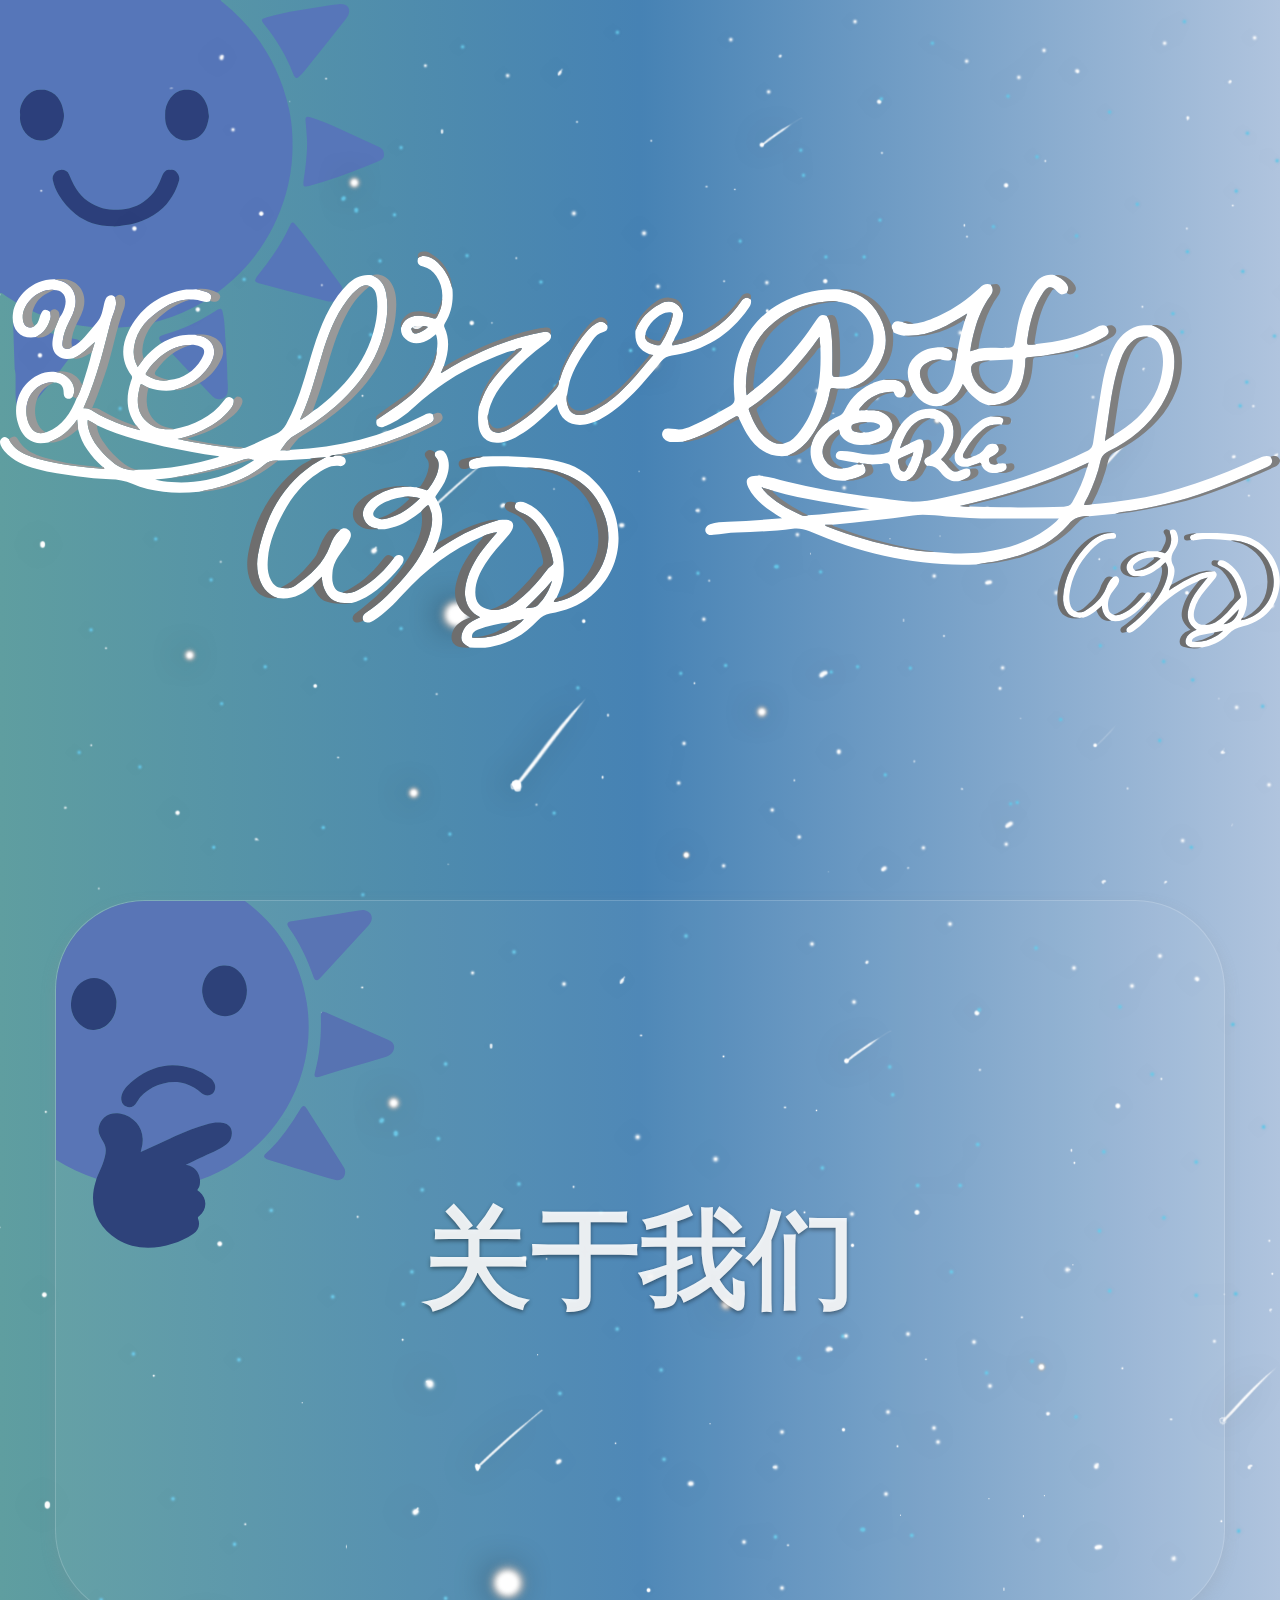
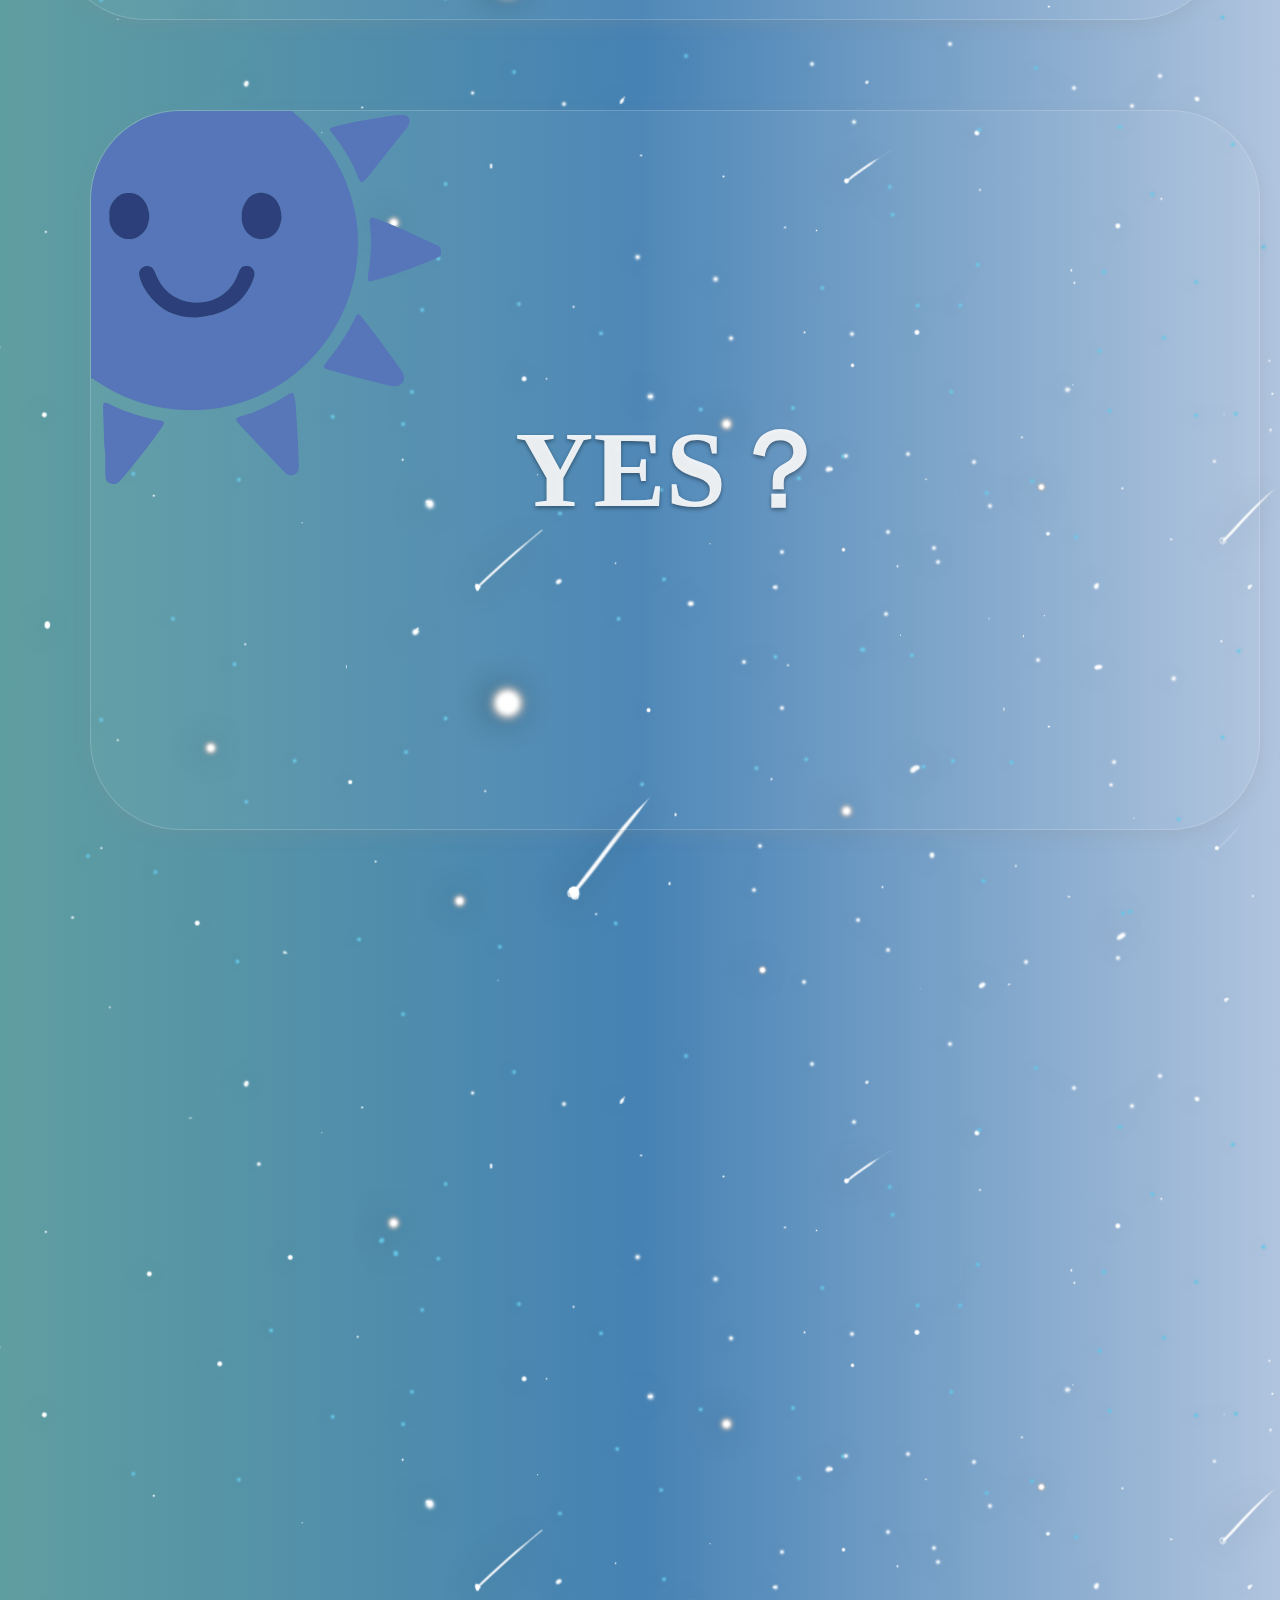
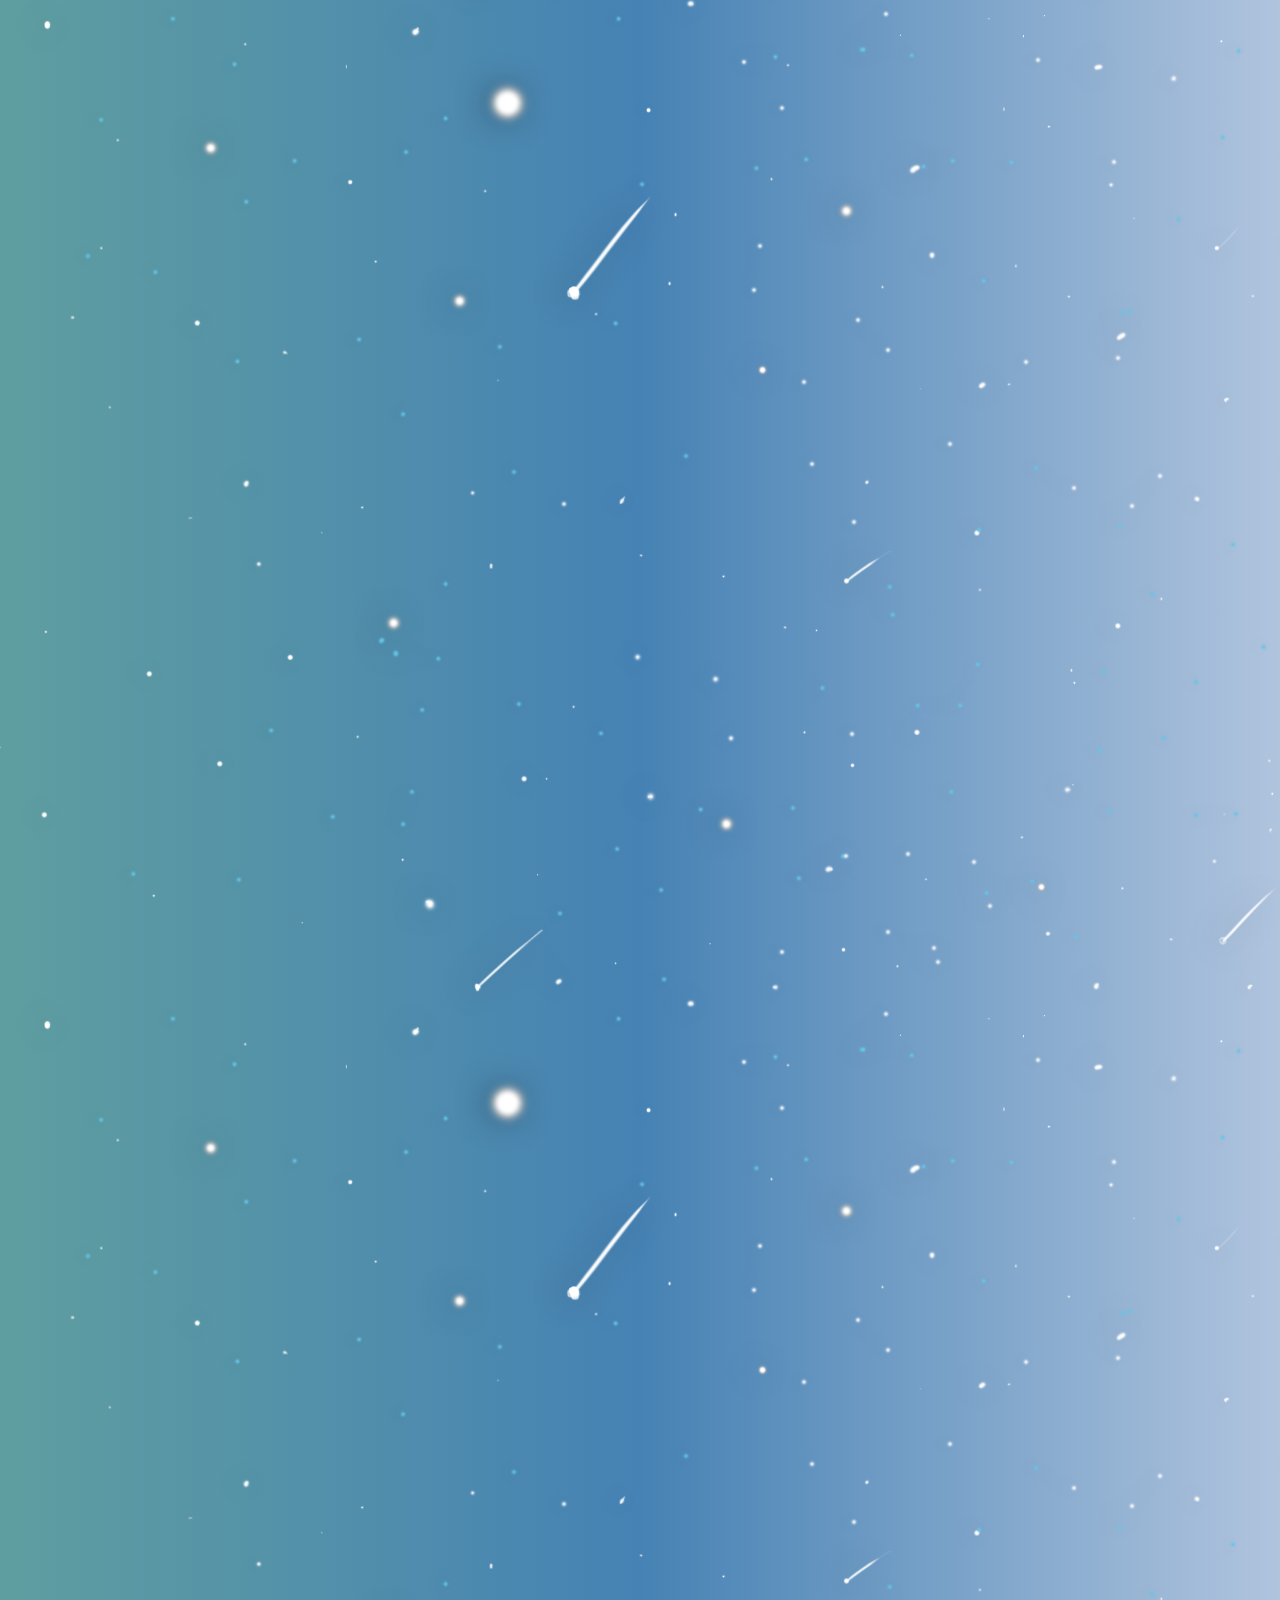
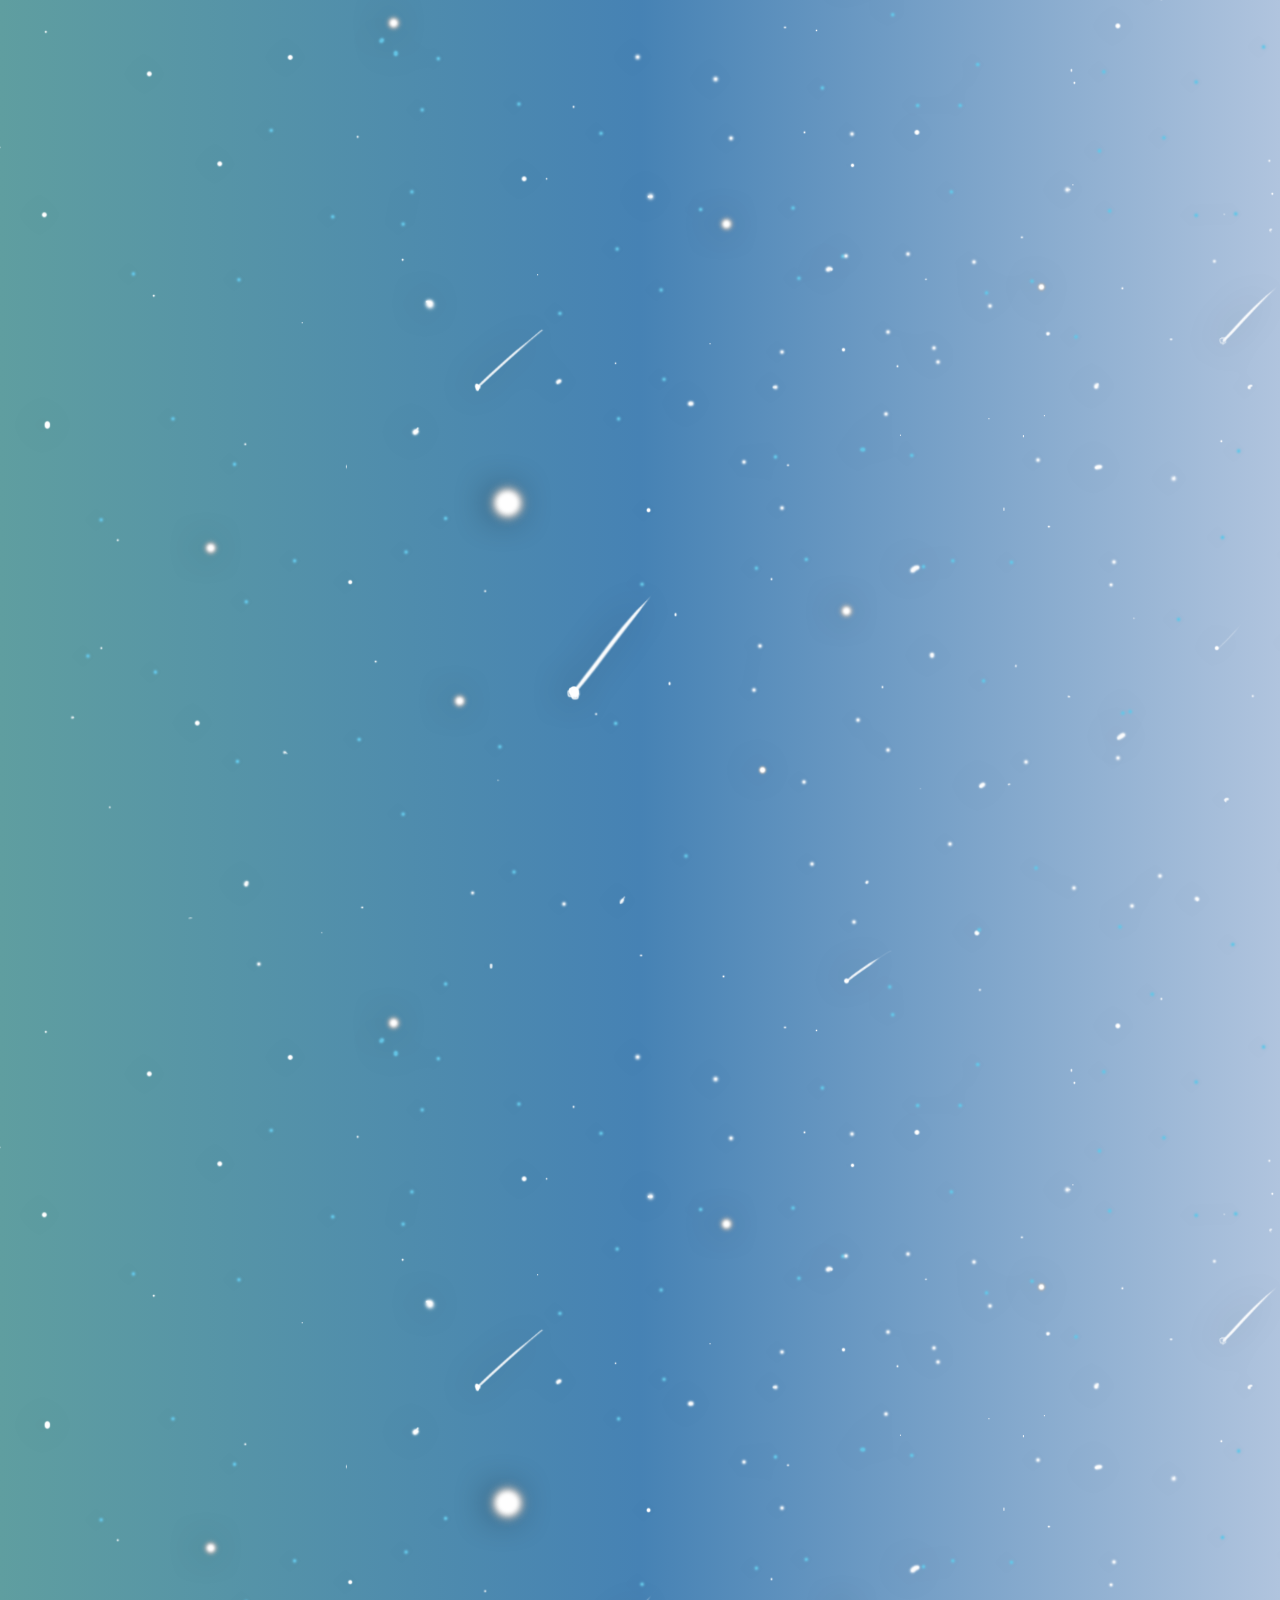
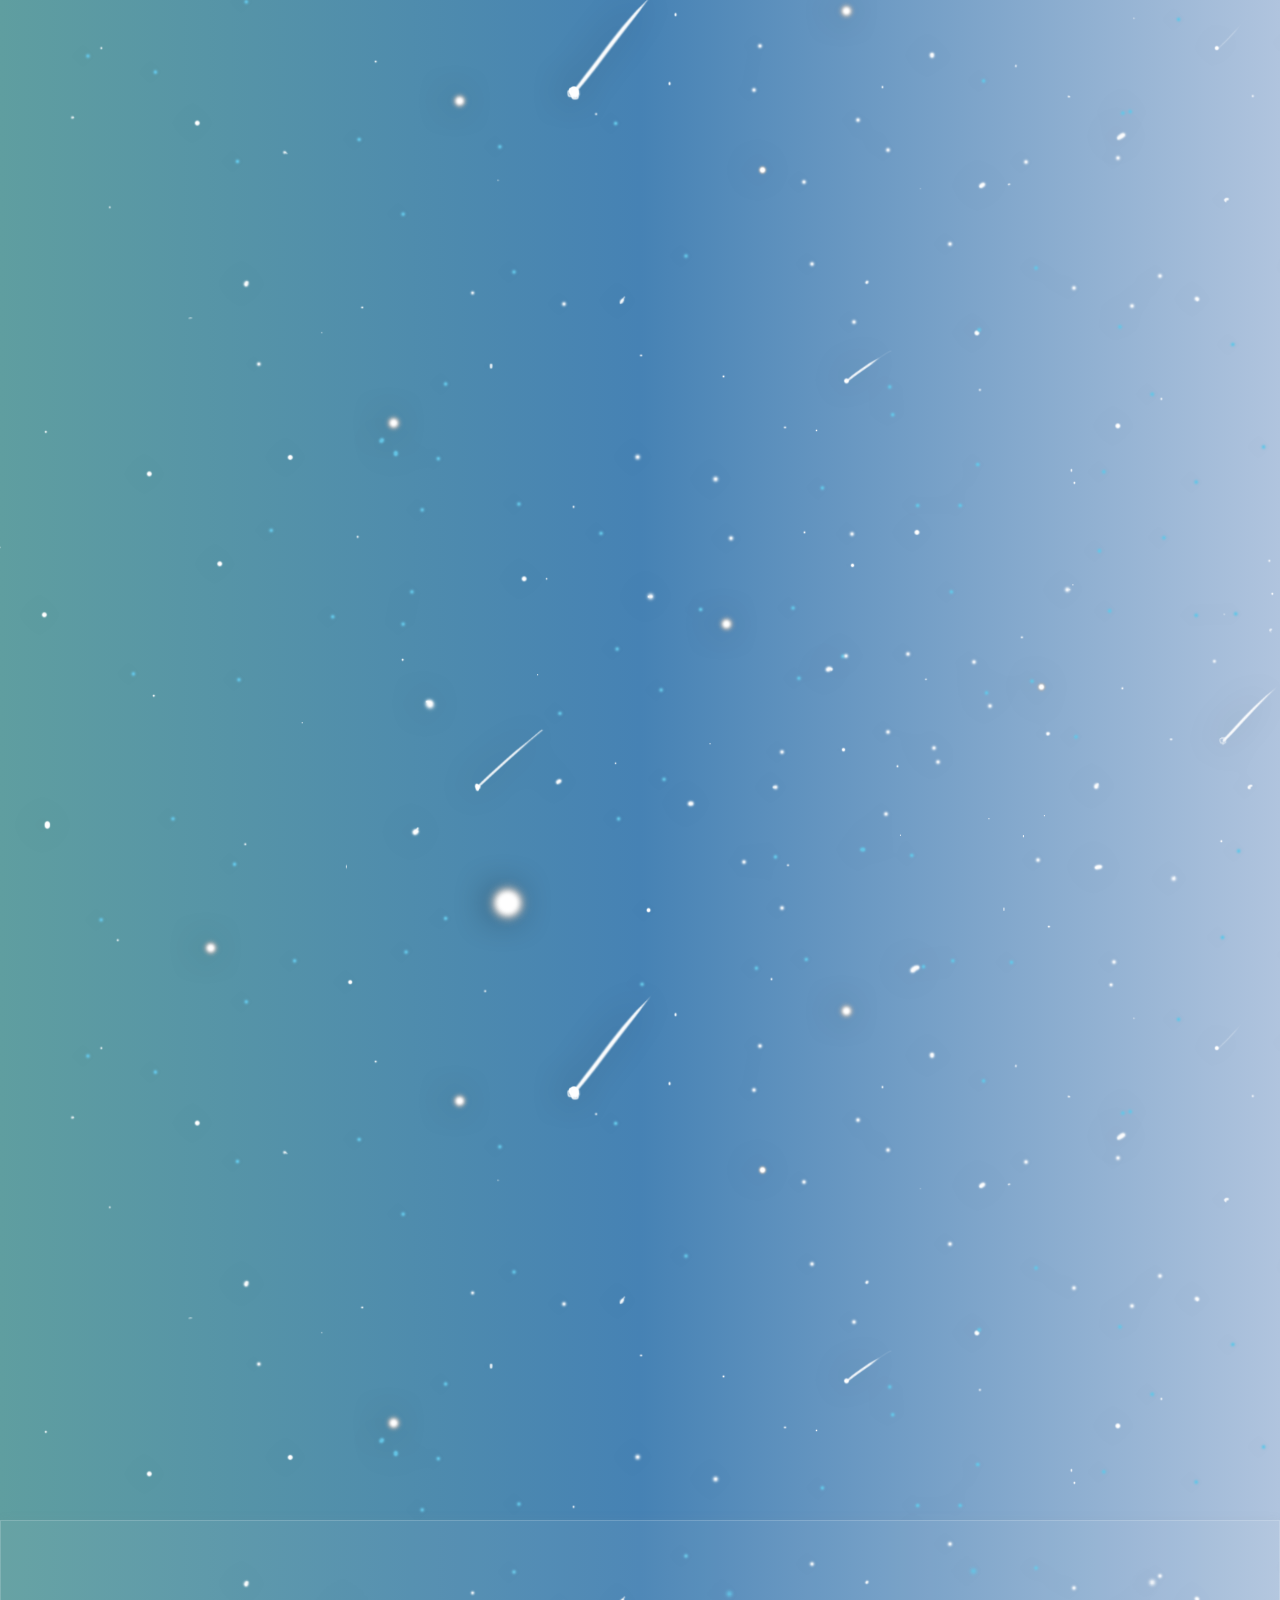
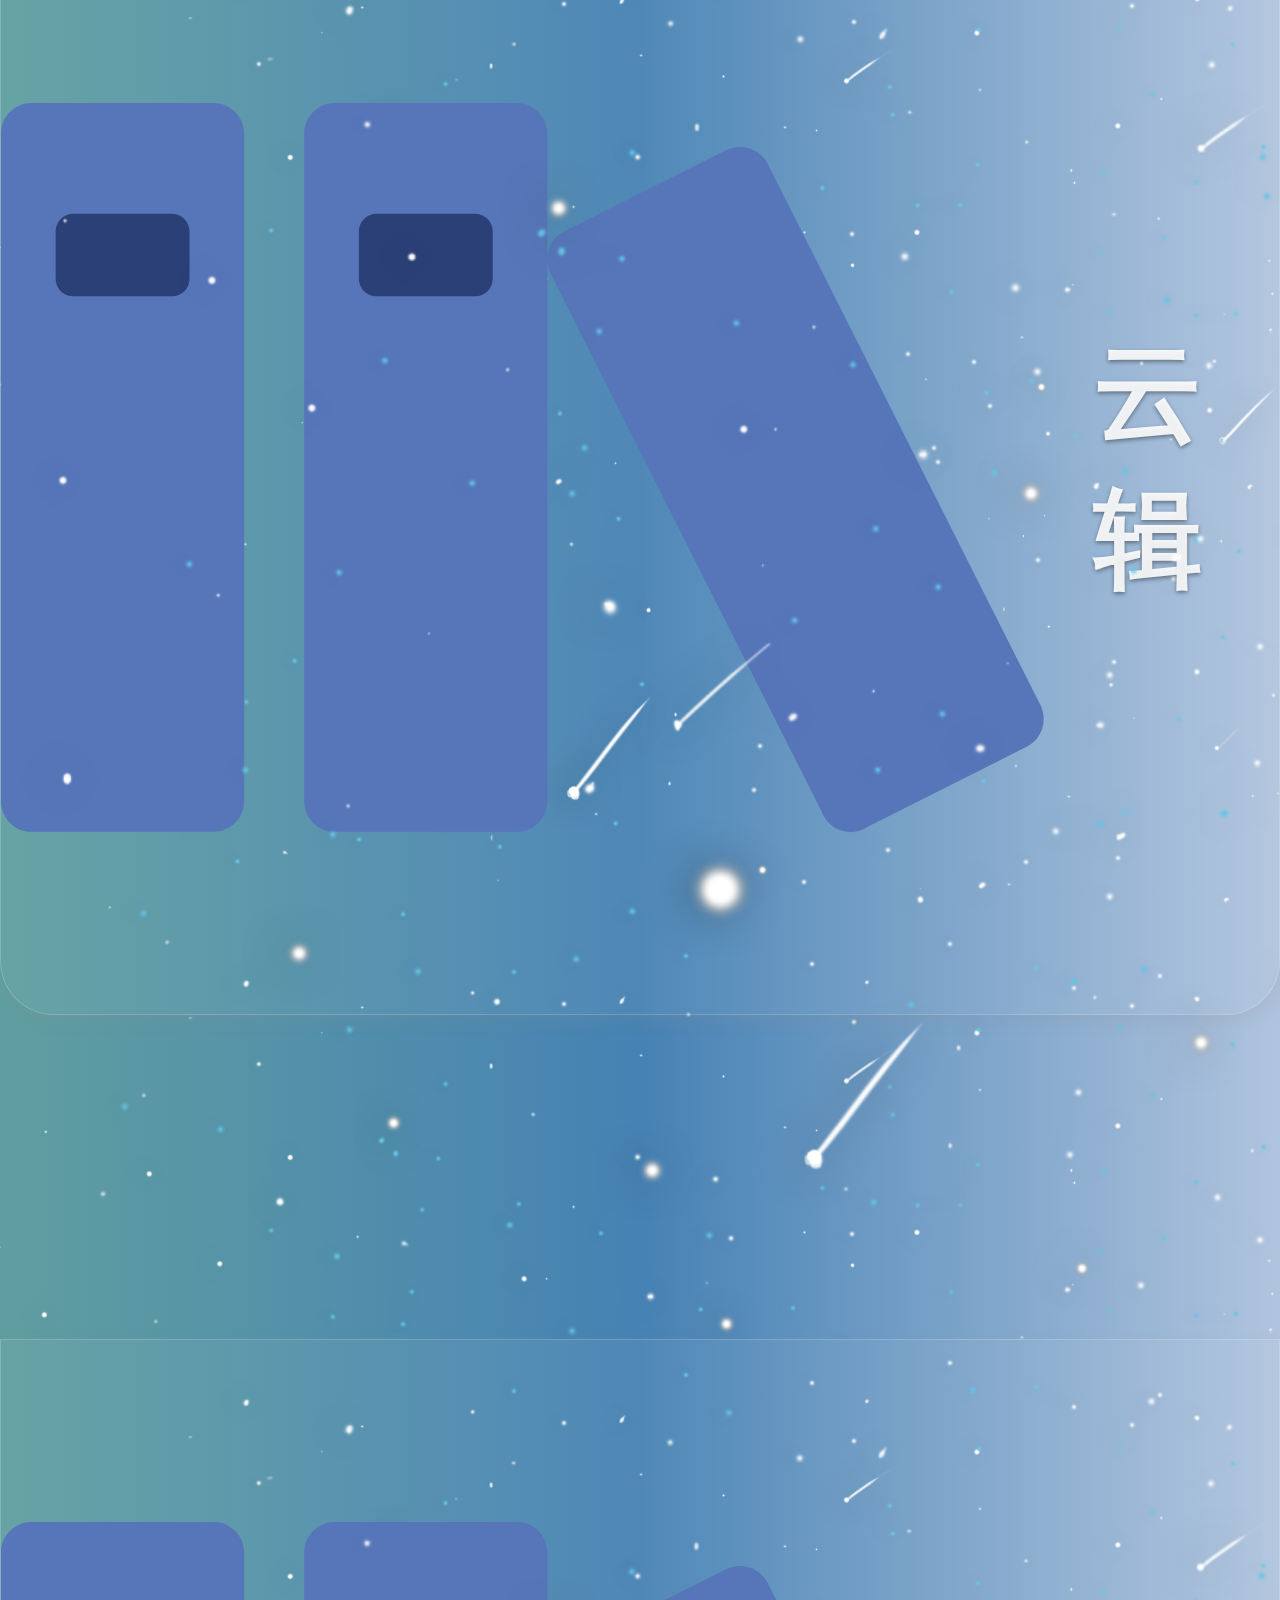
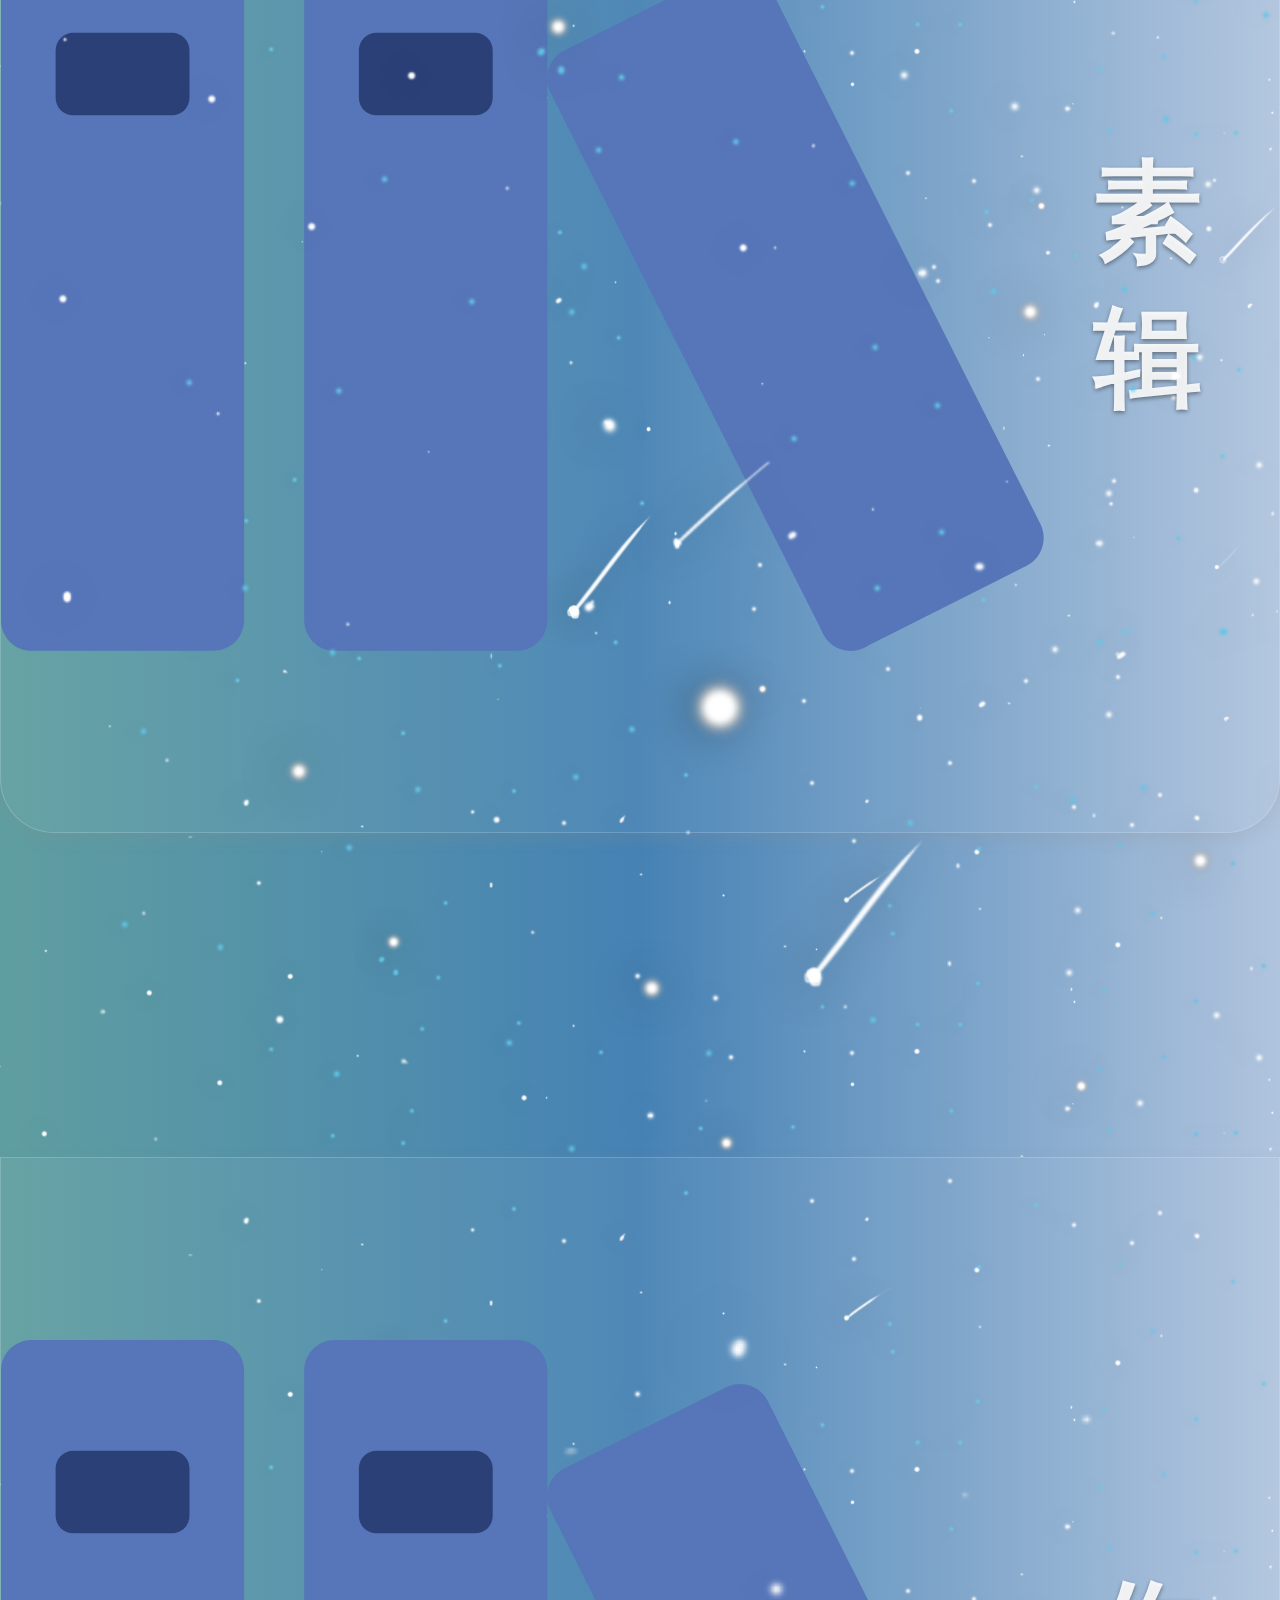
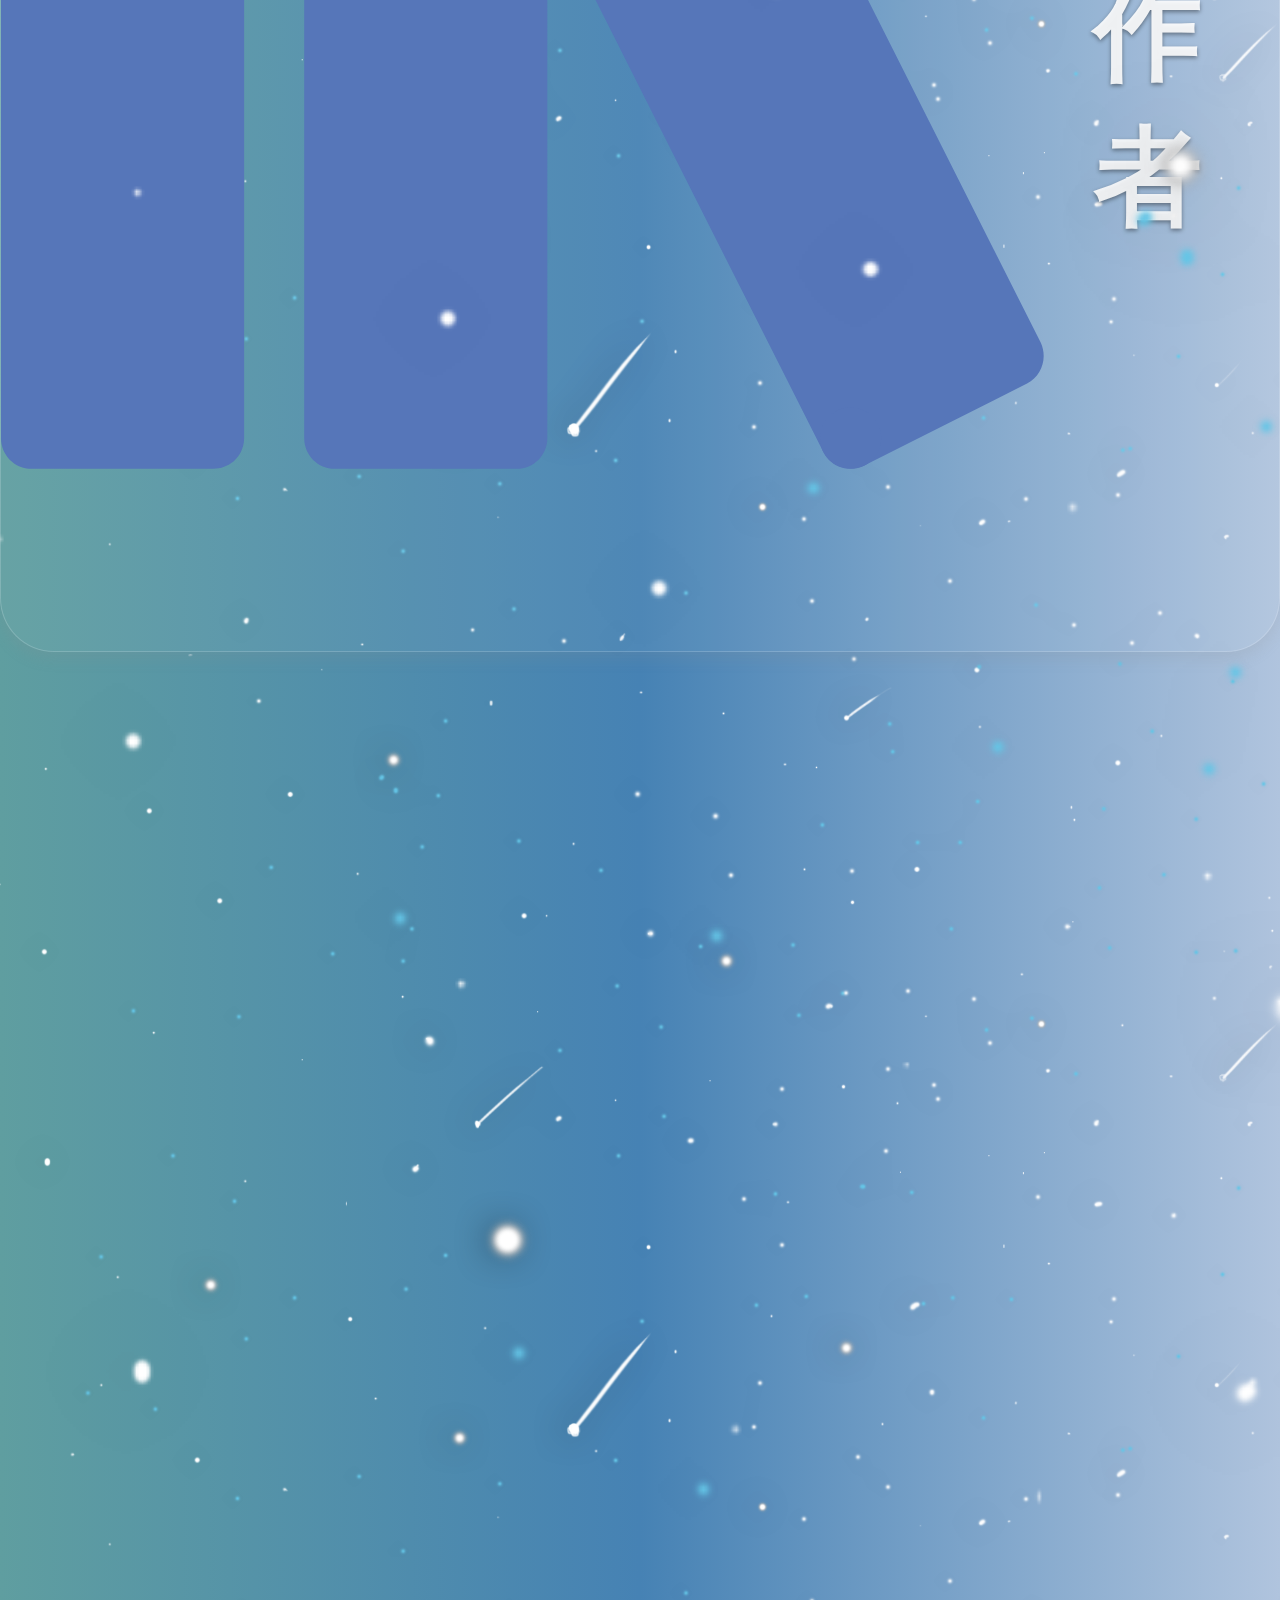
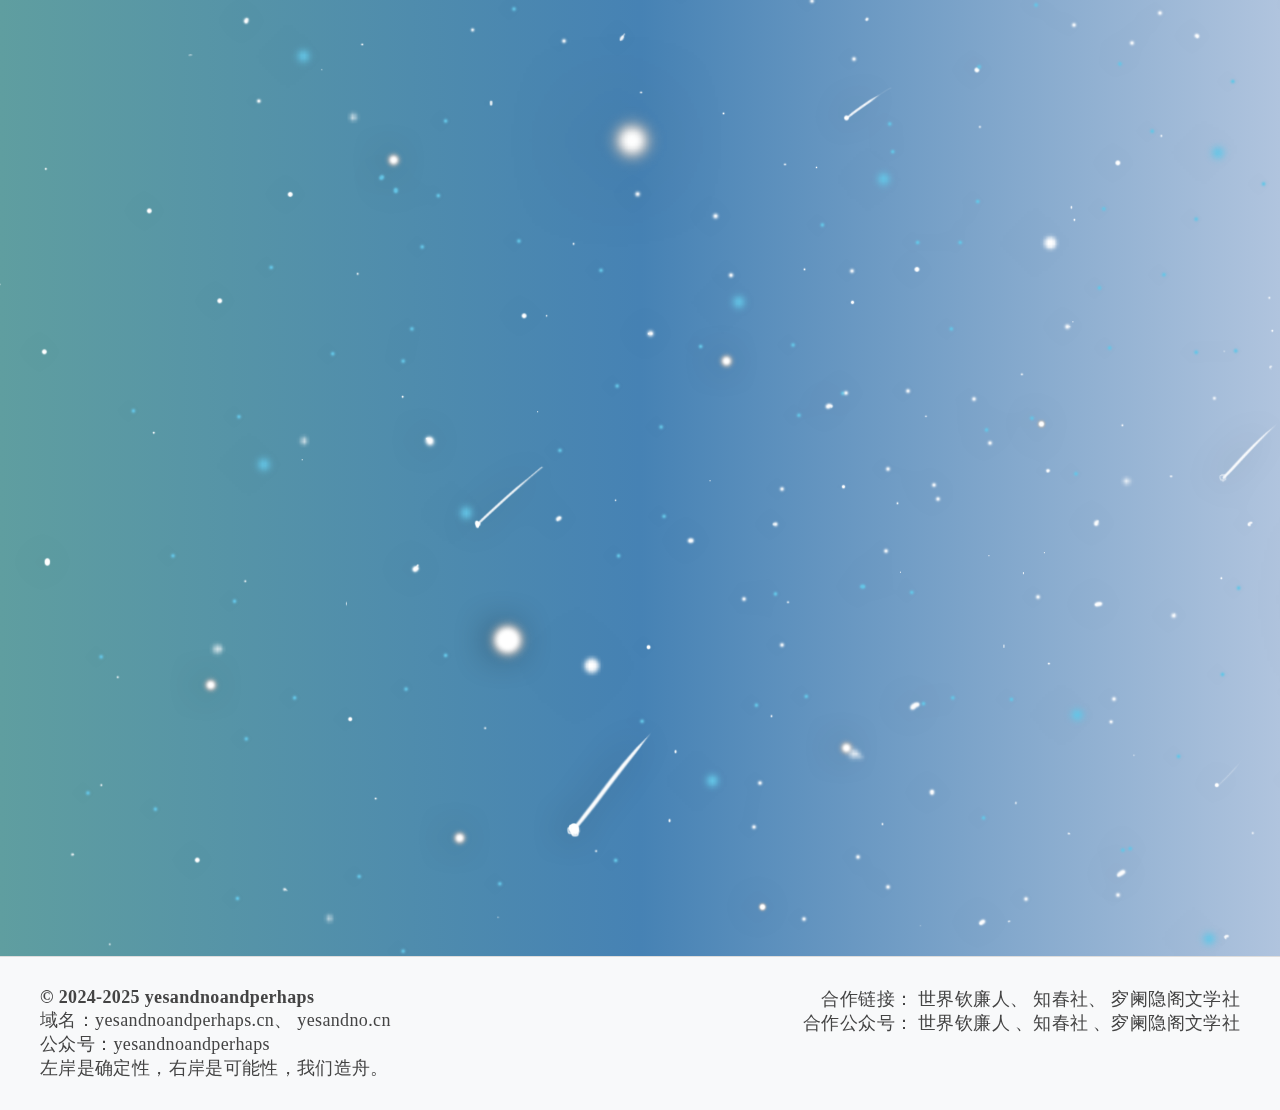
<file: index.html>
<!DOCTYPE html>
<html lang="cn">

<head>
    <meta charset="UTF-8">
    <meta name="viewport" content="width=device-width, initial-scale=1.0">
    <title>yesandnoandperhaps</title>
    <link rel="stylesheet" href="css/Head.css">
    <link rel="stylesheet" href="css/HorizontalScrolling.css">
    <link rel="stylesheet" href="css/Logo.css">
    <link rel="stylesheet" href="css/Main.css">
    <link rel="stylesheet" href="css/HorizontalBars.css">
    <link rel="stylesheet" href="css/CorpusCard.css">
    <link rel="stylesheet" href="css/Footer.css">
</head>

<body>
    <div class="head">
        <div class="img1">
            <div class="img0">
                <svg class="logo"  xmlns="http://www.w3.org/2000/svg" viewBox="0 0 1637.257693807257056 507.551850896962605">
            <path class="cls-1" d="M92.062032938441916,122.171588117073952c6.804187780616303-2.72918701171875,11.720595352356213-7.923309326171875,16.473918003319341-13.14569091796875,5.449966041449443-5.98773193359375,10.477864922240769-12.362152099609375,15.643097670484167-18.606689453125,5.646198675819505-6.82598876953125,7.134818494599131-15.23016357421875,8.904618159486745-23.545166015625.470442843896308-2.210174560546875,1.312213284097197-4.37188720703125,2.221560222540575-6.451629638671875,2.076524677901944-4.749298095703125,8.248130246291112-6.4764404296875,11.682010712193915-2.144287109375,1.249074782014759,3.10382080078125,1.709985847214739,6.185943603515625,1.343584274140994,9.6453857421875-.764509654802168,7.2183837890625-4.415638420744472,13.43939208984375-6.253212844871996,20.24847412109375-4.584831305310217,16.989013671875-8.633930895367484,34.12847900390625-13.495839569234704,51.035491943359375-5.956431383394374,20.713043212890625-12.838177340903712,41.13922119140625-21.837335494209583,61.291778564453125,5.342447577759231-.864227294921875,9.227920842009553,1.569976806640625,13.130276792686345,3.975189208984375,18.231745754164876,11.23681640625,38.156381157275064,18.225982666015625,59.49170455654621,23.963836669921875-2.142225322098056-2.50994873046875-3.731104201912785-4.37158203125-5.319983081728424-6.23321533203125-13.429284877667669-18.2166748046875-13.103587812337537-37.85711669921875-5.875510394976118-58.138153076171875.753361286439031-2.113861083984375,1.393378286048574-3.64080810546875-.182232357821704-5.80841064453125-12.794880189354444-17.60186767578125-13.271453873308019-36.505126953125-4.06779712714706-55.458282470703125,14.305278216098486-29.458892822265625,37.895515437922768-47.292266845703125,70.126454930699765-53.7479248046875,5.663767650312366-1.13446044921875,11.270558140291541-.288665771484375,16.864629424779196-.970550537109375,4.4409548249605,1.121337890625,9.001537285267659,1.907989501953125,13.294497901483737,3.443511962890625,6.226798379750107,2.2271728515625,7.251167198073745,5.27294921875,4.603040815330132,11.555145263671875-3.208655973451641,2.027862548828125-6.450619794377417,1.473480224609375-9.854639103982663.41473388671875-4.830369924517981-1.50238037109375-9.735591000780005-2.83966064453125-14.904621209656398-2.123016357421875-12.960412870900655-.693511962890625-24.280322748568324,4.106597900390625-34.893142406298466,10.814483642578125-18.755688565525816,11.8546142578125-34.140284397774849,26.420318603515625-37.727115597344891,49.78704833984375-1.360680472410422,8.864166259765625.133963430504991,17.288330078125,4.657440582704112,25.493072509765625,2.819774653500644-3.754852294921875,5.296801795939245-7.053314208984375,7.773813687532311-10.35174560546875,12.494941802772701-14.1177978515625,26.997489710763148-25.064300537109375,45.803719579645986-29.3701171875,6.70169447065382-1.534393310546875,13.455074058108039-1.673309326171875,20.257683376171371-1.451934814453125,1.090740499739695.979095458984375,2.466946333290252.765411376953125,3.768026499869848.969635009765625,16.377395399531451,2.57049560546875,24.172590773035154,15.472930908203125,18.388219433238191,30.313995361328125-2.692506344352296,6.908233642578125-7.142184653175718,12.64031982421875-12.041762916450352,18.046478271484375-10.073031217464631,11.114349365234375-22.724278940004297,17.842437744140625-37.116380221888903,21.537139892578125-11.214648539172231,1.86932373046875-22.141681375260305.47174072265625-32.894961323854659-2.899169921875-2.330191997983093-1.190155029296875-4.789451904932321-2.185638427734375-6.955651556806515-3.6231689453125-2.339434010606965-1.552398681640625-3.502341513209103-1.0545654296875-4.013687125846445,1.550018310546875-.951469774856378,4.846405029296875-2.385964341488943,9.665863037109375-2.699430228396523,14.5555419921875-.651363628969193,10.16119384765625,1.300515885281129,19.7943115234375,8.267544573139276,27.74310302734375,10.015901548672446,11.42724609375,23.176741036569183,13.70098876953125,37.440430195861154,12.59454345703125,25.813002261192196-4.87091064453125,48.455597670484167-15.2742919921875,64.698328100598701-36.9486083984375,3.871396733472466-5.166015625,7.77244111140044-5.33489990234375,12.173835242061614-.770477294921875.521792442087644,4.206634521484375-.920846076262023,7.74383544921875-3.468164367516692,11.033721923828125-5.336026971629508,6.891571044921875-11.510819966814779,12.872711181640625-18.689484643415199,17.8128662109375-14.979533364783492,10.30828857421875-31.305228396668099,17.580322265625-49.921920752537517,21.5770263671875,3.170971133198691.59832763671875,5.440891788131012.9884033203125,7.69428052609328,1.45794677734375,17.790691290343602,3.70733642578125,35.751154997396952,6.460205078125,53.767406298802598,8.6658935546875,7.468217237115823.9144287109375,15.007533917881119,3.15643310546875,22.680936035918421,1.21478271484375,2.794076978136218.471435546875,5.13114710762693-.990478515625,7.462757434279411-2.030517578125,11.350960599947939-5.06317138671875,22.55966130921388-10.44891357421875,33.952714243882838-15.4127197265625,6.066511989198261-2.64300537109375,10.320582948334959-6.824462890625,13.472780290214359-12.53460693359375,11.768071235684147-21.317291259765625,19.213290197162678-44.281494140625,26.048902345783063-67.499603271484375,8.170305179593925-27.75146484375,15.732742142763527-55.7344970703125,29.95382043857353-81.256744384765625,6.229177511712805-11.179412841796875,13.566542490890242-21.50384521484375,22.734191989849023-30.51873779296875,8.728486140031237-8.582977294921875,18.729777378318431-13.35302734375,31.231414302446865-11.52581787109375,10.614161732170942,4.25799560546875,16.183587649661604,12.352569580078125,18.15082476574662,23.4022216796875,2.573671752993505,14.455963134765625,1.557538391462913,28.853363037109375-1.466094319364856,42.992828369140625-8.815476965121888,41.22454833984375-32.088389836022543,73.5880126953125-63.131120672826,100.987396240234375-16.72541970327984,14.762420654296875-35.139809588105891,27.182861328125-54.333670207574869,38.43072509765625-7.336419426730572,4.29925537109375-11.044906624153555,11.299072265625-16.402284780062473,18.22601318359375,5.490975566111047-.53399658203125,10.01251586087983.6102294921875,14.378528029021254-1.00262451171875,59.725240760020824-2.72235107421875,116.434718245705881-16.969970703125,169.642357496096338-44.5255126953125,3.686983504684576-1.909393310546875,7.187418662155324-3.29638671875,10.98213414237307-.481170654296875,2.422627375065531,6.17449951171875,1.613661504425181,8.629180908203125-4.730934409161819,11.948028564453125-23.003155908380904,12.03265380859375-47.001521017698906,21.6385498046875-71.92826612116005,28.87139892578125-16.119137574831257,4.6771240234375-32.360220913587,8.87823486328125-49.035587340578786,11.132080078125-2.051116768609972.432861328125-4.102233537219945.86578369140625-6.70829808693361,1.415771484375,2.781876301405646.92572021484375,4.786142471369203.52337646484375,6.697103966033865-.60797119140625,2.347715219937527-.0286865234375,4.695399938183073-.057373046875,7.0431151581206-.0860595703125,1.239802267698906.4681396484375,2.518158673867219.8551025390625,3.711262851379615,1.4217529296875,2.310594660983043,1.09747314453125,3.539690834851172,3.03778076171875,3.584833338755743,5.55364990234375.046484578344462,2.59130859375-1.398380563508908,4.30462646484375-3.680303634175289,5.43927001953125-1.387491459526245.68988037109375-2.852518219677222,1.12908935546875-4.331850273295458.89605712890625-10.584575091097577-1.666748046875-18.923463121420355,3.6060791015625-27.187866020301954,8.87054443359375-19.593463284096288,12.4810791015625-33.510470214080669,30.084716796875-44.400702758979605,50.2491455078125-10.06894399076009,18.64373779296875-18.344296997006495,37.979248046875-20.033572195470697,59.44390869140625-.746345897318861,9.4833984375-.757692526678511,18.97967529296875,4.122791677511486,27.67913818359375,2.700833306221284,4.81427001953125,6.237107951587859,8.581298828125,12.017880091749248,9.5006103515625,6.950634028500644,1.27020263671875,13.87564663586636.651123046875,19.575345279151406-3.42291259765625,18.47755888859956-13.2071533203125,35.583578702498926-27.70672607421875,43.601832948334049-50.1585693359375,2.732646570796533-7.65167236328125,6.684415262233415-14.7340087890625,12.911061133524527-20.25872802734375,3.389134483992166-2.86767578125,7.085817526678511-2.95489501953125,10.500573431806515-.43133544921875,3.441963414236852,2.54351806640625,4.168727225403018,6.12994384765625,2.759976086673305,10.26361083984375-2.585445406038161,7.5865478515625-7.94526369729283,13.38165283203125-12.569991215512346,19.6148681640625-5.560854942087644,7.494873046875-9.643567396538856,15.457275390625-10.319057863743183,24.937255859375-.344364100728853,4.83282470703125-.659873600989158,9.67913818359375.715905208875483,14.36773681640625,1.744025735294599,5.94354248046875,5.091830426860724,10.4111328125,11.83486994078612,11.1544189453125,9.287765161374409,2.8572998046875,16.927096889640779-1.569091796875,24.406172729047285-5.87554931640625,16.854228347865501-9.70440673828125,30.175872755075943-23.31610107421875,41.754192965903712-38.76080322265625,1.882137395887185-1.87567138671875,3.645867224101494-3.77557373046875,6.78687044508024-3.32037353515625,4.113275149661604.5963134765625,6.140234578344462,3.24444580078125,5.279842855283277,7.33197021484375-.678845653304961,3.22540283203125-2.727217269650282,5.63153076171875-4.758324928422553,8.05633544921875-14.307977615824711,17.0809326171875-30.130181220717532,32.3538818359375-50.501620656558771,42.1495361328125-3.440346824570952,1.654296875-7.058945536178726,2.884765625-10.835970035137507,3.575927734375-2.650017487637342.0487060546875-5.302414107236473.0421142578125-7.949686442608254.15521240234375-15.995849736465061.68316650390625-22.990009679203467-8.27838134765625-27.322713999869848-18.24713134765625-2.111388111660744-4.85791015625-2.760860635737117-9.99261474609375-3.033789774206525-15.2239990234375-4.106656282534459,3.93646240234375-7.920038798151836,7.591796875-11.733451815460285,11.24713134765625-5.402551161504562,4.32489013671875-10.794609741020395,8.62982177734375-17.059626740629938,11.73944091796875-8.886454402004347,4.41070556640625-18.19322211738745,5.565185546875-27.912891235034294,4.1981201171875-14.112644781363997-5.25341796875-21.581685564158761-15.9427490234375-24.654609008979605-30.2080078125-1.886743151353585-8.7587890625-1.87634207443989-17.67242431640625-.122799811296318-26.3148193359375,11.049420874544921-54.45751953125,36.55844327498744-98.7236328125,86.945347068584852-124.02154541015625-5.66767186686684,1.322998046875-13.135431578605676.50225830078125-20.304122201978316,2.4024658203125-13.598965789302383,1.0013427734375-27.195582948334049,2.04559326171875-40.83767812988026,2.270263671875-6.681944625195683-.78082275390625-12.411565428162248.57568359375-17.821864019390887,5.23931884765625-14.691780404086785,12.66412353515625-31.982884483993075,20.6658935546875-50.294727680895448,26.71942138671875-10.786496290994364,3.56585693359375-21.936969270562258,5.42193603515625-32.968882173998281,7.85870361328125-15.284672289822993,1.237060546875-30.591732821447295,1.85028076171875-45.854703157535369.03497314453125-13.718547672110617-1.63165283203125-27.106014730283277-4.88641357421875-39.8368413668004-10.32830810546875-9.116467660072885-3.89691162109375-18.540514380531022-5.42572021484375-28.383044312858146-5.688720703125-14.252022262167884-.38079833984375-28.401818104177437-2.085693359375-42.558575957346875-3.8206787109375-17.176615979632516-2.105224609375-34.258059055341619-4.64276123046875-50.962859614945955-9.165771484375-15.727648360229068-4.2584228515625-30.701569413717152-10.12579345703125-41.783840610359221-22.95843505859375-1.951050249504078-2.25921630859375-3.481636583525869-4.72540283203125-4.617010590187419-7.5340576171875-1.475452619689349-3.64996337890625-1.278726239182106-6.9495849609375,1.820243744102299-9.379150390625,3.289819069048463-2.57916259765625,6.179091827377306-.85400390625,8.675918380523399,1.74029541015625,4.533912543515726,9.497802734375,12.34089682091053,15.27239990234375,21.662846753400117,19.5361328125,5.289122995021899,2.419189453125,10.782508194787624,4.0924072265625,16.335852095262453,5.63238525390625,27.503634784942733,7.627197265625,55.778588727388524,10.2130126953125,84.161023006409778,12.79266357421875-.397406542816498-1.36492919921875-1.172302023685916-2.3060302734375-2.453357829581364-2.822998046875-14.72202283153274-13.1270751953125-26.465631710371781-28.19598388671875-31.168878208777642-47.855224609375-.377176295712161-3.84283447265625-.754344966000644-7.68572998046875-1.2186035918794-12.415802001953125-9.544009874414769,13.964202880859375-21.227156774629293,24.077606201171875-36.785368236758586,29.154571533203125-6.364589772579166.99786376953125-12.615141344839685,1.8350830078125-19.01346598857981-.4957275390625-11.670484885395126-4.25140380859375-16.743877039546533-13.60015869140625-20.088299856031881-24.550048828125-7.460237231992323-24.42535400390625,3.699355753432428-50.69000244140625,26.129548818974399-61.243499755859375,6.983171708257032-3.28564453125,14.328795020496727-4.679473876953125,22.049215496485886-3.714202880859375.489445397905001.0694580078125.977380962064672.1527099609375,1.46855733097982.20635986328125,15.769229791612815,1.722625732421875,27.145621177121939,19.03369140625,20.598989682294814,30.968597412109375-1.910420089634499,2.837158203125-4.586638530550772,3.851165771484375-7.711239466749248,2.5843505859375-3.428306281721234-1.38995361328125-3.961872376854444-4.48846435546875-3.936761859057697-7.829254150390625.061834554756388-8.227203369140625-4.396780749772006-12.7608642578125-12.271021257645771-12.60772705078125-3.30284519781344-.447479248046875-6.526218237571811-.366546630859375-9.801398400897597.557525634765625-26.371598807180817,7.44036865234375-31.44393865296388,38.494842529296875-19.821421490679313,57.068878173828125,4.321216620982341,6.90576171875,10.948936863531344,8.7099609375,18.62548828125,6.06927490234375.633512513827554-.07720947265625,1.318717769879186-.0235595703125,1.893041750716293-.25067138671875,20.177593558855733-7.97821044921875,30.466340366345321-24.615478515625,38.077328397481324-43.590362548828125,3.69491394456054-5.564361572265625,5.119381080004132-12.09906005859375,7.73736416579959-18.1236572265625,4.23271214943361-13.183624267578125,8.374552133491306-26.393463134765625,11.501783840610187-39.8961181640625,1.352689029151406-4.485260009765625,2.705393309149258-8.970489501953125,4.058082338299755-13.45574951171875-8.88059807717309,7.5750732421875-16.619464451294334,16.0684814453125-27.412541482300185,20.605499267578125-7.097248035691337,1.447662353515625-14.179916262688494,2.02020263671875-20.190838918531881-2.997711181640625-6.855796643187205-5.72320556640625-7.551151337194824-13.53265380859375-6.280649116671157-21.68212890625.705610887884177-4.526123046875,1.860824338723432-8.9820556640625,2.813384549062903-13.469635009765625,1.914560694299325-4.593414306640625,3.829129014022328-9.186859130859375,5.743697333745331-13.7802734375,3.217707350500859-3.976654052734375,5.297846478884821-8.5965576171875,6.707558420906935-13.4075927734375,3.740323338268354-12.76483154296875-1.937467464861584-21.616546630859375-13.718379912806085-21.840423583984375-18.899046517112765-2.585845947265625-40.765850458338718,17.02960205078125-39.97104881084033,35.855712890625.438141552251182,10.37811279296875,7.095642884159133,14.818359375,15.044921366638846,10.034271240234375,5.416696321089148-3.203704833984375,5.78410444999281-9.160736083984375,7.666066461152695-14.250213623046875,2.761478294995868-7.468048095703125,6.305896892081364-8.538177490234375,12.241686255531022-3.48193359375.147544308791112,2.401092529296875,1.265194926145341,4.538726806640625.596750349753165,7.22747802734375-2.719164823009123,10.93768310546875-8.347733520952715,19.479888916015625-18.608967802414554,24.618255615234375-19.996161870445576,3.806915283203125-32.393650767829058-10.049530029296875-29.405117878871351-30.686981201171875,3.006189555813762-20.759429931640625,25.002976456760734-43.691162109375,53.291595157144002-43.1114501953125.610781127993505.226593017578125,1.2052972288202.580780029296875,1.834730141365071.661163330078125,17.442811869632351,2.226715087890625,27.353474956077662,15.794769287109375,24.525228457672711,32.94940185546875-1.322248340708029,8.019927978515625-4.946299229731267,14.995330810546875-8.51393723971978,22.02386474609375-3.696622039302383,7.2825927734375-6.464955589536657,14.821990966796875-7.531630254424272,22.91015625-.450151593408009,3.413330078125-1.209414957216723,7.57659912109375,2.157552422240769,9.631622314453125,3.011416783250752,1.8380126953125,6.71249206956054,1.053741455078125,9.656118842724936-1.39794921875ZM323.024473155126543,266.151232892464577c-5.883013811166165-2.4251708984375-11.425689744924966-.133056640625-16.775961006637772,1.6827392578125-20.055899433888044,6.80670166015625-40.270316160203038,12.983154296875-61.112579711087164,16.9027099609375-8.373354942087644,1.57470703125-16.777760606455558,2.98394775390625-25.168028736660744,4.468505859375-7.233765982887235.814697265625-14.46753196577356,1.62945556640625-21.556216651483737,2.4278564453125,6.714413676145341,2.0360107421875,13.890592464861584,2.62579345703125,20.952298404151406,3.15167236328125,26.003058302967474,1.9366455078125,51.185163570406075-2.1748046875,75.413145415798681-11.7955322265625,10.062721645627789-3.9957275390625,19.557501789432536-9.1759033203125,28.691599427382243-14.99615478515625,1.50452645106634-.95867919921875,2.13987669182643-1.81707763671875-.444257141462913-1.841796875ZM244.064926532273603,119.408343488167702c-22.556778899336678-1.552734375-46.851193429528394,17.91375732421875-57.259911016397382,35.9716796875-.814578181936668,1.413177490234375-.37439301633276,2.1522216796875.72378989621302,2.795654296875,8.853817591748339,5.187225341796875,18.136092448594354,8.444122314453125,28.603541043075893,6.20654296875,18.381249796655538-2.143524169921875,32.283432904411711-11.384765625,41.659500463625591-27.14605712890625,6.895791986596123-11.591827392578125,3.023419198985721-15.81512451171875-10.262416222019056-17.9715576171875-1.117642991931461-.181396484375-2.307941013795244.085235595703125-3.464504164498067.14373779296875ZM177.087420513273173,279.063098126839577c18.585504375975688-.2386474609375,37.058198244729283-1.98614501953125,55.345929854242968-5.14080810546875,16.05224736465334-2.7689208984375,32.004296671654629-6.1773681640625,48.218630026678511-11.38385009765625-1.331581858406935-.58074951171875-2.031931204451212-1.09393310546875-2.782181318323637-1.18206787109375-10.804492289172231-1.2696533203125-21.500459558823422-3.19024658203125-32.219059083810862-5.02850341796875-24.10592932554664-4.13409423828125-47.929428235619525-9.41717529296875-71.527001114328414-15.869384765625-17.236262038000859-4.71295166015625-33.849130498438171-10.9620361328125-50.074078442217797-18.35302734375-3.713321715577877-2.52655029296875-7.524050584005636-4.87127685546875-11.823218294507569-6.7056884765625-.564647319104552,4.73114013671875.350189923867219,8.9271240234375,1.569052780127095,13.045654296875,4.588461006636862,15.50408935546875,15.065456630661174,26.8533935546875,26.469612181155753,37.5960693359375,10.400893902915413,9.7974853515625,22.190926356714954,15.3509521484375,36.822313410983952,13.0216064453125ZM399.903773893674042,204.266650372933327c8.480537887167884-5.2667236328125,15.996917295678941-11.792999267578125,23.380492337974829-18.42254638671875,25.158191941046425-22.58880615234375,44.663139315461194-49.038848876953125,54.097129587454219-81.975372314453125,4.254162464211731-14.85247802734375,6.704241361921049-30.037841796875,4.455778647189618-45.58099365234375-.866095539432536-5.987091064453125-2.553845653305871-11.593505859375-8.967710909032576-14.120574951171875-5.387757840967424-2.73736572265625-9.819074131311027-.388153076171875-14.080557001560919,2.69439697265625-5.859588511842958,4.238525390625-10.501091960567464,9.66583251953125-14.822266641723218,15.391632080078125-15.683390405388309,20.781402587890625-24.569326278630797,44.73687744140625-32.010458013404786,69.304595947265625-8.303048542426041,27.413360595703125-15.154460567412571,55.30389404296875-27.349952010671586,81.403167724609375-.328503220978746.70306396484375-1.020098581468119,1.31256103515625.120634191176578,2.159942626953125,5.060840707964417-3.545013427734375,10.539097068583942-6.59661865234375,15.176909812597842-10.854248046875Z"/>
            <path class="cls-1" d="M1396.428055273813698,323.187915021370827c15.622234513275544-.66845703125,31.013144195732821-3.27252197265625,46.467985424258586-5.41436767578125,59.433644586153605-8.2366943359375,114.585949700676792-29.7950439453125,168.862002212390507-54.09661865234375,4.405786374283707-1.97271728515625,8.69481227225333-3.2347412109375,13.378896082769643-1.23065185546875,3.767446967724027,5.77142333984375,2.47307717334661,9.82025146484375-4.288049843831686,12.916748046875-20.109765421655538,9.2100830078125-40.584941111401349,17.55889892578125-61.124170353983573,25.74810791015625-36.121933563246785,14.40203857421875-73.516031689223382,24.1005859375-111.844823659552276,30.45550537109375-7.158381051534889,1.1868896484375-14.508434734512775,1.37506103515625-21.469286829775228,3.71826171875l-32.93267666579959,3.08935546875c-10.470132743363138-.40753173828125-19.075392048411231,1.683837890625-26.813915278500644,10.5386962890625-23.165668922436453,26.50762939453125-54.249089016137077,39.1417236328125-87.851582834460714,46.3072509765625-10.028102225403927,2.138427734375-20.258491671005686,3.32781982421875-30.396155973452551,4.95196533203125-74.667043532013849,3.02105712890625-145.521009565329223-13.20355224609375-213.689728656949228-42.6585693359375-6.840187402394804-2.95556640625-13.551047631441179-4.10479736328125-20.814354502863353-3.11663818359375-23.78607333420041,3.2362060546875-47.730084428681948,4.07025146484375-71.687760281101873,4.9366455078125-9.931716879229498.35919189453125-19.812495933108949,1.99969482421875-29.733354210047764,2.86370849609375-3.01960648750719.262939453125-6.387786309214789,1.27783203125-8.807973548931841-1.810791015625-3.274478624414769-4.17877197265625-1.267894325872476-9.6387939453125,4.500219612180445-11.78411865234375,7.449916222019965-2.770751953125,15.320877798021684-2.9344482421875,23.112351965120979-3.1541748046875,22.767865857627839-.64215087890625,45.457952401095099-2.3707275390625,69.035699180116353-4.365966796875-9.21382906038707-5.75140380859375-17.817502277459425-10.98614501953125-25.464886452369683-17.5709228515625-7.124036146538856-6.1341552734375-13.372002700416488-13.018798828125-17.543475078084157-21.51385498046875-4.897961673606915-9.97479248046875-1.470425559604337-14.89385986328125,9.622612734252471-15.34332275390625,13.609244859448154-.5513916015625,26.089317087455129,4.25433349609375,38.856776255857767,7.50506591796875,33.349329776157902,8.49114990234375,67.149352550753974,14.359619140625,101.256588365433345,18.6585693359375,14.177918401874194,1.78704833984375,28.414766072359271,3.26580810546875,42.489588755855948,5.6751708984375,18.804171004685486,3.21893310546875,37.030151939095958.68536376953125,55.344343766268139-3.42413330078125,38.072699765747529-8.54296875,76.168946837584372-16.96099853515625,113.089780713169603-29.8353271484375,25.238075871942783-8.80047607421875,49.934197683498496-18.90118408203125,73.84569397449377-30.91082763671875,4.581354112440749-2.3009033203125,5.808010150962218-5.99566650390625,6.473435059864642-10.3970947265625,3.008930895366575-19.90252685546875,5.839487896928404-39.83447265625,9.100484773554854-59.695587158203125,3.447301210308069-20.994964599609375,7.037106324831257-42.03167724609375,16.832907665278981-61.259429931640625,6.560913912024262-12.878173828125,16.161016397709318-22.614898681640625,30.26865890161389-27.339935302734375,6.206240239458566-2.078704833984375,12.481170288911017-1.561859130859375,18.790262233211251-1.3267822265625,6.557863742842528,2.5142822265625,12.65759207443989,5.592529296875,17.352900507548839,11.163818359375,8.526930960437312,10.117218017578125,11.386769586153605,22.09991455078125,11.458631572097147,34.81494140625.113710307132351,20.148956298828125-5.840097930764387,38.713226318359375-16.291563638729713,55.80889892578125-16.412960372201269,26.846771240234375-40.256620900572671,45.358917236328125-67.864434213950517,59.374298095703125-5.89365890161389,2.991943359375-9.093286374283707,7.03143310546875-10.529916059344032,13.4078369140625-3.445715122332331,15.29437255859375-8.702986725664232,29.98736572265625-15.580142178552705,44.1175537109375-1.742134630401779,3.57952880859375-4.351127342530162,6.85614013671875-5.147587519521039,11.07415771484375,3.540514380531022.2711181640625,6.661447488286285-.0416259765625,9.736018024465011-.87744140625ZM989.655967982039328,306.152636701058327c-4.815363092138796-1.43719482421875-9.630787187663373-2.87445068359375-15.568063508590058-4.64654541015625,1.423574960957922,1.8697509765625,2.049835697554954,2.80621337890625,2.787549616086835,3.6444091796875,13.038192185058506,14.81256103515625,30.209729633003008,23.471923828125,47.59972019781344,31.7252197265625,2.725997201978316,1.293701171875,6.017373763665091,1.81878662109375,9.095238482561399.27142333984375,19.745087194169173-1.03955078125,39.33583582769279-3.75927734375,59.022603787088883-5.4375,6.584705231651242-.56134033203125,13.151353461738836-1.33294677734375,19.726298152005256-2.0084228515625-41.215350078084157-6.7755126953125-82.499877993233895-12.16485595703125-122.663346726965756-23.548583984375ZM1240.577586767828507,326.046069318245827c13.9663586673596.36138916015625,27.930887233211251.86553955078125,41.899564029150497,1.05340576171875,26.107252082249033.3509521484375,52.212796069756223.23468017578125,78.308945536178726-.80364990234375,4.403468245705881-.17529296875,8.243875260282948-1.21820068359375,10.576766657992266-5.27703857421875,8.131873047890622-14.14874267578125,14.896416254554424-28.8909912109375,19.166531103590387-44.700439453125.544760216034774-1.79742431640625,1.089642438833835-3.59478759765625,1.949424128059036-6.43145751953125-53.164936881832546,26.06451416015625-108.406062922957062,42.42864990234375-164.772335372201269,55.50830078125,4.388095393023832.16644287109375,8.601843115564407,1.52117919921875,12.871103917230357.65087890625ZM1425.481526773032783,234.410937482308327c4.696406494014809-3.129150390625,9.480291840187419-6.13525390625,14.074212649662513-9.40838623046875,22.374455036439031-15.941497802734375,38.802788261322348-36.221221923828125,45.301844742321919-63.461639404296875,2.921330036439031-12.24420166015625,4.18202596304036-24.701385498046875.378586998958781-36.9864501953125-2.413049843831686-7.793609619140625-6.89814061686593-14.030487060546875-15.806586738677652-15.443267822265625-9.074619338885896-1.732666015625-16.685645497136647,1.2000732421875-23.163106780322778,7.4476318359375-6.258703149402209,6.0364990234375-9.943429528892011,13.65478515625-12.853534942738406,21.6937255859375-8.026703214471127,22.17327880859375-11.643837844872905,45.317474365234375-14.998901939094139,68.51611328125-1.660268089537567,11.47979736328125-3.289302446642978,22.96405029296875-5.065842985424752,35.3778076171875,4.468619859448154-2.84893798828125,8.300974427382243-5.292236328125,12.133328995314514-7.73553466796875ZM1064.638704024465369,349.317126447152077h-9.191623828735828c.439346369079431,1.99639892578125,1.635622722540575,1.86431884765625,2.498332574181404,2.20294189453125,31.172485033835983,12.23779296875,63.215000325350047,21.50177001953125,96.137306415928833,27.57366943359375,13.365475338365286,2.4649658203125,26.769992842269858,4.9959716796875,40.456834005726705,5.0626220703125,21.577384825610352,2.183837890625,43.160137948983902,2.85357666015625,64.738986855803887.0694580078125,28.937809083809043-3.733642578125,56.055765226443327-12.48638916015625,80.043759760541434-29.578125,5.385012688702773-3.8370361328125,10.678154281624302-7.89739990234375,15.100777589796053-13.25152587890625-28.580085242061614,0-56.560751236334909.10723876953125-84.539831142634284-.03643798828125-19.79657404997306-.1016845703125-39.554227941176578-1.26708984375-59.301877277459425-2.68292236328125-14.249536374283707-1.021728515625-28.498096694429478-3.06549072265625-42.826815460697617-1.15008544921875-34.297566371680659,4.5845947265625-68.630148685579115,8.8555908203125-103.115849492451161,11.7904052734375Z"/>
            <path class="cls-1" d="M527.986569719415456,301.041491681527077c1.589382157730142.1170654296875,3.178703312077232.234130859375,4.768085469807374.3511962890625,3.994196544768783,1.48077392578125,8.388026255856857,1.5809326171875,12.234106585112386,3.627197265625,1.301019163195633.69219970703125,2.180626952108469-.3912353515625,2.868806123112336-1.3402099609375,5.678133947163587-7.82958984375,11.030814842530162-15.8746337890625,12.763920972150117-25.6170654296875.910841521343173-5.12030029296875.980080361790897-10.25482177734375-2.947683498177867-14.566162109375-1.650934571837752-1.812255859375-2.200392048412141-4.0718994140625-1.042303813118451-6.47125244140625,4.969091618948369-4.7071533203125,10.999642113482878-3.8240966796875,14.174807229308499,2.4774169921875,4.881124739718871,9.68707275390625,3.75323317933362,19.5865478515625.325270041644217,29.46697998046875-2.870087194169173,8.27276611328125-7.862970132742703,15.28521728515625-12.926677999739695,22.27099609375-.937255986465061,1.29302978515625-2.023970262883267,2.26611328125-.663594807391746,4.29876708984375,10.28010720327984,15.3602294921875,9.752000910983952,31.83233642578125,4.592700741801309,48.69580078125-.822691631962698,2.68902587890625-1.726944787870707,5.35302734375-2.593497852681139,8.02862548828125-1.729506929984382,4.085693359375-3.459074863351816,8.17138671875-5.736392178552705,13.5511474609375,26.409950871941874-19.61553955078125,53.841830426860724-33.8123779296875,84.061442608016478-42.41412353515625,3.319560124935379-.10919189453125,6.640340317542723-.33697509765625,9.958436361270287-.302978515625,6.968111497917562.0716552734375,10.218493785789178,4.7880859375,7.813191371681569,11.396240234375-1.199997559864642,3.29681396484375-3.353783023165306,6.02667236328125-5.631100338365286,8.70574951171875-10.101001268870277,11.88360595703125-21.043239198334959,23.08953857421875-29.366601867516692,36.41461181640625-6.844335632483308,10.95745849609375-12.354954288131921,22.42755126953125-12.63843701197311,35.64093017578125-.286105869338826,13.3367919921875,5.440952791514974,20.12127685546875,18.655932782404307,22.8128662109375,12.848349655128004,1.6719970703125,23.88520383263949-2.83819580078125,33.946979925820415-10.24554443359375,11.875406689224292-8.74249267578125,21.7501464081206-19.55810546875,31.285890324049433-30.72406005859375,4.41884109838702-5.17431640625,7.617004489849023-11.5013427734375,13.362852192868559-15.38958740234375,2.484667816241199-1.68133544921875,2.717151711348379-3.37860107421875,2.25627114783947-5.8233642578125-2.046785528370492-10.8564453125-5.402520659812581-21.28564453125-10.610562532534459-31.0313720703125-5.676181838886805-10.6217041015625-11.897977941176578-20.9244384765625-22.537029053878541-27.42803955078125-3.665266300104122-2.240478515625-7.847292263144482-3.6173095703125-11.630844124154464-5.68609619140625-4.592395724882408-2.5111083984375-5.330963690785211-5.6221923828125-2.837999414367005-10.25885009765625,4.310438085632086-2.5513916015625,8.688040896668099-1.6778564453125,12.873544052577017.10809326171875,9.854181578604766,4.205078125,17.912362539042078,10.89654541015625,24.231398034877202,19.41607666015625,16.172119013534939,21.8037109375,26.126529151483737,45.71783447265625,23.832252895627789,73.57470703125-.845811914367914,10.26959228515625-4.951339634305441,19.464111328125-9.101277817543632,28.6630859375-1.479332053617327,1.33026123046875-2.882470881051631,2.7113037109375-3.33444495054664,5.037109375,1.282352127798731-.09130859375,2.45013990109328-.03497314453125,3.554545158771361-.2730712890625,47.398958062207385-10.21875,76.969860261582653-60.296875,62.614544020041649-106.6749267578125-15.478266527849883-50.00640869140625-57.577372624934469-64.72430419921875-101.796041287089793-65.1072998046875-19.158356650182213-1.26800537109375-38.310612961999141-2.8446044921875-57.479035170484167-.02508544921875-4.861298640031237.715087890625-9.732906851900225,3.89617919921875-14.684673509890672.248046875-2.207407437532311-7.56854248046875-.967330654606485-9.59405517578125,6.619050136648184-11.845947265625,3.484940298021684-1.03448486328125,7.25616947553317-.65924072265625,10.564382971107989-2.37371826171875,24.473154444300235-1.15496826171875,48.925201717855998-.64410400390625,73.259024433888953,2.10260009765625,20.414477323009123,2.30426025390625,40.508625878448584,6.31219482421875,57.492150897969623,19.0010986328125,51.329528077824762,38.34991455078125,59.29632596954707,113.8134765625,7.449062174649043,157.10113525390625-15.227481617646845,12.71356201171875-33.364458615305011,18.9739990234375-52.469681318323637,22.62615966796875-6.423290278500644,1.2279052734375-11.360111107496778,4.15155029296875-15.681041775117592,8.79205322265625-16.582122755075034,17.80841064453125-36.623686393805656,29.48138427734375-60.69312044508024,33.8746337890625-8.751789432587429,1.597412109375-17.563057164237762,1.0836181640625-26.3671875.54254150390625-9.910609708485936-5.00079345703125-12.449326522644697-9.77557373046875-9.558437174649043-18.77447509765625,2.132983309474184-6.63946533203125,6.63594807392019-11.478759765625,12.684799583550557-14.81201171875,3.124288293856807-1.72161865234375,6.422253220978746-3.12799072265625,10.200009760541434-4.9453125-10.899230543987869-5.2657470703125-16.793499479437742-13.692626953125-18.79508150052061-24.8909912109375-1.191030062467689-6.66351318359375-.488637103071596-13.260009765625,1.136249023945311-19.78436279296875,4.573118655648614-18.36260986328125,14.335795158771361-33.90234375,26.265372852681139-48.2503662109375,4.386692315200889-5.27593994140625,8.872271115305011-10.46954345703125,13.312707411504562-15.70068359375-6.807062565070737.3021240234375-12.507828767568753,2.78143310546875-18.274478624414769,5.04864501953125-40.158405452888474,16.334716796875-73.147022221499356,42.54736328125-102.293767894325356,74.1202392578125-11.383780420354014,12.33135986328125-22.989918174128434,24.46966552734375-37.398368362832116,33.43597412109375-2.553083111009983,1.5887451171875-5.166712080296747,2.91717529296875-8.375520562207385,2.655029296875-1.921149059734489-.15692138671875-3.578244973320579-.57806396484375-4.853703718766155-2.077880859375-2.600635248568324-5.0738525390625.225804024596982-8.40509033203125,4.000144374675074-10.90545654296875,18.91955890486679-12.533447265625,34.277496258458996-28.8873291015625,49.037752960697617-45.8145751953125,13.865764087714524-15.9014892578125,25.308412773294549-33.370849609375,31.521119371421264-53.79949951171875,3.077132678292401-10.117919921875,5.049738092138796-20.457275390625,1.525938638729713-30.8372802734375-3.04309279021345-8.964111328125-2.69909470978655-7.60235595703125-8.378021700937097-2.59808349609375-1.349516853201749,1.189208984375-2.477713430504991,2.6298828125-3.707785658511057,3.954833984375-10.123999544508479,7.68292236328125-20.298570894065961,15.25445556640625-32.573122722540575,19.3431396484375-7.267272091358791,2.4207763671875-14.592192380270717,4.2230224609375-22.333582769390887,3.48211669921875-.583985391723218-.29095458984375-1.145491036569183-.77203369140625-1.755311361270287-.84417724609375-8.133520139250322-.9627685546875-14.124509939484597-5.07171630859375-16.913401630010412-12.75634765625-2.927003351119311-8.06512451171875.304162870900655-14.936767578125,5.625091505075034-20.98779296875,4.243212356846016-4.825439453125,9.722078751301524-7.99090576171875,15.276955361790897-11.02325439453125,13.072171069755314-7.13604736328125,27.144431611140135-9.3316650390625,41.835022449245116-8.46453857421875ZM603.802184958874022,493.224047833870827c.748267503904572.8779296875,1.785508036179635.74420166015625,2.76632043857353.775390625,18.239157665278981.580322265625,35.237079483342313-3.71484375,50.787635020822563-13.29315185546875,4.386082281363997-2.70159912109375,8.690847052316713-5.6693115234375,12.738726574701104-10.64215087890625-6.498019423477672,1.9659423828125-12.247893349817787,1.92279052734375-17.448553813118451,4.28668212890625-14.425836153044656.89898681640625-28.391096759500215,4.12890625-41.821845718375698,9.272705078125-3.713092952889383,1.422119140625-7.48108895106725,4.364013671875-7.022282502603048,9.60052490234375ZM483.785409028369031,341.390734845589577c3.737921330036443,1.52593994140625,7.479380856325406.685546875,11.176734936231696-.09735107421875,16.875488027068968-3.57318115234375,29.685283543726655-13.68963623046875,42.251980576522328-25.7364501953125-8.378875748308019-2.26654052734375-15.827388892504132-3.22259521484375-23.445857463560969-1.4622802734375-4.646566729566985.51617431640625-9.180094189224292,1.66082763671875-13.504075026027749,3.32147216796875-7.891214699375269,3.03070068359375-15.975169589406505,5.96209716796875-21.087466651483737,13.36474609375-3.642512038000859,5.27435302734375-1.683723890551846,9.60394287109375,4.608683628318431,10.60986328125ZM706.065573168139963,421.103259259652077c-10.457627049713665,12.38037109375-21.731235359187849,23.90447998046875-33.637448757157472,34.93939208984375,5.624145952629078-.4625244140625,11.786219742321919-.012451171875,15.768398620510197-3.9791259765625,8.641251301405646-8.60760498046875,14.629038423998281-19.04473876953125,17.869050136647274-30.96026611328125Z"/>
            <path class="cls-1" d="M704.640229109056236,106.309649640511452c1.199509532795673,5.602203369140625-2.904920126235993,8.283233642578125-6.482463560645556,10.77886962890625-17.438976281883697,12.164794921875-32.973365922695848,26.415771484375-46.966200058563118,42.3641357421875-9.679711901353585,11.032562255859375-18.64415912935965,22.573486328125-23.732146343049862,36.615997314453125-1.308034552316713,3.610137939453125-2.352961510931891,7.2685546875-2.784926470588289,11.090240478515625-1.635195698855568,3.751678466796875-.962877407600899,7.4915771484375.057160170484167,11.229705810546875.48711201847982,7.8846435546875,3.892381897449013,12.361572265625,9.824472930764387,12.9163818359375,1.755189354503273.775634765625,3.502692282665521.96221923828125,5.234273327694609-.0684814453125,3.511598776678511-.3358154296875,6.729954288131012-1.66748046875,9.725037415408224-3.35992431640625,22.141910137948798-12.511627197265625,41.440757580687205-28.511505126953125,57.887879847735348-47.900726318359375,3.603286862311506-4.247894287109375,8.375764575742323-8.10498046875,7.329556546070307-14.74798583984375l.000122006767015-.000274658203125c1.379286504425181-.43121337890625,1.43461657339958-1.779205322265625,1.745306806351437-2.805816650390625,5.962897742060704-19.703155517578125,16.671858732430337-36.87890625,28.548546492711466-53.392242431640625,4.764303260020824-6.624267578125,10.120339341488943-12.806060791015625,17.189106422436453-17.1768798828125,5.370798900312366-3.320892333984375,10.45561393805292-2.40899658203125,14.357146343050772,2.474517822265625,1.722369534096288,4.720703125-.647733927642548,7.557220458984375-4.790168694690692,8.648406982421875-6.182143902915413,1.628448486328125-10.311218928943163,5.39691162109375-13.841728754554424,10.4962158203125-10.550535203019535,15.238739013671875-21.25980121030716,30.33636474609375-27.640938150702823,47.998443603515625-2.433058953670297,6.73455810546875-3.586022904737547,13.681793212890625-4.705679008329753,20.674407958984375-1.85663798151927,5.683013916015625-.648953995314514,11.2467041015625,1.076038684279411,16.62823486328125,2.105348776678511,6.5682373046875,7.404468701197402,10.074127197265625,14.33872332118699,10.331817626953125,8.792539692868559.326690673828125,16.043523880791327-3.920684814453125,23.270594742321919-7.962677001953125,19.313244241280699-10.80169677734375,34.749723451326645-26.171722412109375,49.180561881832546-42.63214111328125,7.402455589535748-8.443603515625,14.550100045547879-17.11090087890625,22.185344547109707-26.116363525390625-2.122795744402538-.48944091796875-3.551311979437742-.81878662109375-4.979828214471127-1.148162841796875-13.911333615304102-5.9267578125-18.900129327174-14.28228759765625-17.880091749088024-29.946807861328125,6.046777394585661-15.548492431640625,16.978827758979605-26.878997802734375,31.506478559344032-34.391265869140625,12.799851965120979-6.618804931640625,24.06662789562688-1.775115966796875,29.22989328474614,11.41839599609375,1.041510769131492,9.463714599609375-2.492171232430337,17.67901611328125-6.858671427640729,25.72015380859375-1.770318193648563,3.26031494140625-3.923432619729283,6.3658447265625-4.814997071838661,10.058074951171875-1.125573431805606,1.6317138671875-2.198805960437312,3.28192138671875-1.979071772513635,5.579681396484375.6955605804269,0,1.336279118948369.08892822265625,1.945214894585661-.0128173828125,25.09081370380045-4.19195556640625,46.767146017698906-15.40155029296875,65.709672696513735-32.15264892578125,7.885236367776088-6.973114013671875,14.370201067151356-15.1650390625,20.407522937272006-23.75762939453125,3.766226900050242-5.360198974609375,8.061292133003008-6.0458984375,12.45371876626632-2.380523681640625,1.163273522905001,4.29840087890625-.685251008588239,7.7542724609375-3.014116182977887,11.129547119140625-23.799616085370872,34.492279052734375-56.585091586412091,54.450592041015625-97.925376594221234,60.4085693359375-5.600598646538856.80718994140625-9.928056676209962,3.056427001953125-13.549156526549268,7.39111328125-15.361079027848973,18.388031005859375-30.389689614783492,37.098175048828125-48.573639217854179,52.88958740234375-12.731345165278981,11.05615234375-26.116646603331901,21.103729248046875-42.413395529672016,26.429443359375-18.559303422696757,6.06512451171875-38.466537610619525.0406494140625-42.516979275117592-24.212554931640625-5.399958517698906,5.058502197265625-10.468668662155324,9.968048095703125-15.710994436491092,14.6844482421875-11.507983309474184,10.353546142578125-23.188301177771791,20.506439208984375-37.135870802967474,27.565338134765625-6.830121844091082,3.45672607421875-13.865337064028608,6.2103271484375-21.662606552577017,6.7618408203125-18.429366215512346,1.303466796875-25.143215610359221-12.0533447265625-26.033559994793904-23.82391357421875-.564647319104552-7.46429443359375-.605885606455558-14.983154296875.904985196511916-22.39996337890625,3.192124056480679-8.693359375,6.307688866476383-17.39105224609375,11.215472084852081-25.357574462890625,10.441583159812581-16.94915771484375,24.869615434668958-30.286346435546875,39.062723679073315-43.8673095703125,1.645871290994364-1.574920654296875,4.103758621811721-2.646575927734375,4.577632906038161-5.71710205078125-3.533743004944881.21429443359375-6.488441892243827.886688232421875-8.939069820406075,3.094696044921875-8.256990987766585.596923828125-15.594538977094999,4.328460693359375-23.096796102289773,7.2138671875-39.124520106715863,15.047607421875-74.473357788912836,36.285308837890625-105.407990629881169,64.791717529296875-10.764657079645986,9.919647216796875-22.477550754814729,18.700225830078125-36.118761387298036,24.497772216796875-1.215553422695848.51666259765625-2.436109122852031,1.10968017578125-3.714862051015189,1.3751220703125-7.02502765486679,1.45806884765625-10.402327482430337-2.14056396484375-8.528059523034244-9.00323486328125,7.496065281753545-5.187774658203125,14.986914774205616-10.3831787109375,22.489354909552276-15.561676025390625,15.114686361270287-10.43280029296875,29.624158153304961-21.57904052734375,40.191591293596503-36.905029296875,7.599679528891102-11.021728515625,13.719660983862923-22.74639892578125,14.265214243883747-36.581329345703125,1.019671557782203-6.760498046875,1.281071056740984-13.47552490234375-1.129538651744042-20.464080810546875-4.986355576522328,4.012939453125-9.631641235034294,7.978912353515625-15.58404639510718,9.918426513671875-8.4285935059861,2.74639892578125-16.323651418531881,2.50616455078125-23.25845506897349-3.691497802734375-4.345027004164876-3.883209228515625-6.419264055180065-8.757537841796875-5.839304886778336-14.648345947265625,3.616402589796962-10.0169677734375,10.154318226184841-14.592803955078125,20.98980023425338-15.214874267578125,6.962804203539235-.399749755859375,13.532929626496298,1.169708251953125,20.026861823268518,3.233245849609375,2.507300071577447.796722412109375,3.857548965383103.321929931640625,5.117512851379615-2.019805908203125,3.908913814419975-7.26495361328125,6.664741671004776-14.805450439453125,6.547981194690692-23.185394287109375.900653956272436-10.507781982421875-1.842302186361849-20.057464599609375-7.588332899531451-28.8101806640625-4.074110977355303-6.205841064453125-9.438504522384392-10.472412109375-16.850476639770932-12.286651611328125-6.578543889901084-1.6102294921875-8.102652427121939-4.608123779296875-6.400475013014329-10.7822265625,4.095523165017767-3.148956298828125,8.68456370380045-3.08514404296875,13.190578637428189-1.489532470703125,6.233935775638201,2.207489013671875,11.218461250650762,6.401275634765625,15.637180342269858,11.210723876953125,7.942396538261164,8.644622802734375,12.597808758458996,18.968780517578125,15.115906428943163,30.339324951171875,1.367573854763577,15.477935791015625-1.329629750130152,30.044921875-9.643475891462913,43.375091552734375-.996307261842048,1.597412109375-1.42028077824034,3.424560546875-.594355966944022,5.2200927734375,7.451685320145771,16.19952392578125,5.123796199895878,32.290863037109375-.458013404477242,48.358795166015625-.108464016137077.312286376953125-.165929203539235.642242431640625-.247185710566555.963958740234375-1.200912610620435,2.79736328125-2.401825221239051,5.5947265625-3.947223939355354,9.19439697265625,1.526975696252521-.7979736328125,2.245656559084637-1.112762451171875,2.902601997658167-1.5257568359375,16.048648165017767-10.0888671875,32.852030192607344-18.729522705078125,50.195536179073315-26.356719970703125,24.067237929463772-10.584136962890625,48.850960599947939-18.96783447265625,74.697972247527105-23.893402099609375,4.347650149661604-.82855224609375,9.640486725663322-2.789337158203125,13.007751496616038,2.68072509765625ZM527.730294504684025,97.152545148323952c-2.923160137948798,1.390045166015625-1.206768935450782,3.264678955078125-.412016853201749,4.90380859375,1.062983960177007,2.192413330078125,3.053951392504132,3.106658935546875,5.341944299843817,2.580810546875,5.572659096824282-1.280731201171875,10.590736432847734-3.651763916015625,14.730182034097197-8.1300048828125-2.441538423998281-.77801513671875-4.439704255596553-1.57525634765625-6.645708615305011-1.180206298828125-4.418353071317142.035858154296875-8.989824635606055-1.020477294921875-13.014400865434254,1.825592041015625ZM859.620789364132179,78.271289044808327c-12.726281884435593-4.214111328125-32.682745802967474,15.17913818359375-33.921907535137507,27.94781494140625-1.351346954712426,4.3486328125.590207736855518,7.407562255859375,4.011216488806895,9.71771240234375,3.221344677251182,2.17529296875,6.979458127278122,2.86541748046875,10.715793369339735,3.75079345703125,2.590630693648563.6138916015625,3.950457118688064.098114013671875,5.2885663391462-2.095733642578125,6.612949798281988-10.842620849609375,12.086478396668099-22.14263916015625,14.520940428161339-34.72418212890625.307884077305062-1.591552734375,1.022965740499785-3.256866455078125-.614609090316662-4.596405029296875Z"/>
            <path class="cls-1" d="M1007.547589370639798,261.179553204964577c-24.079743623113245,3.1448974609375-40.00467692608072-8.89752197265625-52.134162708225631-28.01629638671875-3.816798705101974-6.0162353515625-6.737823724623013-12.49810791015625-9.83886972930668-18.88677978515625-.826046818065151-3.888763427734375-2.442270464602188-4.66375732421875-6.186597149922818-2.519866943359375-21.137733439614749,12.102874755859375-41.713686719156613,25.436065673828125-65.783120770431196,31.404388427734375-4.484419735816118.18499755859375-8.967375390422603.4576416015625-13.45362522774667.5299072265625-4.369916384695898.07049560546875-8.132056058042508-1.54510498046875-11.089927121291112-4.78302001953125-2.516267568975309-2.75482177734375-2.817807294377417-5.9232177734375-1.195178292555283-9.22698974609375,1.457431838885896-2.96728515625,4.121876626755693-3.63134765625,7.140202043205136-3.43792724609375,2.966777557263413.19012451171875,6.051291644977027.25738525390625,8.865316729568804.778564453125,7.926535658511057,1.46826171875,14.682904411763957-1.35406494140625,21.562988027069878-4.36114501953125,16.892141950806035-7.383056640625,32.938471987245066-16.342376708984375,48.872372787609493-25.575164794921875,4.613319885476812-2.673126220703125,5.758353396668099-5.474273681640625,5.184433563248604-10.6114501953125-2.611554854242058-23.37689208984375-.020619143675503-46.195037841796875,9.857170744404357-67.710693359375,15.922310157469838-34.681610107421875,44.047005140551846-54.7933349609375,79.768573496876343-65.4278564453125,14.793930570014709-4.40423583984375,29.960347800624731-5.781463623046875,45.346255205622583-4.964569091796875.78926177771973.232757568359375,1.564004750129243.567535400390625,2.369981454970912.683502197265625,25.847865694950087,3.720550537109375,43.339731910462433,18.326995849609375,52.143252212388688,42.406280517578125,8.700790603852511,23.79827880859375,3.013933172827819,45.533843994140625-13.00457932066638,64.753448486328125-8.043052121291112,9.650482177734375-18.774523360229068,15.090087890625-30.415921069754404,19.029876708984375-1.298152004164876.062286376953125-2.596304008329753.124542236328125-3.89445601249281.186767578125-4.959575091099396-.12701416015625-10.059457964602188.412109375-14.833582769391796-.594940185546875-3.716448138990017-.783966064453125-4.654924193127954.10498046875-5.219083485164447,3.35772705078125-1.506783576262023,8.687042236328125-3.766714927121939,17.216583251953125-7.093717464862493,25.36614990234375-9.7805504945336,23.957550048828125-21.096800169181734,46.753631591796875-46.967725143153075,57.620086669921875ZM1049.369313082247572,122.383715802620827c-.35967595002694-4.110382080078125-.719473906819985-8.22076416015625-1.173339081207814-13.407440185546875-11.606381767309358,16.608001708984375-23.433351769910587,31.428009033203125-36.446959591357881,45.2645263671875-15.445507710828679,16.4219970703125-32.342773945862064,31.189849853515625-50.80105576522692,44.16082763671875-1.424184994793904,1.0008544921875-4.034946805049913,1.4227294921875-2.932432652263742,4.37103271484375,5.053520301924436,13.513763427734375,10.832065818583942,26.607330322265625,22.54563053097263,35.863739013671875,6.404989263404786,5.061279296875,13.510114361009983,8.44683837890625,22.072976314419066,6.665771484375,7.561369403956633-1.21856689453125,12.718961478396523-6.1488037109375,17.365589211349288-11.622802734375,10.668515747005586-12.56793212890625,17.75930504945245-27.080230712890625,22.497193844350477-42.785125732421875,6.75234252993323-22.3818359375,7.694844807392656-45.36083984375,6.872397188964896-68.510528564453125ZM1072.629171229046733,64.124346906136452c-6.103876561686775-1.790191650390625-12.220807847475953-.474761962890625-18.275515681936668.155120849609375-27.372706272775758,2.847503662109375-51.365459070797442,13.539886474609375-71.31807977615972,32.47930908203125-18.556070243361319,17.6138916015625-26.724484318063332,40.108001708984375-28.380909194429478,65.222900390625-.459782502601229,6.971649169921875-1.133869891982613,14.001861572265625.463747722540575,21.61151123046875,3.503729340187419-2.7415771484375,6.48203653695964-5.072052001953125,9.460465740499785-7.402496337890625,22.374333029672925-17.231903076171875,41.467050039042078-37.703277587890625,58.892788586674214-59.808746337890625,7.503904216553565-9.519073486328125,14.400824765747529-19.477294921875,21.192087454450302-29.51556396484375,4.176413651743133-6.1732177734375,7.094571512234324-7.053863525390625,12.789237376366145-4.48712158203125,2.311052186361849,2.92108154296875,3.549298867777907,6.22467041015625,4.235098906819985,9.91412353515625,3.670573594481539,19.74627685546875,3.083111009889762,39.677581787109375,2.881189809993884,59.60162353515625-.089186946901464,8.805389404296875-.025743427901034,8.8060302734375,9.169662610620435,8.0950927734375,7.954597214991736.565521240234375,15.122128774075463-1.881500244140625,21.577384825612171-6.2333984375,17.102298607494959-11.529541015625,25.572496421134929-33.008514404296875,20.821918922434634-52.207183837890625-5.073285398229928-20.50177001953125-21.908145171784781-34.982696533203125-43.509077303486265-37.4251708984375Z"/>
            <path class="cls-1" d="M1168.569558722539114,92.139392072152077c12.085258328994314-1.1446533203125,23.052812662675933-5.878326416015625,33.885427511711896-10.855316162109375,18.877131051536708-8.67303466796875,35.435889510672496-20.796844482421875,50.616947553358841-34.876861572265625,4.093937077042938-3.796966552734375,8.477152199375269-6.433135986328125,14.302975338365286-4.072967529296875,3.398010476314084,5.041534423828125,3.335421004685486,8.93072509765625-.702392959396093,14.579864501953125-9.284348971890722,12.9898681640625-15.503765942217797,27.401611328125-19.774368818323637,42.675323486328125-2.546403240499785,9.10760498046875-4.701896798542293,18.3338623046875-5.846320275897597,28.011138916015625,3.830524466422503-1.244140625,7.125683237896737-2.314422607421875,10.420842009369153-3.38470458984375,10.387290148360989-1.843994140625,20.867915473711037-.80517578125,31.304740369598221-.937591552734375,13.875463625716293-.17608642578125,14.072016527850792-.016510009765625,16.147961673608734-13.5819091796875,2.745152264446006-17.938629150390625,6.289570861530592-35.6102294921875,14.488425624675074-52.01141357421875,2.825554724100584-5.6522216796875,6.029452433627739-11.065643310546875,9.75383101249281-16.177276611328125,6.519431611139225-8.947845458984375,14.850907730347899-13.58441162109375,26.19546297501256-11.2109375,5.013746095784882,2.422637939453125,9.952092009370972,4.8896484375,13.635476314419066,9.332733154296875,3.512574830818266,4.237335205078125,4.753261647580075,8.5369873046875,1.39734350598701,13.406768798828125-7.377261192086735,2.908905029296875-8.560726834981324,2.535797119140625-15.045142503904572-4.743194580078125-5.65037740759908-4.400604248046875-9.916710046849403-3.42181396484375-14.561507678292401,3.398651123046875-11.876382743361319,17.43975830078125-17.081923477355303,37.24053955078125-20.238604567932271,57.73028564453125-1.608537220197832,10.4412841796875-1.48970262883995,10.466705322265625,9.053512168140514,9.45452880859375.634923217075993-.061004638671875,1.245201067153175-.379791259765625,1.866947553358841-.578643798828125,27.16858895106634-3.164031982421875,53.852078995314514-8.020172119140625,78.028329971368294-21.905792236328125,3.664839276418206-2.104949951171875,7.632133328996133-3.37841796875,11.805008784487654-1.065155029296875,4.458371290993455,6.372161865234375,3.850045549192146,9.931243896484375-2.688541124414769,13.912261962890625-9.129888404477242,5.558868408203125-18.93764640811969,9.65167236328125-29.025165929202558,13.136505126953125-15.790115825091561,5.454803466796875-32.219425104112815,7.957122802734375-48.594563378450403,10.729705810546875-6.598369989587809.70111083984375-13.185515356584801,1.566650390625-19.800600273294549,2.025390625-2.781876301405646.192901611328125-3.740849492451161,1.120452880859375-3.712909942738406,3.87249755859375.065883654347999,6.497406005859375-.902972084850262,12.911407470703125-2.121575676730572,19.279266357421875-4.950546590316662,25.870574951171875-20.65037740759908,39.153289794921875-45.020009109837702,38.1207275390625-11.417515291515883-2.490814208984375-19.24790961738654-10.195465087890625-26.728876561686775-18.408172607421875-1.87878220978746-2.667938232421875-3.7575644195731-5.33587646484375-6.05190167881301-8.59381103515625-5.252513339406505,13.349578857421875-13.964040538781774,22.81072998046875-27.071837584591776,27.83740234375-15.727648360229068,2.755767822265625-26.86833029672016-4.05853271484375-35.139413066111956-16.859832763671875-2.908153305570522-4.43316650390625-5.035463300364427-9.23345947265625-6.695487376366145-14.253509521484375-3.473898685580934-12.56671142578125-1.412960372201269-23.716583251953125,8.572927511711896-32.71661376953125,10.018951717855089-9.02972412109375,22.187662675691172-11.37542724609375,35.171134825612171-11.03973388671875,11.405680635085446,2.380859375,14.571146212909298,7.363677978515625,10.043109057782203,15.809173583984375-3.906534682457277,1.86114501953125-7.875414823009123.781463623046875-11.83270432066638.2510986328125-6.660471434148349-1.00677490234375-12.814004750129243.65765380859375-18.684848386255908,3.641998291015625-7.761948529412621,3.9456787109375-10.730007157730142,10.600738525390625-8.476054138471227,19.01397705078125,1.479576067153175,5.522552490234375,4.128464992192676,10.50115966796875,7.758166319625161,14.874114990234375,4.008898360229068,4.830047607421875,8.993118818325456,7.23468017578125,15.391275702759231,5.095367431640625,6.633629945341454-1.563323974609375,10.679130335764057-6.221282958984375,13.951351834983143-11.758392333984375,5.282893024465011-8.939422607421875,6.450375780843387-19.029632568359375,8.01194039562688-29.00506591796875.900531949504511-5.077056884765625,1.801063899010842-10.154083251953125,2.701717855283277-15.23114013671875,2.037513014054639-12.082061767578125,4.785349427382243-23.997528076171875,8.370762298281988-35.7164306640625,1.080003904216937-3.156097412109375,2.159885801665951-6.312225341796875,3.481097084852081-10.173553466796875-25.297737181155753,15.867645263671875-50.116353787090702,30.485626220703125-80.750178943259016,28.31549072265625-5.015698204060755-.12042236328125-9.257507483082009-2.617462158203125-13.709656428944072-4.468719482421875-.232056871420355-2.780059814453125-2.749910528369583-4.90863037109375-2.248584721497537-7.897735595703125,3.639949895887185-6.4127197265625,5.211275052055498-6.964935302734375,14.067746290993455-4.943817138671875,4.459713365435164,2.37371826171875,9.220417425820415,2.584014892578125,14.09678390161389,1.964019775390625ZM1276.531761026027198,180.351092511605202c5.408315981259875-1.9051513671875,9.255677381572241-5.556365966796875,12.223614003123657-10.414031982421875,5.609383133783922-9.181304931640625,6.151825221239051-19.4566650390625,6.89191827173272-29.7430419921875.220222214991736-3.05877685546875-1.714561100989158-2.127716064453125-3.197065330556143-2.05877685546875-8.629538651744951.400970458984375-17.257247201978316.8433837890625-25.885565786049483,1.2718505859375-5.009841879229498-.533935546875-9.926226574700195.292205810546875-14.779289757938386,1.294189453125-8.245949375324926,1.702423095703125-10.888615955231217,5.54638671875-8.946390226445146,13.855316162109375,2.976721108798301,12.734161376953125,11.129091293596503,21.218902587890625,23.118452303488084,25.98333740234375,3.382149596563977,1.344024658203125,7.071512233211251,1.178497314453125,10.574326522644697-.1888427734375Z"/>
            <path class="cls-1" d="M1553.491271046849761,408.986376935433327c3.610302251430767,2.38543701171875,3.486099362311506,5.4739990234375,1.145033511191286,8.47113037109375-4.28975793857353,5.4923095703125-8.799738092138796,10.81463623046875-13.285194885474993,16.15130615234375-6.26089927121393,7.44873046875-11.468392113483787,15.47247314453125-13.681472865695468,25.10223388671875-2.102786634566655,9.1497802734375.512428422696757,15.2589111328125,7.238173477355303,17.999267578125,2.173550559604337.88568115234375,4.212893675168743.5811767578125,6.34349785268023.45721435546875,9.199798282144911,1.16552734375,15.649686035918421-4.1217041015625,22.108602290474664-9.412109375,8.782779151482828-7.1939697265625,14.784170028629887-16.9959716796875,23.105885606453739-24.61553955078125,1.162358472151027-1.064208984375.541344026549268-2.1038818359375.267316827174-3.1712646484375-4.07807619729283-15.8822021484375-9.103290929204377-31.0404052734375-26.314053552836413-37.89276123046875-3.228909096826101-1.2855224609375-4.685059864654249-3.87359619140625-1.062922956793045-6.74945068359375,4.706045028629887-1.42730712890625,8.525832899531451.89691162109375,11.94177837063944,3.41241455078125,13.25676730869418,9.7625732421875,19.80901874023948,23.61639404296875,22.978266527850792,39.3087158203125,2.148051145235513,10.63690185546875.358333875585231,20.73394775390625-4.990076782925826,30.18646240234375-1.036691501822133.857177734375-1.697358146799161,1.88214111328125-1.553268154606485,3.31396484375,24.29130335762602-3.4154052734375,43.481869794377417-27.95947265625,41.385061491409942-52.63018798828125-2.726485229048194-32.079833984375-28.239686361270287-49.52142333984375-54.953556090576967-49.52813720703125-15.437516267569663-1.35833740234375-30.868566176472086-3.1397705078125-46.325115499741514-.07952880859375-1.392707248827719.275634765625-2.930846564288004-.18524169921875-4.401516137428189-.3040771484375-2.271521993752685-3.6705322265625-1.611587389379565-6.136474609375,2.841049583550557-7.19781494140625,1.401979763144482-.334228515625,2.731609513273725-.972900390625,4.094303097344891-1.47216796875,19.298664432588339-.52911376953125,38.514608276938816-.44293212890625,57.689801861009983,2.7803955078125,29.039440720978746,4.88134765625,52.078222605414339,34.7681884765625,48.704735489329323,64.0548095703125-3.123373243102833,27.1158447265625-19.569275442478101,45.71392822265625-46.789229242582223,52.11663818359375-7.375675104112815,1.73492431640625-13.396221043727564,4.6558837890625-18.814053552836413,10.156982421875-9.188329646018246,9.329833984375-20.673314679854229,14.872314453125-33.689484643415199,16.9974365234375-3.974492451849073-.037841796875-7.95959949245298.09600830078125-11.92128123373368-.14886474609375-8.657722214991736-.53497314453125-11.493037480478961-6.63836669921875-6.918271733471556-14.15606689453125,2.703913977094999-4.44329833984375,7.186686621551416-6.162109375,11.982650637688494-8.5172119140625-10.076172891722308-6.14208984375-12.916002407600899-14.9337158203125-10.609708485164447-25.798095703125,1.975167555961889-9.303466796875,6.341667751172281-17.430908203125,12.035967595003967-24.891357421875,3.888477680895448-5.0947265625,8.006206077563547-10.014404296875,12.782771017698906-15.9600830078125-4.605389445601759,1.66082763671875-8.307318779281559,2.29339599609375-11.528175429464682,4.3468017578125-22.096767634044227,8.47723388671875-40.4431692477865,22.41094970703125-56.766576652784352,39.229248046875-8.319885476314084,8.5721435546875-16.138201132223912,17.6734619140625-26.165693323790038,24.39117431640625-2.730877472669818,1.82958984375-5.56802283966681,3.9466552734375-9.012029867255478,1.30267333984375-1.614271538262983-3.14599609375.275247267047234-5.11163330078125,2.51004522384028-6.68743896484375,11.371152719937527-8.017333984375,21.136818388860775-17.728271484375,30.025255400832975-28.35491943359375,8.620388144196113-10.30615234375,15.594904997396952-21.5413818359375,18.981812857886325-34.72979736328125,1.677715057261594-6.53314208984375,2.167694234774899-12.90142822265625-2.199293987505371-19.1787109375-1.992370510151886,1.88031005859375-3.66630335762602,3.46026611328125-5.340358211869898,5.04022216796875-7.876512883913165,5.81243896484375-15.735700806870227,11.658935546875-25.829320666318381,13.093017578125-2.640836478398342-.08160400390625-5.28289302446683-.13311767578125-7.922143414889433-.25140380859375-4.865873893804746-.2178955078125-8.154078279541864-2.92242431640625-9.825204971368294-7.21435546875-1.866703539822993-4.7940673828125-.276711348256867-9.19281005859375,3.086649206143193-12.815673828125,6.110342920354014-6.5816650390625,14.306513534616897-9.27783203125,22.608708029671106-11.70037841796875,4.606365499739695-.02288818359375,9.21273099947939-.04571533203125,13.819096499219086-.068603515625,2.084119599167025,1.58575439453125,4.881978787090702.587646484375,7.034056155647704,1.9510498046875,1.151011842790467.72918701171875,1.987368232692461.4039306640625,2.995144130662084-.55731201171875,6.420850143154894-6.12396240234375,8.626976509629458-16.364990234375,5.286187207182593-24.7568359375-.35235554398605-.8851318359375-.265974752732291-1.94500732421875-.383101249348329-2.92376708984375,4.110163977094999-2.95855712890625,7.320650052055498-2.0634765625,9.182595327954914,2.71966552734375,2.589227615824711,6.65179443359375,2.075701132222093,13.4803466796875-1.6481894195731,19.2222900390625-4.708729177513305,7.2606201171875-7.653362506507619,13.31048583984375-2.988799778762768,22.4658203125,3.901898425299805,7.6583251953125-.180326002080619,16.58563232421875-2.477347410202128,24.74896240234375-1.521668401874194,1.94482421875-2.038855088496348,4.25042724609375-3.03150214731977,7.3524169921875,8.60464927121393-5.87176513671875,16.614515551797012-10.9234619140625,25.117411179073315-15.10107421875,10.462324310256008-5.140380859375,20.962592725143622-10.2774658203125,33.135085892765346-9.50732421875ZM1527.178681575219343,499.062853986214577c13.935612961999141.560791015625,26.033682001561829-3.75872802734375,37.442046785528873-14.156005859375-4.75204157990629.9024658203125-8.071845718375698,1.532958984375-11.391649856845106,2.16351318359375-5.531664823009123,1.07373046875-11.081630661114104,2.0621337890625-16.588284096824282,3.2515869140625-3.562597605414339.7696533203125-7.009898815720589,1.9593505859375-10.040912935970482,4.0992431640625-1.331337844872905.9398193359375-1.994932652265561,2.41302490234375-1.889396798542293,3.84747314453125.095897319104552,1.302978515625,1.577913521601658.64862060546875,2.46819690265329.794189453125ZM1451.277661598644954,407.370043927620827c.702636972930122.97491455078125,1.738718440916273.75958251953125,2.712942477875913.758056640625,12.667840642894589-.01934814453125,21.199407860489373-7.9178466796875,30.576359968767065-15.4808349609375-3.458403826132781-1.7830810546875-6.362286894845965-1.74786376953125-9.319730934408653-1.30072021484375-8.640275247267709-.64703369140625-16.264966163456847,2.13421630859375-22.998031624154464,7.29296875-3.898726249350148,2.98712158203125-4.005848191047335,5.90692138671875-.97153988807986,8.73052978515625ZM1584.488554362830655,457.456347638558327c-6.123519651222523,6.50311279296875-12.262168141593065,12.8997802734375-19.409202563769213,19.2298583984375,10.652044833421314-1.24609375,17.402191241541004-7.95843505859375,19.409202563769213-19.2298583984375Z"/>
            <path class="cls-1" d="M1155.4987297272246,185.219348126839577c-6.418410007809143,2.996185302734375-9.847166189485506,1.59393310546875-12.045606129620865-4.926361083984375-.047704646016427-.80926513671875-.539269911503652-1.101776123046875-1.281559083810862-1.100189208984375-16.359277394585661.03497314453125-29.907396863611211,6.19171142578125-40.385460046849403,18.79791259765625-1.129782665278981,1.359283447265625-3.081280908381814,2.57623291015625-2.566900377407364,5.226531982421875,3.153142894325356-.60650634765625,6.338617581988728.240203857421875,9.358529086412091-1.0341796875l-.001830101509768-.001190185546875c2.13719254294665,1.38671875,4.515348451328464.616058349609375,6.766861335243448.65081787109375,7.93849232170578.12255859375,14.990483472149208,2.332427978515625,20.690761647578256,8.11395263671875,8.191778370641259,8.30841064453125,7.326994403956633,19.6424560546875-1.930513079125376,26.70751953125-6.461844416970052,4.931396484375-14.068844351899315,7.1346435546875-21.621063248307109,9.52099609375-4.126390877148879.072998046875-8.262664302446865.36370849609375-12.377220523165306.17669677734375-10.785886257157472-.49017333984375-19.933709656428618-4.16375732421875-25.657779151484647-14.0159912109375-.420191306609922-1.8232421875-.840504619989588-3.646484375-1.32901971629326-5.76580810546875-6.144748828734009,3.51287841796875-11.32479014835917,7.3323974609375-15.123714862051202,12.7587890625-5.601818714210822,8.00164794921875-8.194218505985191,16.70452880859375-3.060173737636433,25.68023681640625,5.106959266007834,8.928466796875,13.414522058823422,12.46868896484375,23.682611595522758,11.12115478515625,6.582265096305491.5906982421875,11.819039562727994-3.54437255859375,17.798225208225631-5.0721435546875,2.446479698073745-.132080078125,5.070967269650282,1.23675537109375,7.283926015095858-.86474609375l.347109252994414.0069580078125.347109252992595-.00732421875c-.020131116605626.32421875-.1787399141067.73291015625-.040140226445146.96044921875,5.134288781884607,8.4315185546875,3.745973776678511,12.177734375-5.582663651743133,15.8212890625-5.65415961738654,2.20855712890625-11.545378383654679,3.48309326171875-17.380840057261594,5.00189208984375-12.275588885997422.61065673828125-23.753863547632136-1.41748046875-33.063589927121939-10.27996826171875-9.915978006247315-9.4393310546875-13.046061621551416-21.07525634765625-10.873121095783063-34.36724853515625,3.14191827173272-12.78179931640625,10.649970718375698-22.5050048828125,21.10753676470631-30.16204833984375,4.518398620510197-2.7435302734375,8.994338885995603-5.554718017578125,13.914993818323637-7.570587158203125,3.673745770431196-1.50506591796875,6.072886842788648-4.154388427734375,7.905672501301524-7.785491943359375,10.507588820926685-20.81744384765625,27.038041710045945-34.005645751953125,50.03229112441295-38.766143798828125,5.128920484123228.0382080078125,10.312377993233895-.791229248046875,15.375902850079001.29974365234375,12.477632092659405,2.688385009765625,16.453832639250322,14.7880859375,9.709664562727994,20.874481201171875ZM1109.613692637166423,218.354174786995827c-5.527150572617757-.92120361328125-10.771001431545301.6253662109375-16.063044963560969,1.81353759765625-2.359366866214259.52978515625-4.369550364392126,1.10357666015625-4.407128448723597,4.24102783203125-.034771928683767,2.90753173828125,1.09330264185337,4.798095703125,3.763664757938386,5.65582275390625,3.778671590316662,1.2137451171875,7.628351119208673,2.07769775390625,11.635663391462003,1.1572265625,5.961982691307639.69744873046875,11.467050039042078-.98004150390625,16.679179138471227-3.57427978515625,1.915140226443327-.95330810546875,4.784007352940534-1.7996826171875,4.483992712128384-4.63153076171875-.263168597084587-2.4847412109375-3.003196577303243-2.7681884765625-4.894545484123228-3.610595703125-3.592245249868938-1.599853515625-7.402272579385681-1.3577880859375-11.197781103592206-1.05120849609375Z"/>
            <path class="cls-1" d="M1104.393023064028057,271.192980939339577l-.347109252992595.00732421875s-.347109252994414-.0069580078125-.34723125976052-.0069580078125c-2.14963723321307.13671875-4.065509500260305-1.5035400390625-6.285910658512876-.82757568359375-7.830882352940534-1.36309814453125-15.676161504423362-2.6507568359375-23.485570666318381-4.12738037109375-3.018447423217367-.57080078125-5.412586218115393-2.2833251953125-4.886005010412191-5.75518798828125.494981454972731-3.26409912109375,2.562630140551846-5.34637451171875,6.116809279021254-5.394775390625,5.309002472671636-.07244873046875,10.558465642894589.2108154296875,15.802072488288104,1.3447265625,14.458777980218656,3.12652587890625,28.959282274856378,5.38427734375,43.623763664758371.8824462890625,1.741646603330082-.53472900390625,2.959396147838561-.88177490234375,3.472068584071167-2.8121337890625,1.357691306609922-5.11163330078125,2.878261647578256-10.1800537109375,4.33404639510627-15.2657470703125,3.091041449764816-6.1602783203125,5.909153761062043-12.47418212890625,10.123389510670677-18.002197265625,10.927780127538426-14.81707763671875,25.122291449766635-22.416107177734375,43.899742972411332-19.889068603515625,10.860920419052491,3.757781982421875,19.691038196251611,9.680389404296875,22.410813053096717,21.756011962890625,1.921118558042508,8.5299072265625.864295939614749,16.8251953125-2.717944755335338,24.78790283203125-2.610090773036063,5.8018798828125-6.203800104112815,10.9539794921875-10.362156754295938,15.75244140625-.674819429983472.7786865234375-2.807131702236802,1.77655029296875-.937744013534029,3.08465576171875,4.585136322228209,3.2081298828125,7.018439289433445,8.39764404296875,11.332842595002148,11.8355712890625,3.557717334722838,2.83489990234375,7.217920353983573,3.99298095703125,11.422395562207385,1.51715087890625,4.163846954712426-1.38818359375,8.108691762103263-4.393798828125,12.819983081728424-1.7373046875,2.197097865695468,4.975341796875,1.434311556480679,8.17645263671875-3.081768935449873,10.791259765625-2.800177316501504,1.62127685546875-5.930260931807425,2.672119140625-8.912350338365286,3.97894287109375-11.118720718375698,2.53961181640625-19.081492386778336-2.86126708984375-25.360082639250322-10.9593505859375-4.639185320145771-5.983642578125-10.018707704321059-8.9276123046875-17.501504750131062-7.9700927734375-5.000935385214689-4.79461669921875-4.504245835501933-8.955078125,1.411862311297227-11.808837890625.877960697553135-.42352294921875,1.762509760541434-.83349609375,2.64400865434618-1.24969482421875,11.582468440916273-6.5733642578125,17.359488872982183-16.9989013671875,18.248308172826-29.82867431640625.680431741280699-9.82122802734375-7.438508589275443-17.579986572265625-17.240166254554424-17.914581298828125-5.626464081207814-.995361328125-10.971946577303243.06353759765625-15.791213885997422,2.915557861328125-13.152939549712755,7.78399658203125-18.43839471629326,20.85760498046875-23.65296395106634,35.21112060546875,4.841106520041649-2.49969482421875,8.664188573658976-4.4737548828125,12.487392634044227-6.44775390625,2.788708680374839-1.2784423828125,5.544841553879451-2.6357421875,8.375520562207385-3.81292724609375,2.768821577303243-1.15130615234375,5.606332964602188-1.86480712890625,8.325863807913265.2222900390625,1.779468701197402,3.3924560546875,1.732862116085016,7.00927734375,1.149181741280699,10.63262939453125-1.61280745705335,10.01165771484375-4.693356324831257,19.58697509765625-9.19003774076009,28.65570068359375-2.771871746486795,5.59039306640625-6.671086022905001,10.23028564453125-12.871713951068159,12.3538818359375-9.22566371681387,1.7642822265625-16.219701652784352-2.8900146484375-19.971775767828149-12.8280029296875-1.184075676730572-3.13616943359375-.096995380010412-7.9168701171875-3.352379945341454-9.17938232421875-2.882775897969623-1.1180419921875-6.760883003644267.43426513671875-10.209404281624302.647705078125-3.800998828735828.2352294921875-7.613100273294549.287841796875-11.420443453929693.4200439453125-3.358236270172711-.32659912109375-6.716350533577497-.6531982421875-10.074586803748389-.979736328125ZM1166.509108436229326,262.232348615120827c1.266918271734539-1.448974609375,1.14137330817357-3.2742919921875,1.769098125976598-5.57904052734375-4.866605934408653,2.189697265625-9.164782339927115,4.16314697265625-13.495168532013849,6.06317138671875-6.797485033837802,2.98236083984375-6.935352680895448,2.994873046875-5.061328735035204,10.19683837890625.855267438833835,3.28619384765625,1.430407339927115,7.500244140625,5.423444820406075,8.23199462890625,4.030859578344462.73870849609375,4.234122852682049-3.84515380859375,6.144260801665951-6.06744384765625,1.966871095783063-4.18951416015625,4.484480739198261-8.155029296875,5.21969351900043-12.84552001953125Z"/>
            <path class="cls-8" d="M373.052982069753853,253.382006818245827c-4.366012168141424,1.61285400390625-8.887552462910207.4686279296875-14.378528029021254,1.00262451171875,5.357378155908918-6.92694091796875,9.065865353331901-13.9267578125,16.402284780062473-18.22601318359375,19.193860619468978-11.24786376953125,37.608250504295029-23.668304443359375,54.333670207574869-38.43072509765625,31.042730836803457-27.399383544921875,54.315643707704112-59.762847900390625,63.131120672826-100.987396240234375,3.023632710827769-14.13946533203125,4.039766072358361-28.536865234375,1.466094319364856-42.992828369140625-1.967237116085016-11.049652099609375-7.536663033575678-19.14422607421875-18.15082476574662-23.4022216796875,7.617034991541004-2.6474609375,17.743078149401299.76800537109375,22.867240369599131,7.701446533203125,8.030546427641639,10.865966796875,8.693714211348379,23.476776123046875,7.943067575481109,36.157867431640625-1.358850370900655,22.953765869140625-7.678617907339685,44.561370849609375-18.649100403435114,64.835052490234375-11.842647872202178,21.885589599609375-27.542387184409563,40.5357666015625-46.112274694170083,56.990386962890625-17.096991313118451,15.149505615234375-35.787177495445576,27.9854736328125-55.453753334852081,39.4571533203125-6.59946805049367,3.84954833984375-10.358222036048574,10.1632080078125-14.868964731909728,15.8521728515625-1.466704353201749,1.84979248046875.736402345783063,1.52459716796875,1.46996803422644,2.04248046875Z"/>
            <path class="cls-1" d="M1465.34382180166449,437.226855451058327c1.616711673606915-1.447021484375,3.441322878708888-2.17706298828125,5.38415864133276-.83209228515625,2.34240792556011,1.62176513671875,1.224825937011701,3.78741455078125.605763599687634,5.81793212890625-1.32767764185337,1.67388916015625-2.65535528370674,3.3477783203125-3.983154932326215,5.0216064453125-6.529802186361849,7.088623046875-13.28080264185337,13.88671875-21.491370054660365,19.1317138671875-7.553316957313655,4.82501220703125-15.489491150441609,7.48492431640625-24.516893870379135,5.9114990234375-7.785373828735828-4.0482177734375-11.72655843310713-10.6256103515625-11.909446577303243-19.21923828125-2.606552576782633,2.27740478515625-4.829149856845106,4.21942138671875-7.051869143675503,6.16131591796875-5.233846304008694,3.77301025390625-10.243688183238191,7.95941162109375-16.875732040603907,9.1514892578125-8.069161569495918.60870361328125-15.775841033315373.08563232421875-20.77458029672016-7.57757568359375-3.853827758979605-5.90802001953125-5.422590773036063-12.5869140625-4.867093961478531-19.5048828125,1.875854047370012-23.36212158203125,11.373714862051202-43.63897705078125,26.54269423477308-61.13714599609375,9.955386192088554-11.4837646484375,21.314460242061614-21.26654052734375,38.152126171264172-20.16583251953125,2.332281363873335.59808349609375,3.288692412806995,2.28192138671875,2.934994794379236,4.46551513671875-.289278045289393,1.78515625-1.697114133263312,2.97021484375-3.557961348256867,2.875732421875-13.047037675689353-.66278076171875-21.911927381572241,7.43157958984375-29.697057196772221,15.7901611328125-14.407535137948798,15.46844482421875-23.480934409162728,33.94635009765625-26.261956663196543,55.19927978515625-.525361140031237,4.01434326171875-.135183498177867,8.01129150390625.618940330557962,11.87384033203125.87295842009371,4.4727783203125,2.952563768869368,8.4703369140625,7.713145822488514,10.2139892578125,4.15042621030625,1.93756103515625,8.286943649140085,1.01708984375,11.788903891201699-1.13787841796875,11.617240369598221-7.14898681640625,21.530046199895878-16.0491943359375,26.804032730347899-29.0845947265625,2.063866475795294-5.1011962890625,4.2895139250395-10.0338134765625,8.59976900052061-13.69146728515625,2.344482040603907-1.1746826171875,4.756189809995703-1.9654541015625,6.777841944300235.4200439453125,1.973703474754075,2.3289794921875,1.479942087455129,4.86041259765625.267438833941924,7.44427490234375-1.358301340447724,2.8946533203125-3.307115434670777,5.34332275390625-5.325229372723697,7.76416015625-5.278744794377417,6.331787109375-8.592326587713615,13.3865966796875-7.835762623633855,21.8656005859375.417751171265991,4.6810302734375,1.762631767309358,8.82513427734375,6.913513469547979,10.39239501953125,3.849435515356163,1.53948974609375,7.419597540343602.4774169921875,10.955963690785211-1.128662109375,12.588292230610023-5.71685791015625,21.650832899531451-15.5054931640625,30.088820926601329-26.02117919921875Z"/>
            <path class="cls-7" d="M396.810414315329581,265.052905255745827c7.16869062337264-1.90020751953125,14.636450335111476-1.0794677734375,20.304122201978316-2.4024658203125-50.386903793597412,25.29791259765625-75.89592619403993,69.56402587890625-86.945347068584852,124.02154541015625-1.753542263143572,8.64239501953125-1.763943340057267,17.5560302734375.122799811296318,26.3148193359375,3.072923444820844,14.2652587890625,10.541964227615608,24.95458984375,24.654609008979605,30.2080078125-15.011102615824711,2.100341796875-27.477662594351386-5.11285400390625-33.932979649271147-19.59002685546875-5.968571056740984-13.385498046875-5.646381685970482-27.38519287109375-2.85434832118699-41.19183349609375,8.234938264576158-40.721923828125,27.374719384435593-75.39044189453125,58.947783137038641-102.7886962890625,6.053182749869848-5.2528076171875,12.885927739458566-9.41009521484375,20.086248617256388-12.93072509765625,2.494824879619955-1.21990966796875.493730885606055-1.27117919921875-.38288773750628-1.640625Z"/>
            <path class="cls-13" d="M1396.428055273813698,323.187915021370827c-3.074570536178726.8358154296875-6.195503643933989,1.1485595703125-9.736018024465011.87744140625.796460176990877-4.218017578125,3.40545288911926-7.49462890625,5.147587519521039-11.07415771484375,6.877155452888474-14.13018798828125,12.134427056220375-28.82318115234375,15.580142178552705-44.1175537109375,1.436629685060325-6.37640380859375,4.636257157730142-10.4158935546875,10.529916059344032-13.4078369140625,27.607813313377846-14.015380859375,51.451473841749248-32.52752685546875,67.864434213950517-59.374298095703125,10.451465707965326-17.095672607421875,16.405273945862064-35.659942626953125,16.291563638729713-55.80889892578125-.071861985943542-12.71502685546875-2.931700611659835-24.697723388671875-11.458631572097147-34.81494140625-4.695308433108949-5.5712890625-10.79503676470631-8.6495361328125-17.352900507548839-11.163818359375,16.461031038521469-2.38714599609375,31.396245445081149,10.660919189453125,36.003464992190857,28.10797119140625,4.988124674649953,18.88983154296875,2.283112636649093,37.311767578125-4.701164757938386,55.25494384765625-11.271839211347469,28.958282470703125-31.934173282144911,49.862396240234375-57.373316306609922,66.609771728515625-6.814077954189997,4.48577880859375-13.828369013535848,8.65167236328125-21.211364523685916,12.15081787109375-4.139933628319341,1.96209716796875-6.995135996876343,4.84564208984375-8.046834331078571,9.5108642578125-4.524864979175618,20.0750732421875-11.799396473190427,39.1298828125-21.536878578865071,57.24969482421875Z"/>
            <path class="cls-7" d="M672.767059210566003,276.225085431527077c44.218668662155324.38299560546875,86.31777475923991,15.10089111328125,101.796041287089793,65.1072998046875,14.355316241541004,46.3780517578125-15.215585957834264,96.4561767578125-62.614544020041649,106.6749267578125-1.104405257678081.23809814453125-2.27219303097263.1817626953125-3.554545158771361.2730712890625.451974069495009-2.3258056640625,1.855112896929313-3.70684814453125,3.33444495054664-5.037109375,9.535316892243827-2.14556884765625,17.385964341488943-7.512451171875,24.362006279281559-13.89788818359375,25.736290506247315-23.55731201171875,35.014417133003917-52.77587890625,26.0547891723063-86.39154052734375-9.078767568974399-34.0625-32.447089731910637-54.43994140625-66.455439061686775-62.65606689453125-7.529586641072456-1.819091796875-15.276101314419066-2.73883056640625-22.922753448724507-4.07269287109375Z"/>
            <path class="cls-8" d="M174.046432339795501,222.205065900277077c1.588878879815638,1.86163330078125,3.177757759630367,3.7232666015625,5.319983081728424,6.23321533203125-21.335323399271147-5.73785400390625-41.259958802381334-12.727020263671875-59.49170455654621-23.963836669921875-3.902355950676792-2.40521240234375-7.787829214927115-4.83941650390625-13.130276792686345-3.975189208984375,8.999158153305871-20.152557373046875,15.880904110815209-40.5787353515625,21.837335494209583-61.291778564453125,4.861908673867219-16.907012939453125,8.911008263924487-34.046478271484375,13.495839569234704-51.035491943359375,1.837574424127524-6.80908203125,5.488703190069828-13.03009033203125,6.253212844871996-20.24847412109375.366401573073745-3.459442138671875-.094509492126235-6.54156494140625-1.343584274140994-9.6453857421875,2.720064622917562-1.785919189453125,5.363905517959211-4.533355712890625,8.918786195341454-2.3731689453125,3.695996754619955,2.2459716796875,4.316828190069828,6.12158203125,4.042236709396093,10.08135986328125-.147734944364856,2.13055419921875-.416409096825191,4.3536376953125-1.174421891268139,6.32568359375-10.869643902915413,28.278411865234375-15.08816514022601,58.484222412109375-25.29101155810713,86.965576171875-4.844110936686775,13.5223388671875-9.453480853071596,27.12335205078125-15.55705239784038,40.926239013671875,6.347981601379615-.869293212890625,10.825507954841669,2.29498291015625,15.457449123177867,5.095428466796875,11.529425998829538,6.970703125,23.862525824766635,12.1761474609375,36.596936410072885,16.460205078125,1.252643479958351.42138671875,2.580641389576158,1.58795166015625,4.066272042556193.44561767578125Z"/>
            <path class="cls-1" d="M1276.44647829567748,271.194262677620827c3.281372006767924.10174560546875,6.604714341488943-1.36328125,9.845092074441709.26434326171875,2.564460242059795,4.2244873046875,1.815338690785211,7.4759521484375-2.553723646538856,9.4468994140625-2.321300754814729,1.04730224609375-4.941640096303672,1.4315185546875-7.426917946382673,2.11505126953125-9.04179951847982,1.204345703125-16.526792686101544-.92681884765625-20.884874414367005-9.75762939453125-.194356780322778-2.361572265625-.959583224883318-3.70440673828125-3.743289627798731-2.68670654296875-4.400052056220375,1.60870361328125-8.877578409681519,3.0047607421875-13.322406949504511,4.4908447265625-1.985782144716723.052001953125-3.988035203019535.29412841796875-5.954296264966615.12200927734375-7.410691046330612-.6485595703125-11.943120445081149-6.15350341796875-11.283063833940105-13.51837158203125.132621356064192-1.479248046875.237425169181734-2.9609375.355161699635573-4.4415283203125,2.639738417490662-5.02410888671875,5.279476834981324-10.04827880859375,7.919093245705881-15.07244873046875,6.623381376886755-9.6385498046875,14.494525963038541-18.11187744140625,23.884532795418636-25.08929443359375,4.158112636647274-3.08990478515625,8.885386842790467-5.11737060546875,14.018577563769213-6.083831787109375,3.109342464860674.088623046875,6.226859383132251.064239501953125,9.326441306609922.2884521484375,7.237075416449443.523529052734375,8.80498438313407,3.83966064453125,4.782055244664662,9.917816162109375-.291108146799161.0574951171875-.582094286830397.11602783203125-.87271440655968.1756591796875-8.508263925037681-.62567138671875-16.603168922436453.42425537109375-23.401141983340494,6.173828125-8.677731324831257,7.33935546875-16.416132548152746,15.5201416015625-21.79931513534757,25.6513671875-1.739816501822133,3.2742919921875-5.139169052576108,7.48095703125-2.800543336803457,10.295166015625,2.335331533055069,2.8101806640625,7.072488287351007.115478515625,10.700725533575678-.74847412109375.13042523425429-.03106689453125.218514120249893-.24066162109375.326246095784882-.36712646484375,6.503448724621194-2.15631103515625,12.397473646537037-4.7247314453125,16.264722149920999-11.22686767578125,3.052853331599181-5.1326904296875,8.56926730869418-6.49163818359375,14.501724362311506-4.7384033203125,4.6875,4.68115234375,4.472158055699765,8.8482666015625-.817201327434304,12.75836181640625-1.861091228525765,1.3758544921875-3.996087649660694,2.37567138671875-5.965276874023402,3.612060546875-1.601216814158761,1.00537109375-2.992826002082438,2.182373046875-2.504188899010842,4.41400146484375.533047566372261,2.43414306640625,1.645383263925396,4.57073974609375,4.266210632482398,4.958740234375,2.385720327954914.35296630859375,4.97482593701352.92034912109375,7.138371941697187-.95391845703125Z"/>
            <path class="cls-7" d="M617.747131438572069,364.159045392464577c5.766649856846016-2.2672119140625,11.467416059344032-4.74652099609375,18.274478624414769-5.04864501953125-4.44043629619955,5.23114013671875-8.926015096303672,10.42474365234375-13.312707411504562,15.70068359375-11.929577693909778,14.3480224609375-21.692254197032526,29.88775634765625-26.265372852681139,48.2503662109375-1.624886127016907,6.52435302734375-2.327279086413,13.120849609375-1.136249023945311,19.78436279296875,2.001582021082868,11.1983642578125,7.89585095653274,19.625244140625,18.79508150052061,24.8909912109375-3.777756539562688,1.81732177734375-7.075721466684627,3.22369384765625-10.200009760541434,4.9453125-6.048851509630367,3.333251953125-10.551816274076373,8.17254638671875-12.684799583550557,14.81201171875-2.890889347995653,8.9989013671875-.352172533836892,13.773681640625,9.558437174649043,18.77447509765625-3.813870542686345.85992431640625-7.664648132483308.40203857421875-11.39768919182734-.20611572265625-9.641340773035154-1.5709228515625-13.975082151223432-9.04595947265625-10.896485391723218-18.45928955078125,2.923831175168743-8.93988037109375,9.714178813118451-14.0172119140625,17.931639608276782-17.58953857421875,1.500073204060755-.65216064453125,3.038822553357932-1.2152099609375,5.099028826131871-2.0335693359375-5.578576425038591-3.25445556640625-10.425173249608633-6.5355224609375-13.72173509890672-11.71563720703125-7.204621616345321-11.32086181640625-6.826278630920569-23.307373046875-3.42326587714706-35.57843017578125,5.044491801145341-18.19036865234375,15.190879587454219-33.48065185546875,27.094652850078091-47.81915283203125,2.26273750650671-2.72552490234375,5.700461185580934-4.73077392578125,6.284995607756173-8.70782470703125Z"/>
            <path class="cls-7" d="M538.824918886516571,332.292346173714577c1.230072228006065-1.324951171875,2.358268805309308-2.765625,3.707785658511057-3.954833984375,5.678926991150547-5.0042724609375,5.334928910723647-6.36602783203125,8.378021700937097,2.59808349609375,3.523799453409083,10.3800048828125,1.551194039562688,20.7193603515625-1.525938638729713,30.8372802734375-6.212706598126715,20.42864990234375-17.65535528370674,37.89801025390625-31.521119371421264,53.79949951171875-14.760256702238621,16.92724609375-30.118194055830827,33.2811279296875-49.037752960697617,45.8145751953125-3.774340350078091,2.5003662109375-6.600779623243398,5.83160400390625-4.000144374675074,10.90545654296875-2.485948887298036.86834716796875-4.777113970588289,2.25628662109375-7.608494517829058,2.10748291015625-2.557658364783492-.1343994140625-4.549754359708459-.90838623046875-5.660717481129723-3.30596923828125-1.119930618818216-2.41693115234375-.376421378839041-4.5701904296875,1.190328523555763-6.47650146484375,2.031229665538376-2.4715576171875,4.785532437532311-4.085693359375,7.281028354372211-6.022705078125,28.536681334591776-22.150634765625,53.445826961868988-47.546630859375,69.975852827304152-80.13946533203125,5.896892080947509-11.62713623046875,10.188358114262883-23.894287109375,9.79513030322687-37.25634765625-.087539855543582-2.97589111328125-.637119338885896-5.93804931640625-.973980023424701-8.90655517578125Z"/>
            <path class="cls-7" d="M659.89253910385105,321.481311017464577c-2.492964276418206,4.63665771484375-1.754396310515403,7.74774169921875,2.837999414367005,10.25885009765625,3.783551861009983,2.06878662109375,7.965577824050342,3.44561767578125,11.630844124154464,5.68609619140625,10.639051112701964,6.50360107421875,16.860847214991736,16.80633544921875,22.537029053878541,27.42803955078125,5.208041872721878,9.7457275390625,8.563777004163967,20.1749267578125,10.610562532534459,31.0313720703125.460880563508908,2.44476318359375.228396668401729,4.14202880859375-2.25627114783947,5.8233642578125-5.745847703019535,3.88824462890625-8.944011094481539,10.21527099609375-13.362852192868559,15.38958740234375-9.535743915928833,11.16595458984375-19.410483634825141,21.9815673828125-31.285890324049433,30.72406005859375-10.061776093180924,7.4073486328125-21.098630270692411,11.91754150390625-33.946979925820415,10.24554443359375,17.739356942998711-4.6561279296875,30.208814582249033-16.8896484375,42.363616768610882-29.54974365234375,5.999377765486315-6.248779296875,11.494501561685865-12.93438720703125,16.780993785788269-19.79510498046875,1.419060710567464-1.84161376953125,2.625280615564407-4.30950927734375,4.53468652394622-5.2227783203125,5.400934571836842-2.58355712890625,4.753017634044227-6.47528076171875,3.716875162675024-11.13677978515625-3.860355121030807-17.36700439453125-11.14495217334661-33.02655029296875-22.612246225923627-46.66119384765625-4.472463072618666-5.31756591796875-10.032433465642498-9.1629638671875-16.559856520041649-11.6209716796875-2.79358895106725-1.05194091796875-5.607980055960979-2.162109375-7.633841423737977-4.525390625-1.512151874023402-1.76409912109375-2.230832736855518-3.85308837890625-1.194751268870277-6.0072021484375.963670451587859-2.00360107421875,2.557261842790467-3.38739013671875,5.061633751952286-3.46539306640625,3.035345360489373-.09454345703125,5.972719286829488.1697998046875,8.778447911244257,1.39764404296875Z"/>
            <path class="cls-13" d="M1140.405028529931769,95.119189435433327c-.501325806872046,2.989105224609375,2.016527850077182,5.11767578125,2.248584721497537,7.897735595703125-.668475078084157.3665771484375-.679211673606915.84375-.596125065068918,1.608154296875,2.376813833940105,21.85760498046875-4.704092920354014,40.493438720703125-20.30558628318613,55.5684814453125-9.896334916709748,9.562408447265625-21.684628774075463,15.93310546875-36.195747657469838,15.050201416015625,11.641397709525336-3.939788818359375,22.372868948463292-9.37939453125,30.415921069754404-19.029876708984375,16.0185124934942-19.2196044921875,21.705369924518891-40.955169677734375,13.00457932066638-64.753448486328125-8.803520301926255-24.07928466796875-26.295386517438601-38.68572998046875-52.143252212388688-42.406280517578125-.805976704841669-.115966796875-1.580719677251182-.45074462890625-2.369981454970912-.683502197265625,27.919296590316662-1.7635498046875,54.030086868817307,15.430908203125,64.076124089015138,42.18341064453125.577580036439031,1.538299560546875,1.241662870901564,3.044158935546875,1.865483472151027,4.56512451171875Z"/>
            <path class="cls-8" d="M92.062032938441916,122.171588117073952c-2.943626773164397,2.451690673828125-6.644702059474184,3.2359619140625-9.656118842724936,1.39794921875-3.366967379457492-2.055023193359375-2.607704015648778-6.218292236328125-2.157552422240769-9.631622314453125,1.066674664887614-8.088165283203125,3.835008215121888-15.6275634765625,7.531630254424272-22.91015625,3.567638009988514-7.028533935546875,7.191688899011751-14.003936767578125,8.51393723971978-22.02386474609375,2.828246498404951-17.154632568359375-7.08241658804036-30.722686767578125-24.525228457672711-32.94940185546875-.629432912544871-.08038330078125-1.223949013371566-.4345703125-1.834730141365071-.661163330078125,6.273565098744257-.25054931640625,12.563395224655324-.707275390625,18.710279171818001,1.10772705078125,15.403994908251661,4.548431396484375,22.857960229861419,20.20989990234375,17.785498377310432,37.1365966796875-2.585010756930387,8.626129150390625-7.56945997771345,16.16070556640625-10.87684230218656,24.45123291015625-3.089699375324926,7.744873046875-5.051735952954004,15.659912109375-3.490872877082438,24.08270263671875Z"/>
            <path class="cls-7" d="M434.905319312726533,356.262438947152077c-6.226645871291112,5.52471923828125-10.178414562727994,12.6070556640625-12.911061133524527,20.25872802734375-8.018254245835124,22.45184326171875-25.124274059734489,36.951416015625-43.601832948334049,50.1585693359375-5.699698643285046,4.07403564453125-12.624711250650762,4.693115234375-19.575345279151406,3.42291259765625,18.297293889901084-8.2515869140625,30.846665961738836-23.05828857421875,43.147052723191337-38.0867919921875,3.499154086413-4.2752685546875,5.000965886907579-9.69110107421875,6.930289400052061-14.794189453125,1.828149401353585-4.8355712890625,4.153110359187849-9.388916015625,7.019232333419495-13.66754150390625,6.47581419182734-9.6673583984375,8.512747673737977-10.430419921875,18.99166490434709-7.29168701171875Z"/>
            <path class="cls-8" d="M183.861251485097455,137.114978009652077c-2.477011891593065,3.298431396484375-4.954039034031666,6.596893310546875-7.773813687532311,10.35174560546875-4.523477152199121-8.204742431640625-6.018121055114534-16.62890625-4.657440582704112-25.493072509765625,3.586831199570042-23.366729736328125,18.971427031819076-37.93243408203125,37.727115597344891-49.78704833984375,10.612819657730142-6.7078857421875,21.932729535397812-11.50799560546875,34.893142406298466-10.814483642578125-17.557612612245975,4.703643798828125-32.214712592724936,14.2901611328125-44.766814565980894,27.159332275390625-10.008992915473755,10.261810302734375-16.004100444104552,22.5726318359375-17.106309579971821,37.026702880859375-.3011889559466,3.949981689453125.404193169248174,7.80908203125,1.684120412545781,11.55682373046875Z"/>
            <path class="cls-7" d="M1424.558423571575076,359.985644513558327c-16.837665929202558-1.1007080078125-28.196739979175618,8.68206787109375-38.152126171264172,20.16583251953125-15.168979372721878,17.4981689453125-24.666840187403068,37.7750244140625-26.54269423477308,61.13714599609375-.555496811557532,6.91796875,1.013266202498926,13.59686279296875,4.867093961478531,19.5048828125,4.998739263404786,7.6632080078125,12.705418727224242,8.186279296875,20.77458029672016,7.57757568359375-19.004506116605626,3.608642578125-32.30055960437312-2.27947998046875-33.072740434668958-23.07647705078125-.81329711088074-21.906982421875,8.331964146276732-40.80645751953125,20.697960046849403-58.2027587890625,8.319519456012131-11.70343017578125,18.416555504945791-21.54156494140625,32.479055504945791-26.18310546875,6.166954060385251-2.0355224609375,12.536195340968334-2.60797119140625,18.948871030712326-.923095703125Z"/>
            <path class="cls-13" d="M1251.472669081726963,124.215869122933327c-3.295158771472416,1.070281982421875-6.59031754294665,2.14056396484375-10.420842009369153,3.38470458984375,1.144423477355303-9.677276611328125,3.299917035397812-18.903533935546875,5.846320275897597-28.011138916015625,4.270602876105841-15.273712158203125,10.490019846432915-29.685455322265625,19.774368818323637-42.675323486328125,4.037813964081579-5.649139404296875,4.100403435710177-9.538330078125.702392959396093-14.57989501953125.32941827173272-.036651611328125.658104502863353-.081878662109375.988376821967904-.108612060546875,3.458525832898886-.280120849609375,7.349199635606055-2.507568359375,9.902801275376987,1.742828369140625,2.702693909421214,4.49871826171875,1.135272969808284,8.732513427734375-1.584379880270717,12.511444091796875-7.619810645497637,10.58746337890625-13.191859708485936,22.187408447265625-17.348508263925396,34.4884033203125-3.658494924518891,10.8272705078125-6.490271993752685,21.869384765625-7.860529997396952,33.247589111328125Z"/>
            <path class="cls-13" d="M704.640229109056236,106.309649640511452c-3.367264770952715-5.470062255859375-8.660101346954434-3.50927734375-13.007751496616038-2.68072509765625-25.847011647579166,4.925567626953125-50.630734318063332,13.30926513671875-74.697972247527105,23.893402099609375-17.343505986465971,7.627197265625-34.146888014055548,16.267852783203125-50.195536179073315,26.356719970703125-.65694543857353.412994384765625-1.375626301405646.727783203125-2.902601997658167,1.5257568359375,1.545398718116303-3.59967041015625,2.746311328734919-6.39703369140625,3.947223939355354-9.19439697265625,1.973581467985241,1.2908935546875,2.978185190004297-.679229736328125,4.217102908641209-1.404266357421875,37.525011387298036-21.96124267578125,77.1468920809466-38.5389404296875,119.959249739718871-46.969940185546875,1.290587584590867-.254119873046875,2.598134109838611-.530792236328125,3.90525361140044-.574371337890625,8.259614133263312-.275390625,9.160390096303672.675537109375,8.775031721758751,9.047821044921875Z"/>
            <path class="cls-8" d="M222.920757235683595,177.160174542855202c14.392101281884607-3.6947021484375,27.043349004424272-10.42279052734375,37.116380221888903-21.537139892578125,4.899578263274634-5.406158447265625,9.349256572098056-11.13824462890625,12.041762916450352-18.046478271484375,5.784371339796962-14.841064453125-2.01082403370674-27.743499755859375-18.388219433238191-30.313995361328125-1.301080166579595-.2042236328125-2.677286000130152.00946044921875-3.768026499869848-.969635009765625,6.628810678032096-.38836669921875,13.18252619078612-.477020263671875,19.628296216164017,1.7601318359375,14.04224687662645,4.87371826171875,19.780286146537946,16.672943115234375,13.312432896277642,29.960113525390625-9.85753676470631,20.25091552734375-26.10282933693361,33.01092529296875-48.121238124675074,38.18768310546875-3.880074464796962.9122314453125-7.821121811556623,1.379150390625-11.821388192997802.959320068359375Z"/>
            <path class="cls-7" d="M1574.164341713169961,369.389636212777077c26.71386972930668.0067138671875,52.227070861528773,17.44830322265625,54.953556090576967,49.52813720703125,2.096808302967474,24.67071533203125-17.093758133783922,49.21478271484375-41.385061491409942,52.63018798828125-.144089992192676-1.43182373046875.516576652784352-2.456787109375,1.553268154606485-3.31396484375,2.387916449764816.85693359375,4.003286048931841-.879150390625,5.734196056740984-1.875,16.727981845393515-9.62451171875,25.955353656949228-24.0020751953125,26.173501756897167-43.4246826171875.227420614262883-20.25732421875-8.584518154606485-35.73699951171875-26.068941957313655-46.17041015625-6.500154541905431-3.8787841796875-13.821048607496778-5.35198974609375-20.960518610098006-7.374267578125Z"/>
            <path class="cls-13" d="M1229.397252631962147,242.156726056527077c-2.639616410724557,5.024169921875-5.279354828215219,10.04833984375-7.919093245705881,15.07244873046875-3.22915311036013,1.646484375-4.341122787611312,5.25396728515625-6.93242451847982,7.49261474609375-1.089276418531881.94097900390625-.520114849037782,1.64666748046875.342961022905001,2.3211669921875,4.818657274856378,3.76666259765625,7.680448008848543,9.4383544921875,12.672598906818166,13.0372314453125-4.204475208223812,2.475830078125-7.864678227484546,1.3177490234375-11.422395562207385-1.51715087890625-4.314403305568703-3.43792724609375-6.747706272773939-8.62744140625-11.332842595002148-11.8355712890625-1.869387688702773-1.30810546875.262924583550557-2.30596923828125.937744013534029-3.08465576171875,4.158356650183123-4.7984619140625,7.752065981259875-9.9505615234375,10.362156754295938-15.75244140625,3.582240694950087-7.96270751953125,4.639063313377846-16.25799560546875,2.717944755335338-24.78790283203125-2.719774856845106-12.07562255859375-11.549892634044227-17.99822998046875-22.410813053096717-21.756011962890625,21.189159292034674-1.654022216796875,36.475875195210392,15.201446533203125,32.659625520562258,35.940338134765625-.29135216033319,1.5831298828125-1.748722995836943,3.38934326171875.324538001041219,4.86993408203125Z"/>
            <path class="cls-13" d="M1058.560204870379494,218.167346173714577c-10.457566046330612,7.65704345703125-17.96561849297359,17.3802490234375-21.10753676470631,30.16204833984375-7.546606585112386,6.60198974609375-15.38236920874624,12.64813232421875-25.999886127017817,13.14349365234375-1.294247787609493.0604248046875-2.603136387297127-.18798828125-3.905192608015568-.2933349609375,25.870924973971341-10.866455078125,37.187174648619475-33.66253662109375,46.967725143153075-57.620086669921875,3.327002537740555-8.149566650390625,5.58693388860047-16.679107666015625,7.093717464862493-25.36614990234375.564159292036493-3.25274658203125,1.502635346174429-4.141693115234375,5.219083485164447-3.35772705078125,4.774124804789608,1.007049560546875,9.874007678292401.467926025390625,14.833582769391796.59490966796875-2.12206370380045,1.413421630859375-4.509980153567085.59210205078125-6.774547761582653.790313720703125-1.448952368558821.126861572265625-2.995266137430008-.232177734375-3.398864523685916,1.924652099609375-2.599354177511486,13.88983154296875-7.648116215514165,26.99468994140625-12.928081077563547,40.021881103515625Z"/>
            <path class="cls-8" d="M311.000218209785089,251.124194318245827c-7.673402118037302,1.941650390625-15.212718798802598-.30035400390625-22.680936035918421-1.21478271484375-18.016251301405646-2.2056884765625-35.976715008458996-4.95855712890625-53.767406298802598-8.6658935546875-2.253388737962268-.46954345703125-4.523309392894589-.859619140625-7.69428052609328-1.45794677734375,18.616692355869418-3.9967041015625,34.942387387754025-11.26873779296875,49.921920752537517-21.5770263671875,7.17866467660042-4.940155029296875,13.353457671785691-10.921295166015625,18.689484643415199-17.8128662109375,2.547318291254669-3.289886474609375,3.989956809604337-6.82708740234375,3.468164367516692-11.033721923828125,1.897937272254239-3.112152099609375,4.440802316501504-5.336090087890625,8.10213389836008-3.2523193359375,3.947772969807374,2.246795654296875,3.693266853201749,6.106842041015625,2.072132434279411,9.637908935546875-3.124349297241679,6.80523681640625-8.433565281754454,11.995452880859375-14.079641950806945,16.609832763671875-16.029401597475044,13.100311279296875-34.368970832249033,21.632232666015625-55.308961803748389,26.610504150390625,4.568329890031237,2.1646728515625,8.946603738287195,2.43072509765625,13.080894553618236,3.158935546875,18.712604925819505,3.2957763671875,37.421915668922338,6.67974853515625,56.391802365304102,8.2471923828125.617994778111097.051025390625,1.203871274727135.4913330078125,1.804693600338396.75018310546875Z"/>
            <path class="cls-13" d="M1325.47111552889055,118.297869855355202c-.621746486205666.1988525390625-1.232024336282848.51763916015625-1.866947553358841.578643798828125-10.543214796980465,1.012176513671875-10.662049388338346.98675537109375-9.053512168140514-9.45452880859375,3.156681090576967-20.48974609375,8.362221824570952-40.29052734375,20.238604567932271-57.73028564453125,4.644797631442998-6.820465087890625,8.91113027069332-7.79925537109375,14.561507678292401-3.398651123046875-3.111050559604337-.60919189453125-3.856633914627309,2.067596435546875-5.063402850077182,3.845916748046875-10.33897546850676,15.238006591796875-15.596491085372691,32.4019775390625-18.821983992711466,50.312591552734375-.703735033837802,3.907745361328125-1.383800754816548,7.823883056640625-1.901841488808714,11.7589111328125-.213999869860345,1.624847412109375-1.057554659031666,3.826904296875,1.907575806872046,4.08740234375Z"/>
            <path class="cls-13" d="M1426.410608306089671,335.284899884652077c6.960852095262453-2.34320068359375,14.31090577824034-2.5313720703125,21.469286829775228-3.71826171875,38.328791970328894-6.35491943359375,75.722890096305491-16.053466796875,111.844823659552276-30.45550537109375,20.539229242582223-8.189208984375,41.014404932328034-16.53802490234375,61.124170353983573-25.74810791015625,6.761127017178296-3.09649658203125,8.055496811555713-7.14532470703125,4.288049843831686-12.916748046875,1.756409422174329-1.28912353515625,3.789774206141374-1.16473388671875,5.773360229046375-1.0084228515625,2.703303943259016.21295166015625,4.707875130141474,1.68695068359375,5.874137818844247,4.07452392578125,1.207622982821704,2.47210693359375-.107121941697187,4.51007080078125-1.577059474231646,6.39166259765625-1.135638990110238,1.453369140625-2.505530973450732,2.5931396484375-4.252667881311936,3.3555908203125-42.203970913587909,18.4176025390625-84.380490304529303,36.8709716796875-129.489076327434304,47.38177490234375-23.658332248827719,5.5125732421875-47.444527589796053,10.19110107421875-71.621632613221664,12.71624755859375-1.129660658511057.117919921875-2.288236920874624-.0421142578125-3.433392438833835-.07275390625Z"/>
            <path class="cls-7" d="M527.986569719415456,301.041430646370827c-14.690590838104981-.8670654296875-28.762851379489803,1.32855224609375-41.835022449245116,8.464599609375-5.554876610489373,3.0323486328125-11.033743004944881,6.19781494140625-15.276955361790897,11.02325439453125-5.320928634174379,6.051025390625-8.552094856194344,12.92266845703125-5.625091505075034,20.98779296875,2.788891690525816,7.68463134765625,8.77988149076009,11.7935791015625,16.913401630010412,12.75634765625.609820324701104.0721435546875,1.17132596954707.55322265625,1.755311361270287.84417724609375-5.280940916190048-.2030029296875-10.552121290994364.6036376953125-15.846177934669868-.76617431640625-16.988527296980465-4.3958740234375-22.166097979567894-21.06591796875-9.942544979828199-33.771728515625,10.76856129620046-11.19329833984375,24.726165978006065-16.6846923828125,39.750994355154035-19.144775390625,9.934279021343173-1.62652587890625,20.0466269195731-2.22833251953125,30.106084884174379-.39349365234375Z"/>
            <path class="cls-7" d="M1533.298785036958179,421.317431622933327c3.220856650183123-2.05340576171875,6.922785983862923-2.68597412109375,11.528175429464682-4.3468017578125-4.776564940135358,5.9456787109375-8.894293336803457,10.8653564453125-12.782771017698906,15.9600830078125-5.694299843831686,7.46044921875-10.060800039042078,15.587890625-12.035967595003967,24.891357421875-2.306293922436453,10.8643798828125.533535593442139,19.656005859375,10.609708485164447,25.798095703125-4.795964016137077,2.3551025390625-9.278736660593495,4.07391357421875-11.982650637688494,8.5172119140625-4.574765747007405,7.5177001953125-1.73945048152018,13.62109375,6.918271733471556,14.15606689453125,3.961681741280699.244873046875,7.946788781884607.11102294921875,11.92128123373368.14886474609375-8.055862831859486,1.7745361328125-16.119656103592206,1.3717041015625-23.946634239979176-.85931396484375-4.954938833941924-1.412353515625-6.031038521603477-7.6123046875-2.939387038000859-12.9920654296875,2.737465838104981-4.76348876953125,7.398978396668099-6.8114013671875,12.250333485162628-8.757568359375-11.851615369598221-9.91998291015625-13.840447683496677-17.6845703125-8.717749544508479-32.52203369140625,3.990475338367105-11.55853271484375,11.858203735035204-20.59014892578125,19.177389705882888-29.993896484375Z"/>
            <path class="cls-7" d="M1485.331946476312623,402.329882794808327c1.674054854243877-1.5799560546875,3.347987701718012-3.159912109375,5.340358211869898-5.04022216796875,4.36698822228027,6.27728271484375,3.877009044766965,12.64556884765625,2.199293987505371,19.1787109375-3.386907860489373,13.18841552734375-10.361424713690212,24.42364501953125-18.981812857886325,34.72979736328125-8.888437011972201,10.62664794921875-18.654102680895448,20.33758544921875-30.025255400832975,28.35491943359375-2.234797956793045,1.5758056640625-4.124316762103263,3.54144287109375-2.51004522384028,6.6873779296875-.633581142634284.17718505859375-1.270578474754075.34326171875-1.90013339406687.53363037109375-2.260541384695898.6832275390625-4.746917295678941,1.56536865234375-6.023230088494529-1.29632568359375-1.169556871422174-2.62225341796875.652370184798201-4.52099609375,2.588007548150927-5.84906005859375,5.624877993232076-3.8592529296875,10.7736855804269-8.276123046875,15.665302902134499-12.99530029296875,5.96064061686593-5.75054931640625,11.785121681416058-11.63848876953125,16.712853006247315-18.33740234375,1.792401418531881-1.32733154296875,2.847393935449873-3.20166015625,3.811613417490662-5.14337158203125,6.680724557521899-9.05145263671875,11.483398945862064-18.9661865234375,13.656217464862493-30.05828857421875.706541189483687-3.60748291015625.961291319625161-7.24224853515625-.533169573140185-10.76446533203125Z"/>
            <path class="cls-8" d="M222.065001769779883,227.081042462777077c-14.263689159291971,1.1064453125-27.424528647188708-1.16729736328125-37.440430195861154-12.59454345703125-6.967028687858146-7.94879150390625-8.918908202108469-17.5819091796875-8.267544573139276-27.74310302734375.313465886907579-4.889678955078125,1.747960453540145-9.709136962890625,2.699430228396523-14.5555419921875.511345612637342-2.604583740234375,1.67425311523948-3.1024169921875,4.013687125846445-1.550018310546875,2.166199651874194,1.437530517578125,4.625459558823422,2.433013916015625,6.955651556806515,3.6231689453125-7.275721059994794,24.573516845703125,1.968609692216887,48.772796630859375,30.717262534161819,52.166534423828125.459935011061134.05426025390625.882124178487175.4285888671875,1.321943323789128.65350341796875Z"/>
            <path class="cls-13" d="M1264.34108885007754,196.403277570198952c24.369631702238621,1.032562255859375,40.069462519521039-12.250152587890625,45.020009109837702-38.1207275390625,1.21860359188031-6.36785888671875,2.187459331078571-12.7818603515625,2.121575676730572-19.279266357421875-.027939549712755-2.752044677734375.93103364133276-3.679595947265625,3.712909942738406-3.87249755859375,6.615084916709748-.458740234375,13.20223028370674-1.32427978515625,19.802674388340165-2.025543212890625.656152394585661.145416259765625,1.310230674127524.29095458984375,1.964308953669388.436492919921875-3.612742386778336.526153564453125-7.233781233731861,1.518951416015625-10.836275052055498,1.456146240234375-4.174827563769213-.072784423828125-4.708729177513305,1.84759521484375-4.91540864133276,5.374603271484375-.782551405518461,13.358001708984375-2.340089796980465,26.6546630859375-9.942453474752256,38.1798095703125-7.567103722019965,11.4715576171875-17.822382548152746,18.710662841796875-32.203564224362708,18.554412841796875-4.916262688704592-.05340576171875-9.903411309214789,1.362548828125-14.72377667881301-.70343017578125Z"/>
            <path class="cls-13" d="M830.666021339665349,131.245349103402077c1.428516235033385.329376220703125,2.857032470068589.658721923828125,4.979828214471127,1.148162841796875-7.635244501561829,9.005462646484375-14.782888957573959,17.672760009765625-22.185344547109707,26.116363525390625-14.430838430505901,16.460418701171875-29.867317640551846,31.8304443359375-49.180561881832546,42.63214111328125-7.227070861530592,4.0419921875-14.47805504945336,8.28936767578125-23.270594742321919,7.962677001953125-6.934254619989588-.2576904296875-12.233374544508479-3.763580322265625-14.33872332118699-10.331817626953125-1.724992679593925-5.38153076171875-2.932676665798681-10.945220947265625-1.076038684279411-16.62823486328125.058380238157952.986785888671875.184718245705881,1.97491455078125.164892146018246,2.960113525390625-.279273490369633,13.84478759765625,9.193880953929693,21.350250244140625,22.549229730609113,17.36383056640625,14.278634988287195-4.262054443359375,26.241825546590007-12.74127197265625,37.556123112962268-22.125030517578125,16.61146538261346-13.777191162109375,30.180448008848543-30.446685791015625,44.017601509629458-46.850189208984375.552019618688064-.654449462890625.98099541254669-1.338470458984375.78358846304036-2.248016357421875Z"/>
            <path class="cls-7" d="M1559.356136351379064,395.326403790902077c-3.622136907861204,2.8758544921875-2.165986140033056,5.46392822265625,1.062922956793045,6.74945068359375,17.210762623632036,6.85235595703125,22.235977355543582,22.01055908203125,26.314053552836413,37.89276123046875.274027199375269,1.0673828125.895041644977027,2.1070556640625-.267316827174,3.1712646484375-8.321715577823852,7.61956787109375-14.323106454970912,17.42156982421875-23.105885606453739,24.61553955078125-6.458916254556243,5.2904052734375-12.908804008329753,10.57763671875-22.108602290474664,9.412109375,13.138176730870327-6.21636962890625,22.552218896409613-16.64520263671875,31.359765421655538-27.7587890625.412504880270717-.5206298828125.676283511193105-1.24603271484375,1.198594482040789-1.57965087890625,7.13251561686593-4.55609130859375,5.228966033315373-10.61456298828125,2.95292978917314-16.83984375-3.055415473712856-8.35638427734375-6.988181611141044-16.1815185546875-13.338145822488514-22.55682373046875-2.60325839406687-2.61383056640625-5.672460632484217-4.52581787109375-9.248234968767065-5.68255615234375-2.411951782925826-.78021240234375-5.087560190004297-2.1357421875-4.445926600728853-5.12420654296875.673355348777477-3.13629150390625,3.602737831859486-2.8125,6.162683823529733-2.49951171875,1.145399531495059.1400146484375,2.308246030712326.13787841796875,3.463162090058177.20025634765625Z"/>
            <path class="cls-7" d="M556.631501558301352,257.025195294808327c-1.15808823529369,2.39935302734375-.608630758719301,4.65899658203125,1.042303813118451,6.47125244140625,3.927763859968763,4.31134033203125,3.858525019521039,9.44586181640625,2.947683498177867,14.566162109375-1.733106129619955,9.742431640625-7.08578702498653,17.7874755859375-12.763920972150117,25.6170654296875-.688179171003867.948974609375-1.567786959916702,2.03240966796875-2.868806123112336,1.3402099609375-3.846080329255528-2.0462646484375-8.239910040343602-2.14642333984375-12.234106585112386-3.627197265625,3.025096792035583.611572265625,4.74691729567985-.7340087890625,6.373267503904572-3.319091796875,4.377602811036013-6.95806884765625,8.065379359708459-14.12054443359375,9.175579938833835-22.38909912109375.478266527849883-3.561767578125.231568844352296-7.00286865234375-1.90361058693361-10.023193359375-2.274328149401299-3.2171630859375-5.042905713170512-6.7486572265625-1.000516495315424-10.0345458984375,3.708517699114964-3.0145263671875,7.80349183368071-1.7071533203125,11.232126008589148,1.3984375Z"/>
            <path class="cls-13" d="M1248.416277553876171,400.172167951058327c10.137664302446865-1.6241455078125,20.368053748048624-2.81353759765625,30.396155973452551-4.95196533203125,33.602493818323637-7.16552734375,64.685913912024262-19.79962158203125,87.851582834460714-46.3072509765625,7.738523230089413-8.8548583984375,16.343782535137507-10.94622802734375,26.813915278500644-10.5386962890625-7.384459591357881.9327392578125-12.248015356584801,5.39703369140625-17.03970913586636,10.816162109375-18.165587584591776,20.54437255859375-41.68178194950633,32.63140869140625-67.385191631961789,40.73333740234375-19.696040473712856,6.20831298828125-39.928422696513735,9.77105712890625-60.636753318585761,10.2484130859375Z"/>
            <path class="cls-7" d="M503.987960596563425,391.532641583870827c-11.578320210827769,15.4447021484375-24.899964618038211,29.056396484375-41.754192965903712,38.76080322265625-7.479075839406505,4.30645751953125-15.118407567672875,8.73284912109375-24.406172729047285,5.87554931640625,21.25412789562688-9.1405029296875,37.679136436101544-24.163330078125,51.602304707834264-42.2774658203125,5.506683937403068-7.16424560546875,7.898504603722358-7.4736328125,14.558060987116733-2.35888671875Z"/>
            <path class="cls-13" d="M960.385690457312194,61.379962140511452c-4.392426633263312-3.665374755859375-8.687491866216078-2.97967529296875-12.45371876626632,2.380523681640625-6.03732187012065,8.59259033203125-12.522286569495918,16.784515380859375-20.407522937272006,23.75762939453125-18.942526678814829,16.7510986328125-40.618858992713285,27.960693359375-65.709672696513735,32.15264892578125-.608935775637292.10174560546875-1.249654314158761.0128173828125-1.945214894585661.0128173828125-.219734187923677-2.297760009765625.853498340708029-3.947967529296875,1.979071772513635-5.579681396484375,30.131279281624302-5.6904296875,55.507222800624731-19.8572998046875,75.879607788912836-42.818511962890625,3.193039107236473-3.5987548828125,5.917450221239051-7.614410400390625,8.846588690785211-11.4464111328125.808111823269428-1.05712890625,1.502574342790467-2.208343505859375,2.370896505726705-3.2108154296875,2.366504262103263-2.73199462890625,5.485790278500644-4.213470458984375,8.887216944300235-2.971466064453125,3.574554268610882,1.30523681640625,3.083965057261594,4.67303466796875,2.552747592399101,7.7232666015625Z"/>
            <path class="cls-8" d="M435.01460687454346,261.048571759652077c-2.347715219937527.0286865234375-4.695399938183073.057373046875-7.0431151581206.0860595703125-.096751366476383-.27069091796875-.092999658381814-.53997802734375.011194120899745-.80780029296875,16.675366426991786-2.25384521484375,32.916449765747529-6.4549560546875,49.035587340578786-11.132080078125,24.926745103461144-7.23284912109375,48.925110212779146-16.8387451171875,71.92826612116005-28.87139892578125,6.344595913587-3.31884765625,7.15356178422735-5.773529052734375,4.730934409161819-11.948028564453125,6.226127342530162-3.103118896484375,9.875715773035154-2.805206298828125,11.763160463300665.960357666015625,2.049042653566175,4.087738037109375.046057554659455,7.81683349609375-6.277858211868988,11.072265625-31.748478982301094,16.3431396484375-65.156433010150977,28.08087158203125-99.993574310255099,35.77935791015625-8.018101737376128,1.7718505859375-16.101324586803457,3.2486572265625-24.154594774856378,4.86126708984375Z"/>
            <path class="cls-8" d="M131.092912851248002,275.178942853402077c1.281055805895448.5169677734375,2.055951286764866,1.45806884765625,2.453357829581364,2.822998046875-28.382434279021254-2.57965087890625-56.657388221467045-5.16546630859375-84.161023006409778-12.79266357421875-5.553343900474829-1.53997802734375-11.046729100240555-3.21319580078125-16.335852095262453-5.63238525390625-9.321949932489588-4.26373291015625-17.128934209884392-10.038330078125-21.662846753400117-19.5361328125,5.477318433595428-4.4674072265625,8.742341533543367-4.79705810546875,11.442099655127095.13824462890625,7.611029970962591,13.91357421875,20.63583191331054,19.5985107421875,34.682127889526782,23.63629150390625,18.577863702174,5.34027099609375,37.52695587015296,8.90081787109375,56.82830445162017,10.47772216796875,4.270297859188759.348876953125,8.498610139576158,1.1905517578125,12.757591871096338,1.7127685546875,1.375641552251182.168701171875,2.978246193389168.93798828125,3.9962401581206-.82684326171875Z"/>
            <path class="cls-13" d="M1189.581442181674902,261.125109845589577c-.881498893804746.41619873046875-1.766047956793045.826171875-2.64400865434618,1.24969482421875-5.916108146799161,2.853759765625-6.412797696511916,7.01422119140625-1.411862311297227,11.808837890625-1.551194039562688,2.876708984375-3.030770106714044,5.79473876953125-4.666880856324497,8.62225341796875-4.794865955231217,8.2864990234375-11.633223256116253,12.406494140625-21.437077043206955,10.30645751953125,6.200627928163158-2.12359619140625,10.099842204581364-6.76348876953125,12.871713951068159-12.3538818359375,4.496681415928833-9.0687255859375,7.57723028370674-18.64404296875,9.19003774076009-28.65570068359375.583680374804317-3.62335205078125.630286959916702-7.24017333984375-1.149181741280699-10.63262939453125,9.623771798542293-2.37744140625,12.4370038391462.11968994140625,11.052105023425611,9.953857421875-.458379424779196,3.25390625-1.195300299323208,6.468505859375-1.804846108798301,9.70111083984375Z"/>
            <path class="cls-13" d="M634.556125777457964,231.304980451058327c-5.932091033315373-.5548095703125-9.337360912284566-5.03173828125-9.824350923997372-12.91693115234375.0780233276937-.84228515625.155863645236423-1.68408203125.233703962780055-2.525909423828125,3.881889315460285,10.067413330078125,8.621547208485026,12.291290283203125,18.993464504163967,8.834259033203125,13.729055504945791-4.575927734375,24.398059279021254-13.9425048828125,35.508422533836892-22.65521240234375,12.491113840447724-9.795379638671875,23.505579776157902-21.02392578125,33.269354340187419-33.508087158203125.787126659291971-1.0064697265625,1.336401125715383-2.1990966796875,1.996213723320579-3.305206298828125,1.046147026288963,6.642974853515625-3.726330687141854,10.50006103515625-7.32961754945336,14.747955322265625-16.447122267048144,19.38922119140625-35.74596970978655,35.38909912109375-57.887879847735348,47.900726318359375-2.995083127277212,1.69244384765625-6.213438638729713,3.02410888671875-9.725037415408224,3.35992431640625-1.744818779281559.0228271484375-3.489515551796103.045654296875-5.234273327694609.0684814453125Z"/>
            <path class="cls-12" d="M637.865559340706568,343.400805646370827c-30.219612181155753,8.60174560546875-57.651491736074604,22.798583984375-84.061442608016478,42.41412353515625,2.277317315200889-5.3797607421875,4.006885248568324-9.4654541015625,5.736392178552705-13.5511474609375,8.338369501561829-4.39227294921875,16.549302934669868-9.0511474609375,25.044695145757032-13.11480712890625,13.027089569235613-6.23126220703125,26.104628936752306-12.41290283203125,40.420414985685056-15.32293701171875,4.296529314158761-.8734130859375,8.551881344352296-.93658447265625,12.859940298021684-.42523193359375Z"/>
            <path class="cls-13" d="M558.751430143674042,126.183337384652077c-.545553260020824,13.834930419921875-6.665534714992646,25.559600830078125-14.265214243883747,36.581329345703125-10.567433140291541,15.32598876953125-25.076904932326215,26.47222900390625-40.191591293596503,36.905029296875-7.50244013534666,5.178497314453125-14.993289627798731,10.3739013671875-22.489354909552276,15.561676025390625-2.492140730739266-4.659820556640625,1.302147725793475-6.579559326171875,4.055352436881549-8.56024169921875,9.700148034877202-6.97833251953125,19.708668174128434-13.53277587890625,29.321886387298036-20.625701904296875,15.536036732170942-11.462890625,28.871437402394804-24.94244384765625,37.409043954971821-42.623931884765625,2.675730413846395-5.541534423828125,4.050075644195203-11.513458251953125,6.159877667881119-17.2381591796875Z"/>
            <path class="cls-13" d="M1243.562116309733938,262.370288068245827c-.107731975534989.12646484375-.195820861530592.3360595703125-.326246095784882.36712646484375-3.628237246224671.86395263671875-8.36539400052061,3.55865478515625-10.700725533575678.74847412109375-2.33862571577265-2.814208984375,1.060726834981324-7.0208740234375,2.800543336803457-10.295166015625,5.383182587194824-10.1312255859375,13.121583810516313-18.31201171875,21.79931513534757-25.6513671875,6.797973060904042-5.74957275390625,14.892878058302813-6.79949951171875,23.401141983340494-6.173828125-18.776353461738836,5.49591064453125-28.924998373242488,20.03021240234375-37.472060450285426,36.11273193359375-.596247071838661,1.1221923828125-3.552593050495489,3.7227783203125.498031624154464,4.89202880859375Z"/>
            <path class="cls-13" d="M1152.513346137947337,221.235522443245827c-4.214235749608633,5.52801513671875-7.032348060905861,11.8419189453125-10.123511517438601,18.002197265625-1.476891918271576.69415283203125-2.957932066632566,1.37933349609375-4.429821707442898,2.08404541015625-8.055740825091561,3.8570556640625-16.315842985424752,6.81951904296875-25.478063183238191,5.8533935546875,7.552218896407794-2.3863525390625,15.159218831337057-4.589599609375,21.621063248307109-9.52099609375,9.257507483082009-7.0650634765625,10.122291449766635-18.39910888671875,1.930513079125376-26.70751953125-5.700278175429048-5.781524658203125-12.752269325872476-7.99139404296875-20.690761647578256-8.11395263671875-2.251512883914984-.034759521484375-4.629668792296798.73590087890625-6.766861335243448-.65081787109375,6.95889998698658-.192047119140625,13.935612961999141-.3526611328125,20.818502732952766.830108642578125,10.272115760020824,1.765167236328125,18.39654639510627,6.39825439453125,21.669987961999141,17.135345458984375.142137883913165.46673583984375.950798737636433.7301025390625,1.448952368557002,1.08819580078125Z"/>
            <path class="cls-8" d="M254.887262311164704,307.140612775277077c11.031912903436023-2.436767578125,22.182385883003917-4.2928466796875,32.968882173998281-7.85870361328125,18.311843196902373-6.05352783203125,35.602947276808663-14.0552978515625,50.294727680895448-26.71942138671875,5.410298591228639-4.66363525390625,11.139919394195203-6.0201416015625,17.821864019390887-5.23931884765625-18.68628196577356,15.59600830078125-39.600407502603048,26.9644775390625-63.157687646408704,33.31707763671875-12.439199960957922,3.3544921875-24.942605983211251,6.33447265625-37.927786227875913,6.5003662109375Z"/>
            <path class="cls-8" d="M46.047493290309831,109.191760236214577c10.261234281461839-5.13836669921875,15.889802979405431-13.680572509765625,18.608967802414554-24.618255615234375.668444576392176-2.688751220703125-.449206040962054-4.826385498046875-.596750349753165-7.22747802734375,1.73466934132648-2.783111572265625,4.061590032860295-4.27252197265625,7.411720478428833-3.159332275390625,3.482927186361849,1.157257080078125,4.529188593994149,3.9398193359375,4.596498202434304,7.293701171875.019765096303672.985015869140625.014678939191072,1.97052001953125.02097753855378,2.955810546875-1.914568319723003,4.593414306640625-3.829136639446006,9.186859130859375-5.743697333745331,13.7802734375-5.09658869078612,5.644805908203125-10.618973374056623,10.56182861328125-18.616524596563977,11.601104736328125-1.996945763925396.259490966796875-3.886502696350362.51068115234375-5.681191741768998-.625823974609375Z"/>
            <path class="cls-7" d="M399.919116244663201,427.257250958870827c3.813413017308449-3.65533447265625,7.626795532925826-7.3106689453125,11.733451815460285-11.24713134765625.272929138469408,5.23138427734375.922401662545781,10.3660888671875,3.033789774206525,15.2239990234375,4.33270432066638,9.96875,11.326864263404786,18.9302978515625,27.322713999869848,18.24713134765625,2.647272335371781-.11309814453125,5.299668954970912-.10650634765625,7.949686442608254-.15521240234375-10.988966521343173,1.55450439453125-22.006757141462913,2.05377197265625-32.649102436882458-1.60906982421875-7.678617907339685-2.6427001953125-12.002781754294119-8.98138427734375-15.251699960957922-16.10614013671875-.669969660983043-1.46923828125-.736341342399101-3.24383544921875-2.138839634304532-4.35357666015625Z"/>
            <path class="cls-13" d="M1336.962566921393773,133.541735822152077c-.654078279541864-.145538330078125-1.308156559083727-.29107666015625-1.964308953669388-.43646240234375,16.373064159291971-2.7724609375,32.802373438313225-5.2747802734375,48.592489263404786-10.729583740234375,10.087519521082868-3.484832763671875,19.895277524725316-7.57763671875,29.025165929202558-13.136505126953125,6.538586673606915-3.98101806640625,7.146912415408224-7.54010009765625,2.688541124414769-13.912261962890625,3.880791254554424-1.25079345703125,7.825148034877202-2.46319580078125,10.868362831857667,1.56451416015625,3.187060775637292,4.21807861328125,1.693575937011701,9.03466796875-3.869200611659835,12.383270263671875-9.558864198334049,5.75408935546875-19.746673282144911,10.159393310546875-30.356625780843387,13.54400634765625-17.904127082249033,5.71148681640625-36.267365629881169,9.14483642578125-54.98442380270717,10.7230224609375Z"/>
            <path class="cls-13" d="M776.573100985683595,94.327166730355202c-3.901532404997852-4.883514404296875-8.986347442738406-5.79541015625-14.357146343050772-2.474517822265625-7.068767080947509,4.370819091796875-12.424803162415628,10.5526123046875-17.189106422436453,17.1768798828125-11.876687760281129,16.513336181640625-22.585648750650762,33.6890869140625-28.548546492711466,53.392242431640625-.310690232951856,1.026611328125-.366020301926255,2.374603271484375-1.745306806351437,2.805816650390625.833367224102403-8.926300048828125,4.305496811556623-17.057769775390625,8.090817770692411-24.972747802734375,7.702043206662893-16.10498046875,16.852428748047714-31.34307861328125,28.698187792816498-44.82318115234375,3.425339992190857-3.897979736328125,7.140995087193915-7.52117919921875,11.757609155387399-9.91497802734375,3.320048152004347-1.72149658203125,7.017158218375698-2.32666015625,10.394366540864212.019805908203125,3.074570536178726,2.13623046875,4.016828800104122,5.17193603515625,2.899124804789608,8.790679931640625Z"/>
            <path class="cls-7" d="M1423.501234932845364,416.490222150277077c-4.310255075481109,3.65765380859375-6.535902524725316,8.59027099609375-8.59976900052061,13.69146728515625-5.273986530452021,13.035400390625-15.186792360749678,21.93560791015625-26.804032730347899,29.0845947265625-3.501960242061614,2.15496826171875-7.638477680895448,3.075439453125-11.788903891201699,1.13787841796875,7.983390812076323-1.20709228515625,12.901727615824711-7.11102294921875,18.213292230608204-12.21978759765625,5.864987311295408-5.64111328125,11.166181350858096-11.76141357421875,13.51383556741348-19.92181396484375.717643805308398-2.49462890625,2.196243818323637-4.8192138671875,3.584070796459855-7.0621337890625,3.41435938313407-5.51824951171875,5.834485619468978-6.41064453125,11.881507027588668-4.710205078125Z"/>
            <path class="cls-13" d="M873.522301434667497,78.325671369027077c-5.16326538911926-13.193511962890625-16.430041319625161-18.037200927734375-29.22989328474614-11.41839599609375-14.527650800364427,7.51226806640625-25.459701164758371,18.8427734375-31.506478559344032,34.391265869140625-.697512688704592-6.535369873046875,2.118037480478961-12.042999267578125,5.664347182455458-17.037506103515625,5.885240434670777-8.288665771484375,13.045268577565366-15.4088134765625,21.617830068975309-20.99456787109375,4.844949733211251-3.156890869140625,10.05598077173272-4.761749267578125,15.952933856064192-4.392822265625,11.712344644716723.732696533203125,17.905591163456847,7.486572265625,17.501260736595214,19.4520263671875Z"/>
            <path class="cls-8" d="M93.064608297955601,185.233966046761452c6.546631494827125-11.934906005859375-4.829759890681999-29.2459716796875-20.598989682294814-30.968597412109375-.491176368915148-.05364990234375-.979111933074819-.13690185546875-1.46855733097982-.20635986328125,12.551186922501984-2.937591552734375,24.968486668727564,1.658782958984375,31.411290404575084,11.455322265625.881232004001504,1.339935302734375.910178109545086,3.75909423828125,3.447636728917132,3.597991943359375-2.617983085795458,6.02459716796875-4.042450221239051,12.559295654296875-7.73736416579959,18.1236572265625-2.173352298606915.567596435546875-3.37887066469284-1.31060791015625-5.054015954417991-2.00201416015625Z"/>
            <path class="cls-13" d="M565.622241244663201,60.111010724495827c.116760476314084,8.37994384765625-2.639067380270717,15.920440673828125-6.547981194690692,23.185394287109375-1.259963885996513,2.34173583984375-2.610212779802168,2.8165283203125-5.117512851379615,2.019805908203125-6.493932196772221-2.06353759765625-13.064057619729283-3.63299560546875-20.026861823268518-3.233245849609375-10.835482008068539.6220703125-17.373397644456418,5.197906494140625-20.98980023425338,15.214874267578125-1.964491963821274-9.3712158203125,7.133369664237762-18.6998291015625,15.852827303488084-20.3402099609375,8.516377375064621-1.602142333984375,16.548143870380045-.252044677734375,24.4681521668399,2.409698486328125,3.186938768870277,1.071044921875,4.657425331858576.37567138671875,6.261326294898936-2.486541748046875,2.967265584330562-5.295074462890625,4.244737441436882-11.1192626953125,6.099850338365286-16.769775390625Z"/>
            <path class="cls-11" d="M658.671739390159928,126.356127911995827c2.450627928162248-2.2080078125,5.405326815461194-2.880401611328125,8.939069820406075-3.094696044921875-.47387428422644,3.070526123046875-2.931761615043797,4.142181396484375-4.577632906038161,5.71710205078125-14.193108244404357,13.580963134765625-28.621140519260734,26.91815185546875-39.062723679073315,43.8673095703125-4.907783218375698,7.966522216796875-8.023348028371402,16.664215087890625-11.215472084852081,25.357574462890625.411284812597842-11.187835693359375,5.391601054138846-20.770477294921875,10.779541905258156-30.151519775390625,8.563838007547929-14.910858154296875,20.765856812857237-26.760772705078125,32.945670386517122-38.605743408203125.933290766527534-.90765380859375,2.29055504945336-1.467498779296875,2.191546557782203-3.09002685546875Z"/>
            <path class="cls-13" d="M873.604839012753473,243.160998517464577c24.069434051274584-5.96832275390625,44.645387330816448-19.301513671875,65.783120770431196-31.404388427734375,3.74432668532063-2.143890380859375,5.360550331857667-1.368896484375,6.186597149922818,2.519866943359375-8.016881669704162,3.273193359375-15.038310124935379,8.34930419921875-22.561979437794434,12.51519775390625-12.69187597605378,7.0274658203125-25.813276776418206,12.8956298828125-40.087153500780914,15.88250732421875-3.074204515876772.643310546875-6.157315525766535,1.4154052734375-9.320584981778666.48681640625Z"/>
            <path class="cls-7" d="M1467.450634659550815,383.441088849495827c-8.302194495054209,2.42254638671875-16.498365109317092,5.11871337890625-22.608708029671106,11.70037841796875-3.36336055440006,3.62286376953125-4.953352745966185,8.0216064453125-3.086649206143193,12.815673828125,1.67112669182643,4.29193115234375,4.959331077563547,6.9964599609375,9.825204971368294,7.21435546875,2.639250390422603.1182861328125,5.281306936491092.1697998046875,7.922143414889433.25140380859375-6.725501041124517,1.6376953125-13.482723841749248,1.58563232421875-19.747771343050772-1.33489990234375-7.98253676470631-3.7213134765625-8.903931871422174-13.500244140625-1.803138014056458-19.8392333984375,8.31951945601395-7.42681884765625,18.163879489849933-11.31060791015625,29.498918206663802-10.80767822265625Z"/>
            <path class="cls-13" d="M578.726622100987697,48.292468244027077c-2.518097670484167-11.37054443359375-7.173509890681999-21.6947021484375-15.115906428943163-30.339324951171875-4.418719091619096-4.8094482421875-9.403244566631656-9.00323486328125-15.637180342269858-11.210723876953125-4.506014933627739-1.595611572265625-9.095055472410422-1.659423828125-13.190578637428189,1.489532470703125-1.263624089016048-4.18231201171875.678662643154894-7.5928955078125,4.872950286308878-8.040679931640625,3.478229925820415-.371307373046875,7.023014543206955-.359222412109375,10.208306220718441,1.498260498046875,17.865267926861634,10.417694091796875,27.558461576002628,25.91241455078125,28.86240890161389,46.602935791015625Z"/>
            <path class="cls-13" d="M1276.44647829567748,271.194262677620827c-2.163546004683667,1.874267578125-4.752651613742273,1.306884765625-7.138371941697187.95391845703125-2.620827368557002-.38800048828125-3.733163066110137-2.52459716796875-4.266210632482398-4.958740234375-.488637103071596-2.23162841796875.902972084852081-3.40863037109375,2.504188899010842-4.41400146484375,1.969189224362708-1.23638916015625,4.104185645497637-2.2362060546875,5.965276874023402-3.612060546875,5.28935938313407-3.91009521484375,5.504701327434304-8.07720947265625.817201327434304-12.75836181640625,2.30702596304036-.15643310546875,4.633084981780485-.57965087890625,6.91729567933362-.4166259765625,5.654769651224342.4034423828125,8.01194039562688,5.767333984375,4.737644781363997,10.4388427734375-1.673932847475953,2.38812255859375-4.134199310256008,3.7567138671875-6.572382548152746,5.1580810546875-5.77702043206591,3.32049560546875-5.888778630920569,3.6729736328125-2.964642438833835,9.60894775390625Z"/>
            <path class="cls-8" d="M61.920062813832374,244.062487775277077c15.558211462129293-5.07696533203125,27.241358362343817-15.19036865234375,36.785368236758586-29.154571533203125.464258625878756,4.730072021484375.84142729616724,8.572967529296875,1.2186035918794,12.415802001953125-8.347420878611956,7.2611083984375-17.096137265747529,13.7406005859375-28.240814923868129,16.22900390625-3.299703523554854.73675537109375-6.491118415701749.70343017578125-9.763156904769858.509765625Z"/>
            <path class="cls-13" d="M1108.577733175948197,202.183062726448952c-3.019911504423362,1.274383544921875-6.205386192086735.42767333984375-9.358529086412091,1.0341796875-.514380530974449-2.650299072265625,1.437117712128384-3.86724853515625,2.566900377407364-5.226531982421875,10.478063183238191-12.606201171875,24.026182652263742-18.762939453125,40.385460046849403-18.79791259765625.74228917230721-.0015869140625,1.233854437794434.290924072265625,1.281559083810862,1.100189208984375-15.377244924517072,1.31256103515625-26.406290668921429,9.55987548828125-34.875390421655538,21.89007568359375Z"/>
            <path class="cls-13" d="M1204.488473024985979,197.238696271370827c13.107797045810003-5.02667236328125,21.819324245185271-14.487823486328125,27.071837584591776-27.83740234375,2.29433725923991,3.2579345703125,4.173119469025551,5.925872802734375,6.05190167881301,8.59381103515625-3.491101639770932,3.6888427734375-5.890608732432156,8.2906494140625-9.98930407340049,11.498565673828125-6.826888664756552,5.34307861328125-14.088121421134929,9.148651123046875-23.134435190004297,7.745025634765625Z"/>
            <path class="cls-12" d="M1496.202017402913953,357.085620099495827c.117126496616038.978759765625.030745705362278,2.03863525390625.383101249348329,2.92376708984375,3.340789302446865,8.391845703125,1.134662935972301,18.63287353515625-5.286187207182593,24.7568359375-1.007775897969623.96124267578125-1.844132287871616,1.2864990234375-2.995144130662084.55731201171875-2.152077368557002-1.3634033203125-4.949936556480679-.36529541015625-7.034056155647704-1.9510498046875,2.334355478917132.20989990234375,4.046842464862493-.5,5.182115434670777-2.77581787109375,3.252822423215548-6.52105712890625,7.78512981519998-12.80938720703125,2.420858276938816-20.36883544921875-.996185255076853-1.40380859375-.649320015618287-2.981689453125.624918662153505-4.05841064453125,2.495160398231747-2.10833740234375,4.619298217075993-.518798828125,6.704393870380954.91619873046875Z"/>
            <path class="cls-11" d="M1364.395910557520438,53.036242658089577c3.355918141593065-4.869781494140625,2.115231324831257-9.16943359375-1.39734350598701-13.406768798828125-3.683384305048094-4.443084716796875-8.621730218634184-6.91009521484375-13.635476314419066-9.332733154296875,11.148612376367964-2.599334716796875,21.924372071838661,6.1600341796875,25.601534031755364,12.70745849609375,1.924656754294119,3.426605224609375,1.911480023425611,6.813690185546875-1.186637818844247,9.511962890625-2.866548997917562,2.496612548828125-6.099484318063332,3.18109130859375-9.382076392505041.52008056640625Z"/>
            <path class="cls-12" d="M1465.34382180166449,437.226855451058327c-8.437988027069878,10.51568603515625-17.500528695991306,20.3043212890625-30.088820926601329,26.02117919921875-3.536366150441609,1.6060791015625-7.106528175429048,2.66815185546875-10.955963690785211,1.128662109375,12.799851965122798-4.51251220703125,22.163139315460285-13.49603271484375,30.343693063508908-23.82318115234375,3.023571707442898-3.81689453125,5.946121811555713-6.009521484375,10.701091553877632-3.32666015625Z"/>
            <path class="cls-13" d="M1155.4987297272246,185.219348126839577c6.744168076522328-6.086395263671875,2.767967529931411-18.18609619140625-9.709664562727994-20.874481201171875-5.063524856845106-1.090972900390625-10.246982365955773-.26153564453125-15.375902850079001-.29974365234375,1.755067347736258-1.313446044921875,3.808197228006975-.94061279296875,5.766649856845106-.962860107421875,8.949928422696757-.10162353515625,17.875577498700295.060516357421875,26.473760411245166,3.0430908203125,1.660024076001719,5.020050048828125,3.787334070795623,9.820343017578125,6.695487376366145,14.253509521484375-1.854136842790467.2596435546875-1.886590642894589,2.12091064453125-2.778338105154035,3.215362548828125-3.222686751691072,3.955413818359375-7.007092660072885,3.645233154296875-11.071992126495388,1.6251220703125Z"/>
            <path class="cls-11" d="M1104.393023064028057,271.192980939339577c3.358236270170892.3265380859375,6.716350533575678.65313720703125,10.074586803748389.979736328125,4.846596824569133,8.2591552734375,3.496835957834264,11.98388671875-5.495062792817407,15.49755859375-8.875748308171751,3.46820068359375-17.861668727224242,6.27783203125-27.583167946380854,5.30633544921875,5.835461673606915-1.518798828125,11.726680439875054-2.7933349609375,17.380840057261594-5.00189208984375,9.328637428421644-3.6435546875,10.716952433627739-7.3897705078125,5.582663651743133-15.8212890625-.138599687661554-.2275390625.020009109839521-.63623046875.040140226445146-.96044921875Z"/>
            <path class="cls-6" d="M268.80951553214345,63.080401593636452c2.648126382743612-6.282196044921875,1.623757564419975-9.327972412109375-4.603040815330132-11.555145263671875-4.292960616216078-1.5355224609375-8.853543076523238-2.322174072265625-13.294497901483737-3.443511962890625,9.62990263859956-1.668212890625,18.750122006767015.217376708984375,27.38515096303945,4.39776611328125,2.568272953540145,1.243408203125,4.296163293857717,3.67474365234375,3.090553422696757,7.025238037109375-1.327342123243398,3.688690185546875-3.940818584070257,5.20965576171875-7.752584510020824,4.643341064453125-1.625526662545781-.241485595703125-3.2180504945336-.705047607421875-4.825581158901514-1.06768798828125Z"/>
            <path class="cls-7" d="M617.786783637947337,262.228381329964577c-3.308213495574819,1.7144775390625-7.079442673086305,1.3392333984375-10.564382971107989,2.37371826171875-7.586380791254669,2.25189208984375-8.826457574180495,4.27740478515625-6.619050136648184,11.845947265625-1.738962454450302.50030517578125-3.45108342009371,1.1485595703125-5.222377667881119,1.4710693359375-4.01274157339958.73065185546875-7.301189972670727-.12469482421875-8.447931578604766-4.64385986328125-1.100074017438601-4.33563232421875,1.389413066111047-6.7337646484375,5.004046557782203-7.79876708984375,8.413525670223862-2.47906494140625,17.033608797501074-3.75860595703125,25.849695796459855-3.24810791015625Z"/>
            <path class="cls-12" d="M1553.491271046849761,408.986376935433327c-12.172493167621724-.7701416015625-22.672761582509338,4.366943359375-33.135085892765346,9.50732421875-8.502895627276303,4.1776123046875-16.512761907859385,9.22930908203125-25.117411179073315,15.10107421875.992647058823422-3.10198974609375,1.509833745445576-5.4075927734375,3.03150214731977-7.3524169921875,11.21949830817357-6.15625,22.322236140031237-12.57098388671875,34.76985456793409-16.05828857421875,6.723548932846825-1.88360595703125,13.510663391462003-2.91094970703125,20.451140356584801-1.19769287109375Z"/>
            <path class="cls-8" d="M94.003313114782941,136.365954572152077c10.793077031005851-4.537017822265625,18.531943405127095-13.030426025390625,27.412541482300185-20.605499267578125-1.352689029150497,4.485260009765625-2.705393309148349,8.970489501953125-4.058082338299755,13.45574951171875-5.460687386127574,2.706298828125-10.360967188313225,6.6236572265625-16.642912626886755,7.556854248046875-2.291248962942518.340362548828125-4.553711954223218,1.08612060546875-6.711546517113675-.4071044921875Z"/>
            <path class="cls-11" d="M1228.387158605412878,293.113085919808327c2.982089406557861-1.30682373046875,6.112173021863782-2.357666015625,8.912350338365286-3.97894287109375,4.516080491930552-2.61480712890625,5.278866801145341-5.81591796875,3.081768935449873-10.791259765625,1.127098516397382-.26361083984375,2.241630335762238-.63409423828125,3.383857691307639-.76959228515625,2.83543727225333-.33648681640625,5.9976086673596-.798095703125,7.333582769389977,2.50634765625,1.252033446122368,3.09686279296875.064419573140185,6.0867919921875-2.566534357105411,7.948974609375-6.00895529672016,4.253173828125-12.663204385737117,6.43621826171875-20.145025377407364,5.08447265625Z"/>
            <path class="cls-12" d="M1402.381009464340423,459.219592267464577c2.222719286830397-1.94189453125,4.44531656689287-3.8839111328125,7.051869143675503-6.16131591796875.182888144196113,8.5936279296875,4.124072748567414,15.1710205078125,11.909446577303243,19.21923828125-9.434295288912836,1.00830078125-14.518683302967474-2.49310302734375-18.961315720978746-13.05792236328125Z"/>
            <path class="cls-13" d="M1281.40885954242458,221.189868146370827c4.022929138469408-6.078155517578125,2.455020171784781-9.394287109375-4.782055244664662-9.917816162109375-3.099581923477672-.224212646484375-6.217098841749248-.1998291015625-9.326441306609922-.2884521484375,7.574912155127095-1.8453369140625,15.099923542424222-.75811767578125,22.558441241541004.64007568359375,2.533470523163487.47491455078125,3.851997657469838,2.6451416015625,3.465846238937957,5.309844970703125-.398352095264272,2.74920654296875-1.911724036961459,4.6202392578125-4.952742712130203,4.583251953125-2.322032795418636-.0281982421875-4.642113482561399-.21221923828125-6.963048217074174-.326904296875Z"/>
            <path class="cls-11" d="M1276.31092877719766,283.020556622933327c2.485277850079001-.68353271484375,5.105617191567944-1.0677490234375,7.426917946382673-2.11505126953125,4.369062337324067-1.970947265625,5.118183888598651-5.222412109375,2.553723646538856-9.4468994140625,1.650507548150927-.18890380859375,3.29662285268023-.46807861328125,4.95237669182643-.546142578125,2.723435059864642-.12835693359375,5.602794768350577-.2086181640625,6.25845913586636,3.35540771484375.60808172826728,3.30657958984375-1.208721043727564,5.492431640625-4.06807164237398,6.64312744140625-5.492622657469838,2.21051025390625-11.24755986465243,2.76904296875-17.12340577824034,2.10955810546875Z"/>
            <path class="cls-3" d="M1530.373062756895706,360.336047345589577c-1.362693584071167.499267578125-2.69232333420041,1.137939453125-4.094303097344891,1.47216796875-4.452636972930122,1.06134033203125-5.112571577303243,3.52728271484375-2.841049583550557,7.19775390625-1.636964796980465.12310791015625-3.274905648098866.2359619140625-4.910772384175289.37200927734375-2.071430895366575.17218017578125-3.58797501301342-.56024169921875-4.044524336282848-2.70098876953125-.503155908379995-2.358642578125.667865044248174-3.77447509765625,2.857642503904572-4.43670654296875,4.247421590318481-1.28424072265625,8.495453214471127-2.59552001953125,13.033006897449013-1.90423583984375Z"/>
            <path class="cls-5" d="M1238.360357785527412,275.067065411995827c4.444828539822993-1.486083984375,8.922354893284137-2.88214111328125,13.322406949504511-4.4908447265625,2.783706402915413-1.0177001953125,3.548932847475953.32513427734375,3.743289627798731,2.68670654296875-5.605844937532311,1.3846435546875-11.228770822488514,2.60791015625-17.065696577303243,1.80413818359375Z"/>
            <path class="cls-2" d="M1168.569558722539114,92.139392072152077c-4.876366475793475.6199951171875-9.637070536178726.409698486328125-14.09678390161389-1.964019775390625,5.149051600728853-2.579376220703125,9.513477680895448.478302001953125,14.09678390161389,1.964019775390625Z"/>
            <path class="cls-15" d="M1472.208898584590315,443.152575665902077c-.964219482040789,1.9417724609375-2.019211998958781,3.81610107421875-3.811613417490662,5.1434326171875-.348939354504182-.3538818359375-.697878709006545-.707763671875-1.046696056740984-1.0616455078125,1.327799648619475-1.67388916015625,2.655477290472845-3.3477783203125,3.983276939094139-5.021728515625.291718180635144.31329345703125.583436361270287.62664794921875.875032535137507.93994140625Z"/>
            <path class="cls-13" d="M624.965478816240648,215.862139874886452c-.077840317543632.841827392578125-.155680635086355,1.683624267578125-.233703962780055,2.525909423828125-1.020159584852081-3.737579345703125-1.69247787610675-7.47747802734375-.057282177251182-11.229156494140625.09693437662645,2.901092529296875.193929756636862,5.802154541015625.290986140031237,8.7032470703125Z"/>
            <path class="cls-8" d="M472.869463557260133,44.167163068245827c-19.311292133003008,14.2802734375-29.871099850337487,34.67095947265625-38.862053048542293,56.07684326171875-10.268638567152266,24.44775390625-15.875703572357452,50.40728759765625-24.127143252211681,75.511260986328125-3.143504359708459,9.563690185546875-6.640584331077662,19.011016845703125-9.976523864524097,28.511383056640625-4.637782242321919,4.25762939453125-10.116038602941444,7.309234619140625-15.176879310905861,10.854248046875-1.140732772644697-.847381591796875-.449137412155324-1.456878662109375-.120634191176578-2.159942626953125,12.195491443259016-26.099273681640625,19.046903468245546-53.98980712890625,27.349952010671586-81.403167724609375,7.44113173477399-24.567718505859375,16.327067608016478-48.523193359375,32.010458013404786-69.304595947265625,4.321174681155753-5.725799560546875,8.96267812988026-11.153106689453125,14.822266641723218-15.391632080078125,4.261482870249893-3.082550048828125,8.692799160593495-5.4317626953125,14.080557001560919-2.69439697265625Z"/>
            <path class="cls-8" d="M69.145585714502886,167.381335431527077c-12.466049075188494,5.32574462890625-21.006621917295888,14.135955810546875-23.488742842269858,27.754608154296875-1.821850801990877,9.995941162109375-.586425527068968,19.705596923828125,4.621555342269858,28.700225830078125,1.892446967724936,3.26837158203125,4.741457492842528,5.3779296875,7.86985588967309,7.2408447265625-7.676551417718656,2.64068603515625-14.304271660267659.83648681640625-18.62548828125-6.06927490234375-11.622517162284566-18.57403564453125-6.550177316501504-49.628509521484375,19.821421490679313-57.068878173828125,3.275180163325786-.924072265625,6.498553203084157-1.0050048828125,9.801398400897597-.557525634765625Z"/>
            <path class="cls-8" d="M124.049660435513943,222.105456525277077c.280158039432536,8.31304931640625,4.203727916775279,15.2415771484375,8.57332403370674,21.91644287109375,7.167806074309738,10.949462890625,16.088956150767444,20.25726318359375,26.797718880140565,27.8316650390625,5.343972662350097,3.7799072265625,11.134871364198261,6.38311767578125,17.666717163911926,7.20953369140625-14.631387054268998,2.329345703125-26.421419508068539-3.22412109375-36.822313410983952-13.0216064453125-11.404155550494579-10.74267578125-21.881151174518891-22.09197998046875-26.469612181155753-37.5960693359375-1.218862856259875-4.1185302734375-2.133700099231646-8.31451416015625-1.569052780127095-13.045654296875,4.299167710501933,1.83441162109375,8.109896578929693,4.17913818359375,11.823218294507569,6.7056884765625Z"/>
            <path class="cls-8" d="M69.078085470488986,49.188189679573952c-8.328936853363302,3.6473388671875-16.401217220847684,7.564605712890625-21.877437593538161,15.38043212890625-6.157189706288591,8.78765869140625-9.399153527215276,22.29351806640625-3.048689850663322,30.509552001953125-7.949278482479713,4.784088134765625-14.606779814387664.343841552734375-15.044921366638846-10.034271240234375-.794801647498389-18.82611083984375,21.072002293727564-38.441558837890625,39.97104881084033-35.855712890625Z"/>
            <path class="cls-8" d="M244.064926532273603,119.408343488167702c-18.733315574570042,5.341064453125-33.069171736725366,16.607269287109375-44.177369371421264,32.41900634765625-2.565604055504991,3.651947021484375-2.619332785658116,5.63409423828125,1.752916978462054,7.7139892578125,4.67790721792062,2.225250244140625,9.602786634564836,3.41162109375,14.491872315850742,4.84088134765625-10.467448594481539,2.237579345703125-19.749723451327554-1.019317626953125-28.603541043075893-6.20654296875-1.098182912545781-.6434326171875-1.538368078149688-1.382476806640625-.72378989621302-2.795654296875,10.408717586868988-18.05792236328125,34.703132117060704-37.5244140625,57.259911016397382-35.9716796875Z"/>
            <path class="cls-8" d="M323.024473155126543,266.151232892464577c-6.995288505336248.75091552734375-13.269852534487654,3.90362548828125-19.862427202629078,5.99005126953125-23.965850305829917,7.5848388671875-48.320719189224292,13.35015869140625-73.334073846629508,16.23016357421875-3.289409202563547.37872314453125-6.523229071772221,1.10577392578125-9.860068405127095.833740234375,8.390268130205186-1.48455810546875,16.7946737945731-2.893798828125,25.168028736660744-4.468505859375,20.842263550884127-3.9195556640625,41.056680277199121-10.09600830078125,61.112579711087164-16.9027099609375,5.350271261712805-1.8157958984375,10.892947195471606-4.10791015625,16.775961006637772-1.6827392578125Z"/>
            <path class="cls-4" d="M427.982685837322606,260.326831036995827c-.104193779281559.267822265625-.107945487376128.537109375-.011194120899745.80780029296875-1.910961494664662,1.13134765625-3.915227664628219,1.53369140625-6.697103966033865.60797119140625,2.606064549713665-.54998779296875,4.657181318323637-.98291015625,6.70829808693361-1.415771484375Z"/>
            <path class="cls-13" d="M1469.429584425298344,109.111193829964577c-12.670158771474235,3.06671142578125-19.283779606976168,12.51287841796875-23.977501952107559,23.531280517578125-8.076237961999141,18.959075927734375-11.861741931286815,39.080963134765625-15.044776483602618,59.311859130859375-2.01567380270717,12.810272216796875-3.842847149922818,25.65045166015625-5.685027329516743,38.48724365234375-.190696577303243,1.328369140625-1.151865890160479,2.97369384765625.759248112961359,3.9693603515625-3.832354567932271,2.44329833984375-7.66470913586636,4.8865966796875-12.133328995314514,7.73553466796875,1.776540538781774-12.41375732421875,3.405574895887185-23.89801025390625,5.065842985424752-35.3778076171875,3.355064094221234-23.198638916015625,6.972198724623013-46.34283447265625,14.998901939094139-68.51611328125,2.910105413846395-8.0389404296875,6.594831793336198-15.6572265625,12.853534942738406-21.6937255859375,6.47746128318613-6.24755859375,14.088487441436882-9.1802978515625,23.163106780322778-7.4476318359375Z"/>
            <path class="cls-13" d="M1390.529394094740383,276.318347150277077c-4.33917067933362-.0467529296875-7.727054593960929,2.64910888671875-11.405192608015568,4.26800537109375-43.537504880270717,19.16314697265625-88.997470393025651,32.18792724609375-135.221808302967474,42.822021484375-1.296199895887185.29815673828125-2.736977811036923.307861328125-3.86773653045384.90899658203125-1.972605413846395,1.048828125.559401028111097,1.0665283203125.542930114525007,1.72869873046875-4.269260801665951.87030029296875-8.483008524206525-.48443603515625-12.871103917230357-.65087890625,56.366272449244207-13.07965087890625,111.607398490368723-29.44378662109375,164.772335372201269-55.50830078125-.859781689225201,2.836669921875-1.404663912024262,4.634033203125-1.949424128059036,6.43145751953125Z"/>
            <path class="cls-13" d="M1064.638704024465369,349.317126447152077c.972393935449873,2.10394287109375,3.128619534096288,2.31414794921875,4.937369859448154,2.9991455078125,39.710152589796053,15.036865234375,80.419906624154464,26.12896728515625,122.686955036439031,31.06854248046875.778281168662943.09088134765625,1.518496225924537.507080078125,2.27652427121393.77154541015625-13.686841163456847-.066650390625-27.091358667361419-2.59765625-40.456834005726705-5.0626220703125-32.922306090578786-6.0718994140625-64.96482138209285-15.33587646484375-96.137306415928833-27.57366943359375-.86270985164083-.338623046875-2.058986205101974-.20654296875-2.498332574181404-2.20294189453125h9.191623828735828Z"/>
            <path class="cls-13" d="M989.655967982039328,306.152636701058327c-2.237238092138796.47686767578125-1.017109415668529,1.2908935546875-.229860749610452,2.12481689453125,6.890820210828679,7.29931640625,15.179776971630417,12.74822998046875,23.776129782665521,17.7294921875,6.693657274858197,3.87884521484375,13.571910788652531,7.4385986328125,20.368175754816548,11.14019775390625-3.077864718896308,1.54736328125-6.369241280583083,1.02227783203125-9.095238482561399-.27142333984375-17.389990564810432-8.2532958984375-34.561528012754934-16.91265869140625-47.59972019781344-31.7252197265625-.737713918531881-.83819580078125-1.363974655128914-1.774658203125-2.787549616086835-3.6444091796875,5.937276320926685,1.7720947265625,10.752700416451262,3.2093505859375,15.568063508590058,4.64654541015625Z"/>
            <path class="cls-12" d="M483.785409028369031,341.390734845589577c15.606678650442518-4.75634765625,28.538480934409563-13.71051025390625,40.07379375976052-25.3297119140625-3.222076717855089-2.46588134765625-6.784064289432536-1.572265625-10.090935710567464-1.96636962890625,7.618468571056837-1.76031494140625,15.06698171525295-.80426025390625,23.445857463560969,1.4622802734375-12.566697032795673,12.04681396484375-25.37649254945336,22.16326904296875-42.251980576522328,25.7364501953125-3.69735407990629.78289794921875-7.438813606195254,1.623291015625-11.176734936231696.09735107421875Z"/>
            <path class="cls-7" d="M603.802184958874022,493.224047833870827c18.479816013795244-.5955810546875,34.866849947944502-6.61285400390625,48.844128220978746-18.87322998046875,5.200660463300665-2.3638916015625,10.950534389640779-2.32073974609375,17.448553813118451-4.28668212890625-4.047879522384392,4.97283935546875-8.352644293337107,7.9405517578125-12.738726574701104,10.64215087890625-15.55055553748025,9.57830810546875-32.548477355543582,13.87347412109375-50.787635020822563,13.29315185546875-.980812402393894-.03118896484375-2.018052934668958.1025390625-2.76632043857353-.775390625Z"/>
            <path class="cls-12" d="M706.065573168139963,421.103259259652077c-3.240011712648993,11.91552734375-9.227798835241629,22.3526611328125-17.869050136647274,30.96026611328125-3.982178878188279,3.9666748046875-10.144252667881119,3.5166015625-15.768398620510197,3.9791259765625,11.906213397969623-11.034912109375,23.179821707443807-22.55902099609375,33.637448757157472-34.93939208984375Z"/>
            <path class="cls-13" d="M825.698881828994672,106.219103986214577c3.853644748827719,5.59234619140625,9.891576652784352,6.801971435546875,15.955801015095858,7.948089599609375,1.401613742842528.264862060546875,2.547501301405646.012908935546875,3.386663846955344-1.36798095703125,6.560181871420355-10.794097900390625,12.73805553748025-21.741912841796875,14.579442673086305-34.527923583984375,1.637574830816448,1.33953857421875.922493167621724,3.004852294921875.614609090316662,4.596405029296875-2.43446203149324,12.58154296875-7.90799062987935,23.881561279296875-14.520940428161339,34.72418212890625-1.338109220458136,2.19384765625-2.697935645497637,2.709625244140625-5.2885663391462,2.095733642578125-3.736335242061614-.8853759765625-7.494448692088554-1.57550048828125-10.715793369339735-3.75079345703125-3.421008751951376-2.310150146484375-5.362563443519321-5.36907958984375-4.011216488806895-9.71771240234375Z"/>
            <path class="cls-2" d="M540.744695370118279,95.326953107308327c2.206004359708459-.395050048828125,4.20417019130673.402191162109375,6.645708615305011,1.180206298828125-4.139445601249463,4.478240966796875-9.157522937272915,6.849273681640625-14.730182034097197,8.1300048828125-2.287992907339685.525848388671875-4.27896033966681-.388397216796875-5.341944299843817-2.580810546875-.794752082249033-1.639129638671875-2.51114328474705-3.513763427734375.412016853201749-4.90380859375,5.029667978917132,4.326324462890625,8.936629685059415.641082763671875,13.014400865434254-1.825592041015625Z"/>
            <path class="cls-14" d="M540.744695370118279,95.326953107308327c-4.077771180374839,2.4666748046875-7.984732886517122,6.15191650390625-13.014400865434254,1.825592041015625,4.024576229828199-2.8460693359375,8.596047794117112-1.78973388671875,13.014400865434254-1.825592041015625Z"/>
            <path class="cls-13" d="M634.556125777457964,231.304980451058327c1.744757775898506-.0228271484375,3.48945454841305-.045654296875,5.234273327694609-.0684814453125-1.731581045029088,1.03070068359375-3.479083973191337.8441162109375-5.234273327694609.0684814453125Z"/>
            <path class="cls-13" d="M1049.369313082247572,122.383715802620827c-3.857365955231217,1.7735595703125-5.401727615824711,5.6949462890625-7.82941827173272,8.722259521484375-20.604380856326316,25.693603515625-43.926157437532311,48.494293212890625-71.059974459918521,67.248626708984375-2.722153988806895,1.88153076171875-3.143992386776517,3.53619384765625-1.96247885215962,6.535980224609375,5.096405680635144,12.940216064453125,10.894228266528444,25.350677490234375,22.269468213171422,34.191436767578125,3.594685385214689,2.79376220703125,7.692831695731002,4.5394287109375,11.847223125974779,6.22015380859375-8.562861953409083,1.78106689453125-15.667987051014279-1.6044921875-22.072976314419066-6.665771484375-11.713564712388688-9.25640869140625-17.492110229048194-22.3499755859375-22.54563053097263-35.863739013671875-1.102514152786171-2.94830322265625,1.508247657469838-3.37017822265625,2.932432652263742-4.37103271484375,18.458281819364856-12.970977783203125,35.355548054398241-27.73883056640625,50.80105576522692-44.16082763671875,13.013607821447295-13.836517333984375,24.840577824048523-28.656524658203125,36.446959591357881-45.2645263671875.453865174387829,5.186676025390625.813663131180874,9.29705810546875,1.173339081207814,13.407440185546875Z"/>
            <path class="cls-13" d="M1072.629171229046733,64.124346906136452c-32.201490109318911.498870849609375-59.585298997917562,12.559967041015625-82.237685450287245,35.14801025390625-16.409971206401679,16.363372802734375-23.752094449504511,37.0023193359375-25.694747201978316,59.711029052734375-.486868004943972,5.69140625-2.119745575220804,11.464996337890625-.117858537219945,17.207275390625-2.978429203540145,2.330474853515625-5.956736400312366,4.66094970703125-9.460465740499785,7.40252685546875-1.597617614523188-7.609649658203125-.923530225141803-14.639862060546875-.463747722540575-21.61151123046875,1.656424876366145-25.114898681640625,9.824838951068159-47.6090087890625,28.380909194429478-65.222900390625,19.952620705362278-18.939422607421875,43.945373503383962-29.631805419921875,71.31807977615972-32.47930908203125,6.054707834460714-.6298828125,12.171639120249893-1.9453125,18.275515681936668-.155120849609375Z"/>
            <path class="cls-13" d="M1057.452993457051889,82.379260236214577c7.994371421134929-2.65106201171875,11.224256572098966-1.011260986328125,13.352298607496778,7.296905517578125,2.395480869337916,9.35113525390625,3.087625260281129,18.997314453125,3.466578279541864,28.567718505859375.550738547630317,13.902740478515625.843920809475094,27.847381591796875-.532925559604337,41.7462158203125-9.195406038521469.7109375-9.258849557521899.710296630859375-9.169662610620435-8.0950927734375.201921199895878-19.924041748046875.789383784487654-39.8553466796875-2.881189809993884-59.60162353515625-.685800039042078-3.689453125-1.924046720458136-6.9930419921875-4.235098906819985-9.91412353515625Z"/>
            <path class="cls-13" d="M1204.608039656947767,138.429278546761452c-3.199017438833835,1.309051513671875-6.521261712648993,2.381622314453125-9.572162935970482,3.974639892578125-7.176194039562688,3.747100830078125-10.056895822488514,10.54888916015625-7.878464992190857,18.413665771484375,2.266275702759231,8.18243408203125,6.386322228005156,15.2025146484375,13.439167425818596,20.237152099609375-6.398156884433774,2.139312744140625-11.382377342530162-.26531982421875-15.391275702759231-5.095367431640625-3.629701327432485-4.372955322265625-6.278590252471986-9.3515625-7.758166319625161-14.874114990234375-2.253953019258915-8.413238525390625.714105609058606-15.06829833984375,8.476054138471227-19.01397705078125,5.870843636126665-2.984344482421875,12.024376952107559-4.648773193359375,18.684848386255908-3.641998291015625Z"/>
            <path class="cls-13" d="M1266.56466218427795,139.407092267464577c-2.058010150962218.525390625-4.103819625195683,1.1065673828125-6.176470588236043,1.5657958984375-6.491614068192575,1.4383544921875-8.198488742842528,3.60150146484375-8.067453474752256,10.345733642578125.237791189485506,12.254638671875,12.454084786570093,26.90350341796875,24.211022904737547,29.032470703125-3.502814289433445,1.367340087890625-7.19217692608072,1.532867431640625-10.574326522644697.1888427734375-11.989361009891581-4.764434814453125-20.141731194689783-13.249176025390625-23.118452303488084-25.98333740234375-1.94222572878607-8.308929443359375.70044085112022-12.15289306640625,8.946390226445146-13.855316162109375,4.853063183238191-1.001983642578125,9.769447878708888-1.828125,14.779289757938386-1.294189453125Z"/>
            <path class="cls-13" d="M1233.632351538780313,89.343707257698952c-1.35549518480002-3.078399658203125-2.816038196251611-.244873046875-3.669109513273725.23052978515625-12.470921720458136,6.950836181640625-25.286878578865071,13.11614990234375-39.305822162936238,16.155426025390625-11.286358016657687,2.44683837890625-22.723272384175289,3.932098388671875-34.294150182196972,1.7559814453125,30.633825156168314,2.170135498046875,55.452441762103263-12.447845458984375,80.750178943259016-28.31549072265625-1.32121128318613,3.861328125-2.401093180635144,7.0174560546875-3.481097084852081,10.173553466796875Z"/>
            <path class="cls-13" d="M1222.559871385215047,140.291278058480202c-1.532404997396952-2.174896240234375-4.488628969287674-.222503662109375-6.119127407600899-2.11309814453125,4.528037155127095-8.44549560546875,1.362571577303243-13.428314208984375-10.043109057782203-15.809173583984375,6.504912805830827-.625518798828125,12.887452824050342-.391632080078125,18.86395432066638,2.691131591796875-.900653956272436,5.077056884765625-1.801185905778766,10.154083251953125-2.701717855283277,15.23114013671875Z"/>
            <path class="cls-12" d="M1451.277661598644954,407.370043927620827c10.017365629881169-1.36334228515625,17.169890356584801-7.7366943359375,24.387078669964467-13.98431396484375.962267373763098-.83294677734375-.028671590318481-1.40771484375-.417507157730142-2.0391845703125,2.957444039562688-.4471435546875,5.861327108275873-.48236083984375,9.319730934408653,1.30072021484375-9.376952108277692,7.56298828125-17.908519325872476,15.46148681640625-30.576359968767065,15.4808349609375-.97422403695964.00152587890625-2.010305504945791.21685791015625-2.712942477875913-.758056640625Z"/>
            <path class="cls-9" d="M1527.178681575219343,499.062853986214577c7.305399206143193-1.5340576171875,14.648010476314084-3.054443359375,20.976135476314084-7.28338623046875,1.881588365435164-1.25750732421875,4.712755400832975-1.72869873046875,5.074261452369683-4.7091064453125,3.319804138469408-.63055419921875,6.639608276938816-1.26104736328125,11.391649856845106-2.16351318359375-11.408364783967045,10.39727783203125-23.506433823529733,14.716796875-37.442046785528873,14.156005859375Z"/>
            <path class="cls-10" d="M1584.488554362830655,457.456347638558327c-2.007011322228209,11.27142333984375-8.757157730347899,17.9837646484375-19.409202563769213,19.2298583984375,7.147034422176148-6.330078125,13.28568291254669-12.72674560546875,19.409202563769213-19.2298583984375Z"/>
            <path class="cls-13" d="M1074.446950055177695,233.335864240120827c-6.949749479437742,5.63677978515625-11.506946251951376,12.60638427734375-12.330491931284996,21.74658203125-.84489686361303,9.3773193359375,4.275849167101114,16.28521728515625,16.50019521082686,22.04779052734375-10.268089536699335,1.3475341796875-18.575652329514924-2.19268798828125-23.682611595522758-11.12115478515625-5.134044768348758-8.9757080078125-2.541644976574389-17.6785888671875,3.060173737636433-25.68023681640625,3.798924713692031-5.4263916015625,8.978966033317192-9.24591064453125,15.123714862051202-12.7587890625.488515096303672,2.11932373046875.908828409683338,3.94256591796875,1.32901971629326,5.76580810546875Z"/>
            <path class="cls-11" d="M1109.613692637166423,218.354174786995827c-2.04861562987935.599609375-4.083932522124087,1.251220703125-6.149507092659405,1.7847900390625-2.276036244144052.58795166015625-4.591968701197402.93426513671875-4.796330036439031,4.06988525390625-.19252667881301,2.95440673828125,1.274360684539715,4.66937255859375,3.731820991670247,5.85205078125.731308563248604.3519287109375,1.429797306091132.77197265625,2.143170874544012,1.160888671875-4.00731227225333.92047119140625-7.856991801145341.0565185546875-11.635663391462003-1.1572265625-2.670362116085016-.85772705078125-3.798436686622154-2.748291015625-3.763664757938386-5.65582275390625.037578084331471-3.137451171875,2.047761582509338-3.71124267578125,4.407128448723597-4.24102783203125,5.292043532015668-1.18817138671875,10.535894390943213-2.7347412109375,16.063044963560969-1.81353759765625Z"/>
            <path class="cls-2" d="M1096.414878542945189,272.058093244027077c.332590447684197-.5640869140625.665302902134499-1.12823486328125.997893349816877-1.69232177734375,2.220401158252571-.67596435546875,4.136273425299805.96429443359375,6.285910658512876.82757568359375-2.212836738679471,2.10150146484375-4.837324310256008.732666015625-7.283804008329753.86474609375Z"/>
            <path class="cls-13" d="M1190.589584099946478,213.381854230355202c-14.560165603852511,5.811126708984375-22.272823399271147,17.455108642578125-26.956785203019535,31.678924560546875-3.823204060385251,1.9739990234375-7.646286114002578,3.94805908203125-12.487392634044227,6.44775390625,5.21456923477308-14.353515625,10.500024401353585-27.4271240234375,23.65296395106634-35.21112060546875,4.81926730869418-2.852020263671875,10.164749804789608-3.910919189453125,15.791213885997422-2.915557861328125Z"/>
            <path class="cls-13" d="M1161.289414917228896,275.077868634652077c-1.910137948983902,2.2222900390625-2.113401223321489,6.80615234375-6.144260801665951,6.06744384765625-3.993037480478961-.73175048828125-4.568177381572241-4.94580078125-5.423444820406075-8.23199462890625-1.874023945860245-7.20196533203125-1.736156298802598-7.2144775390625,5.061328735035204-10.19683837890625,4.330386192086735-1.9000244140625,8.628562597605196-3.87347412109375,13.495168532013849-6.06317138671875-.627724817803028,2.30474853515625-.502179854242058,4.13006591796875-1.769098125976598,5.57904052734375-8.622096238937957,2.689453125-10.525035788650712,7.37249755859375-5.21969351900043,12.84552001953125Z"/></svg>
            </div>
            <div class="sun_img">
                <svg class="logo_sum" xmlns="http://www.w3.org/2000/svg" viewBox="0 0 386.14 411.13">
                  <path class="cls-5" d="M221.760000000000218,0c.680273437499636,1.337254714965638,1.930371093750182,2.095425109863754,3.040327148437427,2.997701568603588,34.230864257812755,27.825577239989798,56.171088867186882,63.276363372802734,65.723305664062536,106.328567962646048,1.971591796875146,8.886057128906941,3.093955078124964,17.9230371093754,3.450996093749382,27.054887695312573.237480468750618,6.073696289063264.243427734375473,12.123105468750509.008583984375036,18.197358398437245-.533496093749818,13.798959960938191-2.813671874999272,27.295297851563191-6.578759765624454,40.552426757813009-9.485361328124782,33.398364257812318-27.003720703125509,61.932524414062755-52.392993164062318,85.554418945312136-24.399946289062427,22.701416015625-52.9254199218758,37.640595703125655-85.521005859375691,44.852402343750327-18.438530273437209,4.079560546874745-37.099416503905559,4.925126953125073-55.779741210937573,3.4204687499996-31.837558593749236-2.564355468749454-61.028280029296184-13.087587890624491-87.499198608397819-31.031777343749127-1.322541503906905-.896572265625764-2.646421051025754-1.792617187500582-3.940484161376844-2.729208984375873-.704199600219908-.509707031249491-1.45874919891412-.582568359374818-2.2710301208499-.477246093749272V.00001762390184c73.920000000000073-.00001762390184,147.840000000000146-.00001762390184,221.760000000000218-.00001762390184ZM113.261828613281068,227.628925781250473c3.476696777343932.369052734374236,8.349089355469005-.856625976563009,13.236394042968641-1.369189453125728,5.657841796874891-.593408203124454,11.190043945312937-2.304931640625,16.569462890624891-4.361967773436845,7.851489257813228-3.002285156250764,14.856108398437755-7.345151367188009,20.967744140625655-13.065776367187937,4.817431640624818-4.509228515625182,8.442524414062063-9.973154296874782,11.565410156249527-15.748212890624927,2.050546874999782-3.792026367187646,3.461806640625582-7.8486328125,4.567397460938082-12.025327148438009,1.101005859374709-4.159438476562173-3.327524414063191-11.166840820312245-7.991630859375618-10.270151367187282-.771752929686954.148374023438009-1.597382812499745.070942382812973-2.393891601562245.024946289062427-1.754619140625437-.101367187499818-3.007792968750437.739541015625036-4.181059570312755,1.943305664062791-1.619882812499782,1.662011718750364-2.446083984375036,3.748081054687646-3.200961914062646,5.834780273436991-1.306435546875036,3.611411132813373-2.9052685546867,7.066552734375364-4.890966796874636,10.346704101562864-3.355019531250036,5.542075195312464-7.781220703124745,10.112314453124782-13.043041992187682,13.820156249999854-9.099946289062245,6.412441406249854-19.569199218749418,8.349169921875728-30.378691406250255,8.2679443359375-4.865734863280522-.036547851562318-9.774338378905668-1.111831054687173-14.452749023436809-2.827617187499527-11.285690917969077-4.139033203125109-19.725417480469332-11.533242187500036-25.297148437500255-22.144262695313046-1.776035156250146-3.382353515624345-3.190766601562245-6.954023437499927-4.781660156249927-10.434111328124345-1.679179687500437-3.673183593749854-4.601953125000364-5.059072265625218-8.540998535156177-4.772680664063046-5.261224365234739.382485351562536-9.023312988281759,5.266860351563082-7.862585449219296,10.3546142578125,1.212374267578525,5.314145507813009,3.212047119141062,10.256821289062827,5.979027099609993,15.013212890625255,4.338782958983757,7.458310546875509,10.077974853515116,13.708959960937136,16.68450805663997,18.954550781249964,10.409223632813337,8.264882812500218,22.6009570312508,12.180981445312682,37.445441894531541,12.459082031250546ZM20.241943359375,115.431511230468459c-.686394653320349,5.21099853515625.434176025391025,10.082687988281577,3.015880737304542,14.667268066405995,2.678761596679578,4.756904296875291,6.417875976562755,8.208457031250873,11.62622497558641,10.0733056640629,2.468312988280559.883769531250437,4.975477294921802.866733398437646,7.518350830077907,1.006552734374964,5.306868896484048.291826171875073,9.505455322265334-1.924848632812427,13.347158203125218-5.314863281249927,3.452900390624563-3.0469335937496,5.881889648437209-6.699111328124673,7.052160644530886-11.123393554687937.890888671874563-3.368027343749418,1.943591308593568-6.788532714843313,1.426713867187573-10.310844726562209-.645219726562573-4.396889648437536-1.552456054687354-8.743864746093095-3.745334472656396-12.725500488280886-2.887360839843495-5.242609863281359-6.88427490234335-8.994396972656432-12.752028808593423-10.784113769531359-2.543854980469405-.775891113281432-5.035755615234848-.66113525390665-7.561018066406177-.662438964844114-4.492525634766025-.002321777343241-8.479768066406905,1.639511718750327-11.667780761718859,4.695820312500473-5.769089355469077,5.53075927734335-9.258922119141062,12.124086914061991-8.260327148437682,20.4782080078121ZM166.069790039062354,115.834731445312173c-.304643554687573,8.120771484374927,2.026743164062282,14.777680664063155,7.788354492187864,20.125048828125728,5.519062499999563,5.1222509765621,12.135747070312391,6.408164062499054,19.083574218750073,4.616499023437427,9.446264648437136-2.435932617187973,14.462270507811809-9.276123046875,16.299433593750109-18.615219726562827.3970312499996-2.018291015624527,1.108007812499636-4.185021972656614.730268554687427-6.096848144531577-.583549804688118-2.953652343750036-.595971679687864-5.980979003906214-1.541191406250618-8.902229003905632-2.735449218749636-8.454030761718968-7.587978515624854-14.640285644532014-16.764741210937245-16.385522460937864-7.107451171875255-1.351713867187755-14.822109374999854.341286621093786-20.092075195312646,7.807229003906286-3.799760742187573,5.383088378905995-5.929233398437646,11.204384765625036-5.503623046874964,17.451042480468459Z"/>
                  <path class="cls-5" d="M333.675263671874745,303.261650390624709c-2.089365234374782.012539062500764-3.792597656250109-.231005859374818-5.526269531249454-.656630859374673-22.004501953125327-5.402021484374927-43.905146484375109-11.19580078125-65.724785156250618-17.297695312499854-1.528271484374272-.427382812500582-3.055751953124854-.930703125000036-4.490156249999927-1.599140625000473-1.300019531249745-.605800781249854-1.698749999999563-1.982519531249636-.954052734375182-3.250048828124818.885732421875218-1.507617187499818,1.901074218750182-2.954472656249891,2.989423828125837-4.325097656250364,6.962841796874272-8.768789062499309,13.585957031249563-17.777373046874345,19.576552734374673-27.245507812499454,4.192060546874927-6.625415039062318,7.990986328124563-13.462573242187318,11.3232421875-20.5590234375004.407373046874454-.867480468749818.735292968749491-1.779462890624927,1.213417968750036-2.605166015624491,1.308544921875182-2.259711914062791,2.750566406250073-2.493486328125073,4.499414062499454-.528339843750473,2.335488281250036,2.624355468750764,4.546728515625546,5.364638671875582,6.721113281250837,8.1261621093754,13.552089843749854,17.211826171875146,26.110283203124709,35.158564453125109,39.039199218749673,52.831494140625182,1.986503906249709,2.715468749999673,2.816835937499491,5.644189453124454,2.572265625,8.988310546874345-.249287109375473,3.408720703125255-2.020605468750546,5.676474609374964-5.011640624999927,7.006669921875073-2.057812500000182.915117187500073-4.271279296875036,1.323720703125218-6.2277246093754,1.114013671875Z"/>
                  <path class="cls-5" d="M15.668309326171766,388.575644531249964c-.000172119140188-2.877509765625291.001594848632521-5.754960937500073-.000719604491678-8.632441406250109-.001922607421875-2.392294921874964.047649536132667-4.774746093749854-.57660095214851-7.134667968749454-.322849731445785-1.220507812500728-.368485107422202-2.531308593750509-.413604125977145-3.805751953125764-.480639038085428-13.576054687499891-.944679565429396-27.152724609374673-1.386816101074146-40.730097656250109-.051907653808485-1.594042968749818-.031832885742006-3.201210937499127.113505249023547-4.787783203124491.134634704590098-1.469736328124782,1.187535095215026-2.128857421875182,2.70422332763701-2.029218749999927,1.664080810546693.109335937499964,3.02142150878899.976699218749673,4.449274291991969,1.671210937500291,9.202216186523401,4.476210937499673,18.645825805663662,8.3445996093742,28.434739379882558,11.351044921874745,8.548114013671693,2.625410156249927,17.196492919922093,4.843505859375,26.010413818359666,6.380039062500146,6.536857910155959,1.139560546874236,6.666408691406104,2.703046874999927,3.190385742187573,7.652607421874563-10.292556152344332,14.655791015625255-21.211274414062245,28.833076171875291-32.460838623046584,42.759755859375218-3.81640869140665,4.724589843749527-7.675854492187682,9.415166015624891-11.572056884766425,14.074101562499891-1.120935058593204,1.34033203125-2.352886962889897,2.617412109375437-3.684576416015261,3.745722656250109-2.689372558594187,2.278593750000255-5.88513244628939,2.451416015625-9.060994262695203,1.471142578125182-2.944555664063046-.9088769531254-4.923442382812937-2.946240234375182-5.24572631835963-6.191308593750364-.220693359375218-2.222109374999491-.420388183593786-4.452333984374491-.48016296386686-6.682939453125073-.081337280274056-3.035126953124745-.020271606445931-6.074091796875109-.02044555664088-9.111416015624854Z"/>
                  <path class="cls-1" d="M228.484995117187282,377.985996093750146c.198500976563082,3.027509765624927.431953125000291,6.053261718750036.584794921875073,9.083056640624818.1285400390625,2.548857421875255.096840820312536,5.073749999999563-.289614257811991,7.634882812500109-.8586474609383,5.690654296874527-8.370498046875582,8.664785156250218-13.207968749999964,5.301298828125255-1.168872070313228-.812695312500182-2.224702148438155-1.8244042968754-3.207436523437536-2.862949218750146-16.142416992187464-17.060214843750146-32.267797851563046-34.136601562499891-48.385180664063228-51.220488281250255-1.094545898436991-1.160185546875255-2.200810546874891-2.334462890625218-3.115605468749891-3.633222656249927-1.421030273437282-2.017470703124673-.977944335937536-3.641982421874673,1.212890625-4.654746093749964,1.297778320312318-.599970703125109,2.657460937500218-1.108417968749563,4.036816406250182-1.483183593750255,17.8897119140629-4.860849609374782,34.248193359375364-13.045136718749745,49.848823242187791-22.886953124999309,1.214340820311918-.766083984375655,2.4236425781246-1.5541406250004,3.700180664061918-2.204648437500509,2.354472656250437-1.199794921874854,3.382939453124891-.737285156250437,4.014741210938155,2.049287109374745.739350585937245,3.260888671875364,1.474291992187318,6.553300781250073,1.792866210937063,9.872197265624891.533686523437609,5.560078125000473.725258789062536,11.152617187500255,1.080395507812682,16.730273437500728.517412109375073,8.125927734374272,1.099951171874636,16.247988281249491,1.560952148437536,24.377050781249636.262250976562427,4.624863281250327.337924804687646,9.260332031250073.497636718750073,13.891025390625146-.041425781249927.002373046874709-.082866210937937.004746093749418-.124291992187864.007119140625036Z"/>
                  <path class="cls-6" d="M342.330292968749745,4.094127960204787c7.364589843749854.007479858398256,10.486875000000509,4.555664520264145,7.999013671875218,10.859009857177625-.652177734375073,1.652391357421948-1.668310546874636,3.081622924804833-2.766591796875218,4.462349853515661-13.935146484374854,17.518822631835974-27.843720703124745,35.058854370117842-41.827617187499527,52.538633422852399-1.686884765625109,2.108569335937318-3.704824218750218,3.972854003905923-5.703193359375291,5.804304199218677-1.301074218749818,1.192397460937173-2.741748046874818.947893066406323-3.669199218749782-.497827148437864-.682880859375473-1.0645166015629-1.238642578125109-2.235256347656104-1.689843750000364-3.4200439453125-6.835693359375-17.948316650390552-16.705458984374673-34.107550048827761-28.765312499999709-48.98870910644564-.896689453124964-1.106475219726235-1.642177734374854-2.353688964843059-2.328369140625-3.606465454101453-.490869140625364-.896206054687354-.1017480468754-2.034924316406432.838564453124491-2.456246337890661,1.303945312500218-.584251098632194,2.657490234375473-1.092019042968786,4.033535156250764-1.47570556640585,10.155585937499382-2.831751708984484,20.4492773437496-5.051351623535083,30.849345703124527-6.764687805176436,11.341611328125509-1.868450317382667,22.688056640625291-3.709626159667096,34.045078125000146-5.481360626220521,3.153457031249673-.491947174072266,6.351914062500327-.695158081054615,8.984589843749745-.973251342773438Z"/>
                  <path class="cls-6" d="M386.076240234375291,155.206186523437282c.375263671874563,2.339091796875437-.882802734375218,4.146152343750146-2.773535156250546,5.530268554687609-1.010771484374345.739936523437791-2.221787109374418,1.236284179687573-3.391757812500146,1.724311523437791-17.962499999999636,7.492500000000291-36.073945312499745,14.590664062499854-54.663749999999709,20.399545898437282-4.563017578125255,1.425834960937209-9.160166015624782,2.745893554687427-13.762294921874854,4.041064453124818-1.372119140624818.386147460937536-2.806201171874818.610737304687973-4.227451171875146.745488281249891-1.198447265624964.113613281249854-2.157509765625036-.786064453124709-2.168203125000218-2.037055664061882-.013623046874272-1.589399414063337.066093750000618-3.192480468750546.269384765625546-4.768535156250437.775136718749309-6.009199218749927,1.883671874999891-11.988427734374454,2.367421874999309-18.018969726562318.662607421875691-8.259858398437245,1.607519531250546-16.522001953125255.809326171875-24.855058593750073-.4863867187496-5.077939453125509-.538828124999782-10.186303710937864-1.2137402343742-15.265869140625-.653525390624964-4.918586425781541.430693359374345-6.226765136718313,5.578945312499854-4.447529296874563,9.802763671874345,3.387824707030632,19.461708984375036,7.162558593749054,28.911445312499382,11.432358398436918,12.792656250000618,5.780302734375255,25.511982421875473,11.723012695312718,38.2586718750008,17.604829101563155.867802734374891.400429687499127,1.742080078124673.811420898437063,2.543701171875,1.326005859374163,2.315126953124491,1.486186523437937,3.611953124999673,3.561943359375618,3.461835937499927,6.589145507812646Z"/>
                  <path class="cls-3" d="M113.261828613281068,227.628925781250473c-14.844484863280741-.278100585937864-27.036218261718204-4.194199218750327-37.445441894531541-12.459082031250546-6.606533203124854-5.245590820312827-12.345725097656214-11.496240234374454-16.68450805663997-18.954550781249964-2.766979980468932-4.756391601562427-4.766652832031468-9.699067382812245-5.979027099609993-15.013212890625255-1.160727539062464-5.087753906249418,2.601361083984557-9.972128906249964,7.862585449219296-10.3546142578125,3.939045410155813-.286391601562173,6.861818847655741,1.099497070313191,8.540998535156177,4.772680664063046,1.590893554687682,3.480087890624418,3.005624999999782,7.0517578125,4.781660156249927,10.434111328124345,5.571730957030923,10.611020507813009,14.011457519531177,18.005229492187937,25.297148437500255,22.144262695313046,4.678410644531141,1.715786132812354,9.587014160156286,2.791069335937209,14.452749023436809,2.827617187499527,10.809492187500837.081225585938228,21.278745117188009-1.855502929687646,30.378691406250255-8.2679443359375,5.261821289062937-3.707841796875073,9.688022460937646-8.278081054687391,13.043041992187682-13.820156249999854,1.985698242187937-3.2801513671875,3.5845312499996-6.735292968749491,4.890966796874636-10.346704101562864.754877929687609-2.086699218749345,1.581079101562864-4.172768554686627,3.200961914062646-5.834780273436991,1.173266601562318-1.203764648437755,2.426440429687318-2.044672851562609,4.181059570312755-1.943305664062791.7965087890625.045996093750546,1.622138671875291.123427734375582,2.393891601562245-.024946289062427,4.664106445312427-.896689453124964,9.092636718750327,6.110712890625109,7.991630859375618,10.270151367187282-1.1055908203125,4.176694335938009-2.5168505859383,8.233300781250364-4.567397460938082,12.025327148438009-3.122885742187464,5.775058593750146-6.747978515624709,11.238984374999745-11.565410156249527,15.748212890624927-6.1116357421879,5.720624999999927-13.116254882812427,10.063491210937173-20.967744140625655,13.065776367187937-5.379418945311954,2.057036132811845-10.91162109375,3.768559570312391-16.569462890624891,4.361967773436845-4.887304687499636.512563476562718-9.759697265624709,1.738242187499964-13.236394042968641,1.369189453125728Z"/>
                  <path class="cls-4" d="M20.241943359375,115.431511230468459c-.99859497070338-8.354121093750109,2.491237792968604-14.94744873046875,8.260327148437682-20.4782080078121,3.188012695311954-3.056308593750146,7.175255126952834-4.698142089843714,11.667780761718859-4.695820312500473,2.525262451171329.001303710937464,5.017163085936772-.113452148437318,7.561018066406177.662438964844114,5.867753906250073,1.789716796874927,9.864667968749927,5.54150390625,12.752028808593423,10.784113769531359,2.192878417969041,3.981635742187791,3.100114746093823,8.32861083984335,3.745334472656396,12.725500488280886.516877441405995,3.522312011718896-.535825195313009,6.942817382812791-1.426713867187573,10.310844726562209-1.170270996093677,4.424282226563264-3.599260253906323,8.076459960938337-7.052160644530886,11.123393554687937-3.841702880859884,3.3900146484375-8.040289306641171,5.606689453125-13.347158203125218,5.314863281249927-2.542873535156104-.139819335937318-5.050037841797348-.122783203124527-7.518350830077907-1.006552734374964-5.208348999023656-1.864848632812027-8.947463378906832-5.316401367187609-11.62622497558641-10.0733056640629-2.581704711913517-4.584580078124418-3.702275390624891-9.456269531249745-3.015880737304542-14.667268066405995Z"/>
                  <path class="cls-2" d="M166.069790039062354,115.834731445312173c-.425610351562682-6.246657714843423,1.703862304687391-12.067954101562464,5.503623046874964-17.451042480468459,5.269965820312791-7.4659423828125,12.984624023437391-9.158942871094041,20.092075195312646-7.807229003906286,9.176762695312391,1.74523681640585,14.029291992187609,7.931491699218896,16.764741210937245,16.385522460937864.945219726562755,2.921249999999418.9576416015625,5.948576660155595,1.541191406250618,8.902229003905632.377739257812209,1.911826171874964-.333237304687827,4.07855712890705-.730268554687427,6.096848144531577-1.8371630859383,9.339096679687827-6.853168945312973,16.179287109374854-16.299433593750109,18.615219726562827-6.947827148437682,1.791665039061627-13.564511718750509.505751953124673-19.083574218750073-4.616499023437427-5.761611328125582-5.347368164062573-8.092998046875437-12.0042773437508-7.788354492187864-20.125048828125728Z"/>
                </svg>
            </div>
        </div>
    </div>
    <div class="generic">
        <div class="emptybox">
                <div class="sun_img">
                    <div class="thinking_sun">
                        <svg class="logo_sum" xmlns="http://www.w3.org/2000/svg"  viewBox="0 0 407 422">
                        <path class="cls-10" d="M47,322.6c-63.2-20.6-104.1-63.4-121.5-126.9-16.5-59.8-4.8-115.3,33.9-164.1C-11.2-5.2,27.2-28.1,74.1-35.2c56.6-8.6,107.9,4.6,152.5,40.8,35.7,29,57.2,66.6,64.6,112.1,14.4,89-39,176-122.9,205.9-.3.1-.7.1-1,.2-1.4-8.9-5.6-15.4-16.5-17.3,6.4-3.1,11.4-5.4,16.5-7.9,10.5-5.2,21.9-8.8,31.2-16.3,4.7-3.8,6.9-10.5,5.2-16.7-1.2-4.3-5.6-7.6-11-8-5.8-.4-11.6.2-17.2,1.7-12.6,3.6-24.8,8.4-36.8,13.8-13.3,6-26.5,12.1-40.3,18.5.4-1.6.6-2.7.9-3.7,5.5-19.7-5.1-37.1-25.1-41-12.2-2.4-22.8,4.7-24.7,16.9-1,6.2,2.5,11.1,5.5,16.1,2.4,4,3.2,8,2.6,12.8-1.5,10.7-6.7,20.1-10.6,29.9ZM70.1,119.7c.6-2.8-.3-6.2-1.2-9.5-5.2-19.1-25.4-26.7-40-15-12.4,9.9-15.5,30.5-5.7,43,5.1,6.5,11.3,11.3,20,11.6,14.7.4,26.8-12.8,26.9-30ZM196.1,133.8c8.6,0,15.3-3.7,20.1-10.7,7.8-11.4,7.5-27.3-1-38.2-5.9-7.5-13.5-11.4-23.5-9.6-15.3,2.8-23.7,19.5-21.5,33.4,2.4,15,13,25,25.9,25.1ZM135.1,190.7c-13.9,0-31.1,5.9-44.3,16.9-5.5,4.6-11.3,9.4-14.1,16.6-2.2,5.8-.5,12.1,4.3,14.3,5.2,2.5,9.5.7,13.2-5.4,10.5-17.5,36.9-27.2,56.3-20.9,7,2.2,13,5.8,18.3,10.7,3.5,3.3,9,3.8,12.4,1.4,3.6-2.6,4.8-8.1,2.8-12.6-1-2.3-2.5-4.3-4.5-5.9-12.2-9.4-25.9-14.7-44.4-15.1Z"/>
                        <path class="cls-7" d="M47,322.6c3.9-9.8,9.1-19.2,10.6-29.9.7-4.8-.2-8.8-2.6-12.8-2.9-5-6.4-9.9-5.5-16.1,1.9-12.2,12.5-19.3,24.7-16.9,20,3.9,30.6,21.3,25.1,41-.3,1.1-.5,2.2-.9,3.7,13.8-6.3,27-12.5,40.3-18.5,12-5.4,24.1-10.3,36.8-13.8,5.6-1.6,11.4-2.2,17.2-1.7,5.4.4,9.9,3.7,11,8,1.7,6.1-.5,12.9-5.2,16.7-9.4,7.5-20.7,11.1-31.2,16.3-5,2.5-10.1,4.9-16.5,7.9,10.9,1.9,15.1,8.4,16.5,17.3,0,3.7.2,7.4-2.3,10.4-1.8,2.1.3,2.3,1.3,3.1,9.6,7.9,9.6,21.2-.2,29-1,.8-1.6,1.2-1.1,2.7,2.9,7.5.3,13.7-5.8,17.8-23.2,15.7-61.4,23.2-88.3,6.1-24.2-15.3-33.6-40.9-24.5-68,.3-.8.4-1.6.6-2.4Z"/>
                        <path class="cls-5" d="M20.2-34.3C8.6-28-2.3-21.6-12.5-14.2-22.6-6.8-32.2,1.1-40.8,10.2c-4.9,5.2-7.1,4.6-8.9-2.7-4.5-18.1-8.8-36.3-13.2-54.5-1.8-7.6-3.5-15.2-5.3-22.7-1.1-4.6-.4-8.7,3.4-11.7,4.2-3.2,8.5-1.9,12.5.6,16.5,10.2,32.9,20.5,49.4,30.8,7.7,4.8,15.6,9.4,23.2,15.7Z"/>
                        <path class="cls-11" d="M123.7-50.9c-14.9-1.7-30.8-1.4-46.7.9-5.1.7-10.1,1.6-15.2,2.5-4.9.9-6.7-.8-4.9-5.6,7.7-21.1,15.5-42.2,23.3-63.3,1.9-5.1,3.9-10.2,5.7-15.3,1.5-4.2,3.8-7.7,8.5-8,5-.3,7.9,3.3,9.5,7.5,10.1,25.2,20.1,50.4,30,75.7,2.2,5.7,2,5.8-4.3,5.7-1.7,0-3.3,0-6.1,0Z"/>
                        <path class="cls-1" d="M260.7-89.4c-1.9,11.5-3.8,23.7-6,36-2.5,14.7-5.2,29.3-7.8,44-.3,1.5-.6,2.9-1,4.4-1.3,4.4-3.1,5.1-6.7,2.2-17.9-14.5-37.2-26.6-58.7-35.1-3.9-1.5-4.3-3.6-.7-6.6,10.5-8.7,21.2-17.1,31.9-25.6,10.5-8.4,21.1-16.7,31.7-25,1.4-1.1,2.9-2.2,4.5-3.1,6.8-3.7,13,.2,12.8,8.8Z"/>
                        <path class="cls-11" d="M-149.7,31.4c22.1,2,44.3,4,66.4,6,3.8.3,7.6.7,11.4,1.2,5.5.7,6.5,2.5,3.7,7.5-5.4,9.7-10,19.8-14,30.1-3.5,9.1-6.4,18.4-8.5,28-1.2,5.6-3.5,6.4-7.6,2.6-20.4-19-40.8-38.1-61.2-57.2-3.8-3.5-6.3-7.5-3.9-12.7,2.3-5.2,6.9-5.6,11.8-5.3.7,0,1.3,0,2,0,0,0,0-.2,0-.2Z"/>
                        <path class="cls-2" d="M366.9,19.8c-.2,3.5-1.7,6.2-3.9,8.6-18.7,20.3-37.4,40.6-56.1,60.9-3.8,4.1-6.3,3.5-8.1-1.9-6.7-19.9-15.8-38.6-27.9-55.8-3.5-5-2.9-7,3-8,18.3-3.1,36.6-5.9,54.9-8.9,7.7-1.2,15.3-2.5,23-3.6,3.1-.5,6.2-1,9.3.4,3.8,1.6,5.6,4.5,5.8,8.3Z"/>
                        <path class="cls-1" d="M-100.4,342.8c-8.6,0-12.9-7.2-8.7-15.2,7.6-14.7,15.4-29.3,23.2-44,4.6-8.8,9.2-17.6,13.9-26.4,3.4-6.4,5.2-6.5,9.1-.7,11.7,17.7,25.9,33.3,42.5,46.5,5,4,4.8,6.2-1.1,8.6-24.3,10-48.7,20-73,30-1.9.8-3.8,1-5.8,1.1Z"/>
                        <path class="cls-3" d="M-179,192.7c.1-5.8,4.4-8.3,8.6-10.6,15.3-8.3,30.7-16.4,46-24.6,7.3-3.9,14.6-7.8,22-11.6,4.4-2.2,6.6-.8,6.7,4.1.5,21.2,4.3,41.8,11,62,.7,2.2,2.1,4.5.3,6.6-2,2.3-4.6.9-7,.4-25.9-5.5-51.8-10.9-77.8-16.3-6.8-1.4-9.9-4.5-9.8-9.9Z"/>
                        <path class="cls-4" d="M392.8,169.1c0,6-3.2,9.8-9.2,11.7-13.4,4.1-26.9,8-40.4,12-12.3,3.7-24.6,7.6-37,11.3-4.8,1.4-6.8-.1-5.6-4.4,5.9-20.9,7.5-42.4,7.1-64-.1-7.7,1-8.4,8-5.3,23.3,10.3,46.6,20.6,69.9,30.9,4.1,1.8,7,4.4,7.2,7.8Z"/>
                        <path class="cls-4" d="M335.9,314.8c0,6.5-4.7,10.5-11,9.2-12-2.3-23.5-6.8-35.2-10.3-14.4-4.3-28.8-8.7-43.2-13.2-5.5-1.7-6.3-4.3-2.2-7.9,16.1-14.3,27.8-32,39-50.1,3.5-5.7,5.1-5.8,8.6-.3,13.5,21.3,27,42.6,40.4,63.9,1.7,2.8,3.9,5.5,3.5,8.7Z"/>
                        <path class="cls-6" d="M70.1,119.7c-.1,17.1-12.2,30.4-26.9,30-8.7-.2-15-5.1-20-11.6-9.7-12.5-6.6-33.1,5.7-43,14.6-11.7,34.8-4,40,15,.9,3.3,1.8,6.8,1.2,9.5Z"/>
                        <path class="cls-8" d="M196.1,133.8c-12.9-.1-23.5-10.1-25.9-25.1-2.2-13.9,6.2-30.7,21.5-33.4,10-1.8,17.6,2.1,23.5,9.6,8.5,10.8,8.8,26.8,1,38.2-4.8,7-11.5,10.8-20.1,10.7Z"/>
                        <path class="cls-9" d="M135.1,190.7c18.5.4,32.2,5.7,44.4,15.1,2,1.5,3.5,3.6,4.5,5.9,2,4.5.8,10.1-2.8,12.6-3.4,2.4-8.9,1.9-12.4-1.4-5.3-4.9-11.4-8.5-18.3-10.7-19.5-6.3-45.8,3.3-56.3,20.9-3.6,6.1-8,7.8-13.2,5.4-4.7-2.2-6.5-8.5-4.3-14.3,2.8-7.2,8.5-11.9,14.1-16.6,13.2-11,30.4-16.9,44.3-16.9Z"/>
                    </svg>
                    </div>
                </div>
                关于我们
            </div>
    </div>
    <div class="scrollbox">
        <div class="scrollbox_container">
            <div class="scrollbox_container_card">
                <p>YES？</p>
                <div class="sun_img"><svg class="logo_sum" xmlns="http://www.w3.org/2000/svg" viewBox="0 0 386.14 411.13">
              <path class="cls-5" d="M221.760000000000218,0c.680273437499636,1.337254714965638,1.930371093750182,2.095425109863754,3.040327148437427,2.997701568603588,34.230864257812755,27.825577239989798,56.171088867186882,63.276363372802734,65.723305664062536,106.328567962646048,1.971591796875146,8.886057128906941,3.093955078124964,17.9230371093754,3.450996093749382,27.054887695312573.237480468750618,6.073696289063264.243427734375473,12.123105468750509.008583984375036,18.197358398437245-.533496093749818,13.798959960938191-2.813671874999272,27.295297851563191-6.578759765624454,40.552426757813009-9.485361328124782,33.398364257812318-27.003720703125509,61.932524414062755-52.392993164062318,85.554418945312136-24.399946289062427,22.701416015625-52.9254199218758,37.640595703125655-85.521005859375691,44.852402343750327-18.438530273437209,4.079560546874745-37.099416503905559,4.925126953125073-55.779741210937573,3.4204687499996-31.837558593749236-2.564355468749454-61.028280029296184-13.087587890624491-87.499198608397819-31.031777343749127-1.322541503906905-.896572265625764-2.646421051025754-1.792617187500582-3.940484161376844-2.729208984375873-.704199600219908-.509707031249491-1.45874919891412-.582568359374818-2.2710301208499-.477246093749272V.00001762390184c73.920000000000073-.00001762390184,147.840000000000146-.00001762390184,221.760000000000218-.00001762390184ZM113.261828613281068,227.628925781250473c3.476696777343932.369052734374236,8.349089355469005-.856625976563009,13.236394042968641-1.369189453125728,5.657841796874891-.593408203124454,11.190043945312937-2.304931640625,16.569462890624891-4.361967773436845,7.851489257813228-3.002285156250764,14.856108398437755-7.345151367188009,20.967744140625655-13.065776367187937,4.817431640624818-4.509228515625182,8.442524414062063-9.973154296874782,11.565410156249527-15.748212890624927,2.050546874999782-3.792026367187646,3.461806640625582-7.8486328125,4.567397460938082-12.025327148438009,1.101005859374709-4.159438476562173-3.327524414063191-11.166840820312245-7.991630859375618-10.270151367187282-.771752929686954.148374023438009-1.597382812499745.070942382812973-2.393891601562245.024946289062427-1.754619140625437-.101367187499818-3.007792968750437.739541015625036-4.181059570312755,1.943305664062791-1.619882812499782,1.662011718750364-2.446083984375036,3.748081054687646-3.200961914062646,5.834780273436991-1.306435546875036,3.611411132813373-2.9052685546867,7.066552734375364-4.890966796874636,10.346704101562864-3.355019531250036,5.542075195312464-7.781220703124745,10.112314453124782-13.043041992187682,13.820156249999854-9.099946289062245,6.412441406249854-19.569199218749418,8.349169921875728-30.378691406250255,8.2679443359375-4.865734863280522-.036547851562318-9.774338378905668-1.111831054687173-14.452749023436809-2.827617187499527-11.285690917969077-4.139033203125109-19.725417480469332-11.533242187500036-25.297148437500255-22.144262695313046-1.776035156250146-3.382353515624345-3.190766601562245-6.954023437499927-4.781660156249927-10.434111328124345-1.679179687500437-3.673183593749854-4.601953125000364-5.059072265625218-8.540998535156177-4.772680664063046-5.261224365234739.382485351562536-9.023312988281759,5.266860351563082-7.862585449219296,10.3546142578125,1.212374267578525,5.314145507813009,3.212047119141062,10.256821289062827,5.979027099609993,15.013212890625255,4.338782958983757,7.458310546875509,10.077974853515116,13.708959960937136,16.68450805663997,18.954550781249964,10.409223632813337,8.264882812500218,22.6009570312508,12.180981445312682,37.445441894531541,12.459082031250546ZM20.241943359375,115.431511230468459c-.686394653320349,5.21099853515625.434176025391025,10.082687988281577,3.015880737304542,14.667268066405995,2.678761596679578,4.756904296875291,6.417875976562755,8.208457031250873,11.62622497558641,10.0733056640629,2.468312988280559.883769531250437,4.975477294921802.866733398437646,7.518350830077907,1.006552734374964,5.306868896484048.291826171875073,9.505455322265334-1.924848632812427,13.347158203125218-5.314863281249927,3.452900390624563-3.0469335937496,5.881889648437209-6.699111328124673,7.052160644530886-11.123393554687937.890888671874563-3.368027343749418,1.943591308593568-6.788532714843313,1.426713867187573-10.310844726562209-.645219726562573-4.396889648437536-1.552456054687354-8.743864746093095-3.745334472656396-12.725500488280886-2.887360839843495-5.242609863281359-6.88427490234335-8.994396972656432-12.752028808593423-10.784113769531359-2.543854980469405-.775891113281432-5.035755615234848-.66113525390665-7.561018066406177-.662438964844114-4.492525634766025-.002321777343241-8.479768066406905,1.639511718750327-11.667780761718859,4.695820312500473-5.769089355469077,5.53075927734335-9.258922119141062,12.124086914061991-8.260327148437682,20.4782080078121ZM166.069790039062354,115.834731445312173c-.304643554687573,8.120771484374927,2.026743164062282,14.777680664063155,7.788354492187864,20.125048828125728,5.519062499999563,5.1222509765621,12.135747070312391,6.408164062499054,19.083574218750073,4.616499023437427,9.446264648437136-2.435932617187973,14.462270507811809-9.276123046875,16.299433593750109-18.615219726562827.3970312499996-2.018291015624527,1.108007812499636-4.185021972656614.730268554687427-6.096848144531577-.583549804688118-2.953652343750036-.595971679687864-5.980979003906214-1.541191406250618-8.902229003905632-2.735449218749636-8.454030761718968-7.587978515624854-14.640285644532014-16.764741210937245-16.385522460937864-7.107451171875255-1.351713867187755-14.822109374999854.341286621093786-20.092075195312646,7.807229003906286-3.799760742187573,5.383088378905995-5.929233398437646,11.204384765625036-5.503623046874964,17.451042480468459Z"/>
              <path class="cls-5" d="M333.675263671874745,303.261650390624709c-2.089365234374782.012539062500764-3.792597656250109-.231005859374818-5.526269531249454-.656630859374673-22.004501953125327-5.402021484374927-43.905146484375109-11.19580078125-65.724785156250618-17.297695312499854-1.528271484374272-.427382812500582-3.055751953124854-.930703125000036-4.490156249999927-1.599140625000473-1.300019531249745-.605800781249854-1.698749999999563-1.982519531249636-.954052734375182-3.250048828124818.885732421875218-1.507617187499818,1.901074218750182-2.954472656249891,2.989423828125837-4.325097656250364,6.962841796874272-8.768789062499309,13.585957031249563-17.777373046874345,19.576552734374673-27.245507812499454,4.192060546874927-6.625415039062318,7.990986328124563-13.462573242187318,11.3232421875-20.5590234375004.407373046874454-.867480468749818.735292968749491-1.779462890624927,1.213417968750036-2.605166015624491,1.308544921875182-2.259711914062791,2.750566406250073-2.493486328125073,4.499414062499454-.528339843750473,2.335488281250036,2.624355468750764,4.546728515625546,5.364638671875582,6.721113281250837,8.1261621093754,13.552089843749854,17.211826171875146,26.110283203124709,35.158564453125109,39.039199218749673,52.831494140625182,1.986503906249709,2.715468749999673,2.816835937499491,5.644189453124454,2.572265625,8.988310546874345-.249287109375473,3.408720703125255-2.020605468750546,5.676474609374964-5.011640624999927,7.006669921875073-2.057812500000182.915117187500073-4.271279296875036,1.323720703125218-6.2277246093754,1.114013671875Z"/>
              <path class="cls-5" d="M15.668309326171766,388.575644531249964c-.000172119140188-2.877509765625291.001594848632521-5.754960937500073-.000719604491678-8.632441406250109-.001922607421875-2.392294921874964.047649536132667-4.774746093749854-.57660095214851-7.134667968749454-.322849731445785-1.220507812500728-.368485107422202-2.531308593750509-.413604125977145-3.805751953125764-.480639038085428-13.576054687499891-.944679565429396-27.152724609374673-1.386816101074146-40.730097656250109-.051907653808485-1.594042968749818-.031832885742006-3.201210937499127.113505249023547-4.787783203124491.134634704590098-1.469736328124782,1.187535095215026-2.128857421875182,2.70422332763701-2.029218749999927,1.664080810546693.109335937499964,3.02142150878899.976699218749673,4.449274291991969,1.671210937500291,9.202216186523401,4.476210937499673,18.645825805663662,8.3445996093742,28.434739379882558,11.351044921874745,8.548114013671693,2.625410156249927,17.196492919922093,4.843505859375,26.010413818359666,6.380039062500146,6.536857910155959,1.139560546874236,6.666408691406104,2.703046874999927,3.190385742187573,7.652607421874563-10.292556152344332,14.655791015625255-21.211274414062245,28.833076171875291-32.460838623046584,42.759755859375218-3.81640869140665,4.724589843749527-7.675854492187682,9.415166015624891-11.572056884766425,14.074101562499891-1.120935058593204,1.34033203125-2.352886962889897,2.617412109375437-3.684576416015261,3.745722656250109-2.689372558594187,2.278593750000255-5.88513244628939,2.451416015625-9.060994262695203,1.471142578125182-2.944555664063046-.9088769531254-4.923442382812937-2.946240234375182-5.24572631835963-6.191308593750364-.220693359375218-2.222109374999491-.420388183593786-4.452333984374491-.48016296386686-6.682939453125073-.081337280274056-3.035126953124745-.020271606445931-6.074091796875109-.02044555664088-9.111416015624854Z"/>
              <path class="cls-1" d="M228.484995117187282,377.985996093750146c.198500976563082,3.027509765624927.431953125000291,6.053261718750036.584794921875073,9.083056640624818.1285400390625,2.548857421875255.096840820312536,5.073749999999563-.289614257811991,7.634882812500109-.8586474609383,5.690654296874527-8.370498046875582,8.664785156250218-13.207968749999964,5.301298828125255-1.168872070313228-.812695312500182-2.224702148438155-1.8244042968754-3.207436523437536-2.862949218750146-16.142416992187464-17.060214843750146-32.267797851563046-34.136601562499891-48.385180664063228-51.220488281250255-1.094545898436991-1.160185546875255-2.200810546874891-2.334462890625218-3.115605468749891-3.633222656249927-1.421030273437282-2.017470703124673-.977944335937536-3.641982421874673,1.212890625-4.654746093749964,1.297778320312318-.599970703125109,2.657460937500218-1.108417968749563,4.036816406250182-1.483183593750255,17.8897119140629-4.860849609374782,34.248193359375364-13.045136718749745,49.848823242187791-22.886953124999309,1.214340820311918-.766083984375655,2.4236425781246-1.5541406250004,3.700180664061918-2.204648437500509,2.354472656250437-1.199794921874854,3.382939453124891-.737285156250437,4.014741210938155,2.049287109374745.739350585937245,3.260888671875364,1.474291992187318,6.553300781250073,1.792866210937063,9.872197265624891.533686523437609,5.560078125000473.725258789062536,11.152617187500255,1.080395507812682,16.730273437500728.517412109375073,8.125927734374272,1.099951171874636,16.247988281249491,1.560952148437536,24.377050781249636.262250976562427,4.624863281250327.337924804687646,9.260332031250073.497636718750073,13.891025390625146-.041425781249927.002373046874709-.082866210937937.004746093749418-.124291992187864.007119140625036Z"/>
              <path class="cls-6" d="M342.330292968749745,4.094127960204787c7.364589843749854.007479858398256,10.486875000000509,4.555664520264145,7.999013671875218,10.859009857177625-.652177734375073,1.652391357421948-1.668310546874636,3.081622924804833-2.766591796875218,4.462349853515661-13.935146484374854,17.518822631835974-27.843720703124745,35.058854370117842-41.827617187499527,52.538633422852399-1.686884765625109,2.108569335937318-3.704824218750218,3.972854003905923-5.703193359375291,5.804304199218677-1.301074218749818,1.192397460937173-2.741748046874818.947893066406323-3.669199218749782-.497827148437864-.682880859375473-1.0645166015629-1.238642578125109-2.235256347656104-1.689843750000364-3.4200439453125-6.835693359375-17.948316650390552-16.705458984374673-34.107550048827761-28.765312499999709-48.98870910644564-.896689453124964-1.106475219726235-1.642177734374854-2.353688964843059-2.328369140625-3.606465454101453-.490869140625364-.896206054687354-.1017480468754-2.034924316406432.838564453124491-2.456246337890661,1.303945312500218-.584251098632194,2.657490234375473-1.092019042968786,4.033535156250764-1.47570556640585,10.155585937499382-2.831751708984484,20.4492773437496-5.051351623535083,30.849345703124527-6.764687805176436,11.341611328125509-1.868450317382667,22.688056640625291-3.709626159667096,34.045078125000146-5.481360626220521,3.153457031249673-.491947174072266,6.351914062500327-.695158081054615,8.984589843749745-.973251342773438Z"/>
              <path class="cls-6" d="M386.076240234375291,155.206186523437282c.375263671874563,2.339091796875437-.882802734375218,4.146152343750146-2.773535156250546,5.530268554687609-1.010771484374345.739936523437791-2.221787109374418,1.236284179687573-3.391757812500146,1.724311523437791-17.962499999999636,7.492500000000291-36.073945312499745,14.590664062499854-54.663749999999709,20.399545898437282-4.563017578125255,1.425834960937209-9.160166015624782,2.745893554687427-13.762294921874854,4.041064453124818-1.372119140624818.386147460937536-2.806201171874818.610737304687973-4.227451171875146.745488281249891-1.198447265624964.113613281249854-2.157509765625036-.786064453124709-2.168203125000218-2.037055664061882-.013623046874272-1.589399414063337.066093750000618-3.192480468750546.269384765625546-4.768535156250437.775136718749309-6.009199218749927,1.883671874999891-11.988427734374454,2.367421874999309-18.018969726562318.662607421875691-8.259858398437245,1.607519531250546-16.522001953125255.809326171875-24.855058593750073-.4863867187496-5.077939453125509-.538828124999782-10.186303710937864-1.2137402343742-15.265869140625-.653525390624964-4.918586425781541.430693359374345-6.226765136718313,5.578945312499854-4.447529296874563,9.802763671874345,3.387824707030632,19.461708984375036,7.162558593749054,28.911445312499382,11.432358398436918,12.792656250000618,5.780302734375255,25.511982421875473,11.723012695312718,38.2586718750008,17.604829101563155.867802734374891.400429687499127,1.742080078124673.811420898437063,2.543701171875,1.326005859374163,2.315126953124491,1.486186523437937,3.611953124999673,3.561943359375618,3.461835937499927,6.589145507812646Z"/>
              <path class="cls-3" d="M113.261828613281068,227.628925781250473c-14.844484863280741-.278100585937864-27.036218261718204-4.194199218750327-37.445441894531541-12.459082031250546-6.606533203124854-5.245590820312827-12.345725097656214-11.496240234374454-16.68450805663997-18.954550781249964-2.766979980468932-4.756391601562427-4.766652832031468-9.699067382812245-5.979027099609993-15.013212890625255-1.160727539062464-5.087753906249418,2.601361083984557-9.972128906249964,7.862585449219296-10.3546142578125,3.939045410155813-.286391601562173,6.861818847655741,1.099497070313191,8.540998535156177,4.772680664063046,1.590893554687682,3.480087890624418,3.005624999999782,7.0517578125,4.781660156249927,10.434111328124345,5.571730957030923,10.611020507813009,14.011457519531177,18.005229492187937,25.297148437500255,22.144262695313046,4.678410644531141,1.715786132812354,9.587014160156286,2.791069335937209,14.452749023436809,2.827617187499527,10.809492187500837.081225585938228,21.278745117188009-1.855502929687646,30.378691406250255-8.2679443359375,5.261821289062937-3.707841796875073,9.688022460937646-8.278081054687391,13.043041992187682-13.820156249999854,1.985698242187937-3.2801513671875,3.5845312499996-6.735292968749491,4.890966796874636-10.346704101562864.754877929687609-2.086699218749345,1.581079101562864-4.172768554686627,3.200961914062646-5.834780273436991,1.173266601562318-1.203764648437755,2.426440429687318-2.044672851562609,4.181059570312755-1.943305664062791.7965087890625.045996093750546,1.622138671875291.123427734375582,2.393891601562245-.024946289062427,4.664106445312427-.896689453124964,9.092636718750327,6.110712890625109,7.991630859375618,10.270151367187282-1.1055908203125,4.176694335938009-2.5168505859383,8.233300781250364-4.567397460938082,12.025327148438009-3.122885742187464,5.775058593750146-6.747978515624709,11.238984374999745-11.565410156249527,15.748212890624927-6.1116357421879,5.720624999999927-13.116254882812427,10.063491210937173-20.967744140625655,13.065776367187937-5.379418945311954,2.057036132811845-10.91162109375,3.768559570312391-16.569462890624891,4.361967773436845-4.887304687499636.512563476562718-9.759697265624709,1.738242187499964-13.236394042968641,1.369189453125728Z"/>
              <path class="cls-4" d="M20.241943359375,115.431511230468459c-.99859497070338-8.354121093750109,2.491237792968604-14.94744873046875,8.260327148437682-20.4782080078121,3.188012695311954-3.056308593750146,7.175255126952834-4.698142089843714,11.667780761718859-4.695820312500473,2.525262451171329.001303710937464,5.017163085936772-.113452148437318,7.561018066406177.662438964844114,5.867753906250073,1.789716796874927,9.864667968749927,5.54150390625,12.752028808593423,10.784113769531359,2.192878417969041,3.981635742187791,3.100114746093823,8.32861083984335,3.745334472656396,12.725500488280886.516877441405995,3.522312011718896-.535825195313009,6.942817382812791-1.426713867187573,10.310844726562209-1.170270996093677,4.424282226563264-3.599260253906323,8.076459960938337-7.052160644530886,11.123393554687937-3.841702880859884,3.3900146484375-8.040289306641171,5.606689453125-13.347158203125218,5.314863281249927-2.542873535156104-.139819335937318-5.050037841797348-.122783203124527-7.518350830077907-1.006552734374964-5.208348999023656-1.864848632812027-8.947463378906832-5.316401367187609-11.62622497558641-10.0733056640629-2.581704711913517-4.584580078124418-3.702275390624891-9.456269531249745-3.015880737304542-14.667268066405995Z"/>
              <path class="cls-2" d="M166.069790039062354,115.834731445312173c-.425610351562682-6.246657714843423,1.703862304687391-12.067954101562464,5.503623046874964-17.451042480468459,5.269965820312791-7.4659423828125,12.984624023437391-9.158942871094041,20.092075195312646-7.807229003906286,9.176762695312391,1.74523681640585,14.029291992187609,7.931491699218896,16.764741210937245,16.385522460937864.945219726562755,2.921249999999418.9576416015625,5.948576660155595,1.541191406250618,8.902229003905632.377739257812209,1.911826171874964-.333237304687827,4.07855712890705-.730268554687427,6.096848144531577-1.8371630859383,9.339096679687827-6.853168945312973,16.179287109374854-16.299433593750109,18.615219726562827-6.947827148437682,1.791665039061627-13.564511718750509.505751953124673-19.083574218750073-4.616499023437427-5.761611328125582-5.347368164062573-8.092998046875437-12.0042773437508-7.788354492187864-20.125048828125728Z"/>
            </svg></div>
                <!--<img class="scc_city scc_city1" src="imgs/city2.svg">
                <img class="scc_truck scc_truck1" src="imgs/truck.svg">-->
            </div>
            <div class="scrollbox_container_card">
                <p>NO？</p>
                <div class="sun_img"><svg class="logo_sum" xmlns="http://www.w3.org/2000/svg" viewBox="0 0 386.14 411.13">
              <path class="cls-5" d="M221.760000000000218,0c.680273437499636,1.337254714965638,1.930371093750182,2.095425109863754,3.040327148437427,2.997701568603588,34.230864257812755,27.825577239989798,56.171088867186882,63.276363372802734,65.723305664062536,106.328567962646048,1.971591796875146,8.886057128906941,3.093955078124964,17.9230371093754,3.450996093749382,27.054887695312573.237480468750618,6.073696289063264.243427734375473,12.123105468750509.008583984375036,18.197358398437245-.533496093749818,13.798959960938191-2.813671874999272,27.295297851563191-6.578759765624454,40.552426757813009-9.485361328124782,33.398364257812318-27.003720703125509,61.932524414062755-52.392993164062318,85.554418945312136-24.399946289062427,22.701416015625-52.9254199218758,37.640595703125655-85.521005859375691,44.852402343750327-18.438530273437209,4.079560546874745-37.099416503905559,4.925126953125073-55.779741210937573,3.4204687499996-31.837558593749236-2.564355468749454-61.028280029296184-13.087587890624491-87.499198608397819-31.031777343749127-1.322541503906905-.896572265625764-2.646421051025754-1.792617187500582-3.940484161376844-2.729208984375873-.704199600219908-.509707031249491-1.45874919891412-.582568359374818-2.2710301208499-.477246093749272V.00001762390184c73.920000000000073-.00001762390184,147.840000000000146-.00001762390184,221.760000000000218-.00001762390184ZM113.261828613281068,227.628925781250473c3.476696777343932.369052734374236,8.349089355469005-.856625976563009,13.236394042968641-1.369189453125728,5.657841796874891-.593408203124454,11.190043945312937-2.304931640625,16.569462890624891-4.361967773436845,7.851489257813228-3.002285156250764,14.856108398437755-7.345151367188009,20.967744140625655-13.065776367187937,4.817431640624818-4.509228515625182,8.442524414062063-9.973154296874782,11.565410156249527-15.748212890624927,2.050546874999782-3.792026367187646,3.461806640625582-7.8486328125,4.567397460938082-12.025327148438009,1.101005859374709-4.159438476562173-3.327524414063191-11.166840820312245-7.991630859375618-10.270151367187282-.771752929686954.148374023438009-1.597382812499745.070942382812973-2.393891601562245.024946289062427-1.754619140625437-.101367187499818-3.007792968750437.739541015625036-4.181059570312755,1.943305664062791-1.619882812499782,1.662011718750364-2.446083984375036,3.748081054687646-3.200961914062646,5.834780273436991-1.306435546875036,3.611411132813373-2.9052685546867,7.066552734375364-4.890966796874636,10.346704101562864-3.355019531250036,5.542075195312464-7.781220703124745,10.112314453124782-13.043041992187682,13.820156249999854-9.099946289062245,6.412441406249854-19.569199218749418,8.349169921875728-30.378691406250255,8.2679443359375-4.865734863280522-.036547851562318-9.774338378905668-1.111831054687173-14.452749023436809-2.827617187499527-11.285690917969077-4.139033203125109-19.725417480469332-11.533242187500036-25.297148437500255-22.144262695313046-1.776035156250146-3.382353515624345-3.190766601562245-6.954023437499927-4.781660156249927-10.434111328124345-1.679179687500437-3.673183593749854-4.601953125000364-5.059072265625218-8.540998535156177-4.772680664063046-5.261224365234739.382485351562536-9.023312988281759,5.266860351563082-7.862585449219296,10.3546142578125,1.212374267578525,5.314145507813009,3.212047119141062,10.256821289062827,5.979027099609993,15.013212890625255,4.338782958983757,7.458310546875509,10.077974853515116,13.708959960937136,16.68450805663997,18.954550781249964,10.409223632813337,8.264882812500218,22.6009570312508,12.180981445312682,37.445441894531541,12.459082031250546ZM20.241943359375,115.431511230468459c-.686394653320349,5.21099853515625.434176025391025,10.082687988281577,3.015880737304542,14.667268066405995,2.678761596679578,4.756904296875291,6.417875976562755,8.208457031250873,11.62622497558641,10.0733056640629,2.468312988280559.883769531250437,4.975477294921802.866733398437646,7.518350830077907,1.006552734374964,5.306868896484048.291826171875073,9.505455322265334-1.924848632812427,13.347158203125218-5.314863281249927,3.452900390624563-3.0469335937496,5.881889648437209-6.699111328124673,7.052160644530886-11.123393554687937.890888671874563-3.368027343749418,1.943591308593568-6.788532714843313,1.426713867187573-10.310844726562209-.645219726562573-4.396889648437536-1.552456054687354-8.743864746093095-3.745334472656396-12.725500488280886-2.887360839843495-5.242609863281359-6.88427490234335-8.994396972656432-12.752028808593423-10.784113769531359-2.543854980469405-.775891113281432-5.035755615234848-.66113525390665-7.561018066406177-.662438964844114-4.492525634766025-.002321777343241-8.479768066406905,1.639511718750327-11.667780761718859,4.695820312500473-5.769089355469077,5.53075927734335-9.258922119141062,12.124086914061991-8.260327148437682,20.4782080078121ZM166.069790039062354,115.834731445312173c-.304643554687573,8.120771484374927,2.026743164062282,14.777680664063155,7.788354492187864,20.125048828125728,5.519062499999563,5.1222509765621,12.135747070312391,6.408164062499054,19.083574218750073,4.616499023437427,9.446264648437136-2.435932617187973,14.462270507811809-9.276123046875,16.299433593750109-18.615219726562827.3970312499996-2.018291015624527,1.108007812499636-4.185021972656614.730268554687427-6.096848144531577-.583549804688118-2.953652343750036-.595971679687864-5.980979003906214-1.541191406250618-8.902229003905632-2.735449218749636-8.454030761718968-7.587978515624854-14.640285644532014-16.764741210937245-16.385522460937864-7.107451171875255-1.351713867187755-14.822109374999854.341286621093786-20.092075195312646,7.807229003906286-3.799760742187573,5.383088378905995-5.929233398437646,11.204384765625036-5.503623046874964,17.451042480468459Z"/>
              <path class="cls-5" d="M333.675263671874745,303.261650390624709c-2.089365234374782.012539062500764-3.792597656250109-.231005859374818-5.526269531249454-.656630859374673-22.004501953125327-5.402021484374927-43.905146484375109-11.19580078125-65.724785156250618-17.297695312499854-1.528271484374272-.427382812500582-3.055751953124854-.930703125000036-4.490156249999927-1.599140625000473-1.300019531249745-.605800781249854-1.698749999999563-1.982519531249636-.954052734375182-3.250048828124818.885732421875218-1.507617187499818,1.901074218750182-2.954472656249891,2.989423828125837-4.325097656250364,6.962841796874272-8.768789062499309,13.585957031249563-17.777373046874345,19.576552734374673-27.245507812499454,4.192060546874927-6.625415039062318,7.990986328124563-13.462573242187318,11.3232421875-20.5590234375004.407373046874454-.867480468749818.735292968749491-1.779462890624927,1.213417968750036-2.605166015624491,1.308544921875182-2.259711914062791,2.750566406250073-2.493486328125073,4.499414062499454-.528339843750473,2.335488281250036,2.624355468750764,4.546728515625546,5.364638671875582,6.721113281250837,8.1261621093754,13.552089843749854,17.211826171875146,26.110283203124709,35.158564453125109,39.039199218749673,52.831494140625182,1.986503906249709,2.715468749999673,2.816835937499491,5.644189453124454,2.572265625,8.988310546874345-.249287109375473,3.408720703125255-2.020605468750546,5.676474609374964-5.011640624999927,7.006669921875073-2.057812500000182.915117187500073-4.271279296875036,1.323720703125218-6.2277246093754,1.114013671875Z"/>
              <path class="cls-5" d="M15.668309326171766,388.575644531249964c-.000172119140188-2.877509765625291.001594848632521-5.754960937500073-.000719604491678-8.632441406250109-.001922607421875-2.392294921874964.047649536132667-4.774746093749854-.57660095214851-7.134667968749454-.322849731445785-1.220507812500728-.368485107422202-2.531308593750509-.413604125977145-3.805751953125764-.480639038085428-13.576054687499891-.944679565429396-27.152724609374673-1.386816101074146-40.730097656250109-.051907653808485-1.594042968749818-.031832885742006-3.201210937499127.113505249023547-4.787783203124491.134634704590098-1.469736328124782,1.187535095215026-2.128857421875182,2.70422332763701-2.029218749999927,1.664080810546693.109335937499964,3.02142150878899.976699218749673,4.449274291991969,1.671210937500291,9.202216186523401,4.476210937499673,18.645825805663662,8.3445996093742,28.434739379882558,11.351044921874745,8.548114013671693,2.625410156249927,17.196492919922093,4.843505859375,26.010413818359666,6.380039062500146,6.536857910155959,1.139560546874236,6.666408691406104,2.703046874999927,3.190385742187573,7.652607421874563-10.292556152344332,14.655791015625255-21.211274414062245,28.833076171875291-32.460838623046584,42.759755859375218-3.81640869140665,4.724589843749527-7.675854492187682,9.415166015624891-11.572056884766425,14.074101562499891-1.120935058593204,1.34033203125-2.352886962889897,2.617412109375437-3.684576416015261,3.745722656250109-2.689372558594187,2.278593750000255-5.88513244628939,2.451416015625-9.060994262695203,1.471142578125182-2.944555664063046-.9088769531254-4.923442382812937-2.946240234375182-5.24572631835963-6.191308593750364-.220693359375218-2.222109374999491-.420388183593786-4.452333984374491-.48016296386686-6.682939453125073-.081337280274056-3.035126953124745-.020271606445931-6.074091796875109-.02044555664088-9.111416015624854Z"/>
              <path class="cls-1" d="M228.484995117187282,377.985996093750146c.198500976563082,3.027509765624927.431953125000291,6.053261718750036.584794921875073,9.083056640624818.1285400390625,2.548857421875255.096840820312536,5.073749999999563-.289614257811991,7.634882812500109-.8586474609383,5.690654296874527-8.370498046875582,8.664785156250218-13.207968749999964,5.301298828125255-1.168872070313228-.812695312500182-2.224702148438155-1.8244042968754-3.207436523437536-2.862949218750146-16.142416992187464-17.060214843750146-32.267797851563046-34.136601562499891-48.385180664063228-51.220488281250255-1.094545898436991-1.160185546875255-2.200810546874891-2.334462890625218-3.115605468749891-3.633222656249927-1.421030273437282-2.017470703124673-.977944335937536-3.641982421874673,1.212890625-4.654746093749964,1.297778320312318-.599970703125109,2.657460937500218-1.108417968749563,4.036816406250182-1.483183593750255,17.8897119140629-4.860849609374782,34.248193359375364-13.045136718749745,49.848823242187791-22.886953124999309,1.214340820311918-.766083984375655,2.4236425781246-1.5541406250004,3.700180664061918-2.204648437500509,2.354472656250437-1.199794921874854,3.382939453124891-.737285156250437,4.014741210938155,2.049287109374745.739350585937245,3.260888671875364,1.474291992187318,6.553300781250073,1.792866210937063,9.872197265624891.533686523437609,5.560078125000473.725258789062536,11.152617187500255,1.080395507812682,16.730273437500728.517412109375073,8.125927734374272,1.099951171874636,16.247988281249491,1.560952148437536,24.377050781249636.262250976562427,4.624863281250327.337924804687646,9.260332031250073.497636718750073,13.891025390625146-.041425781249927.002373046874709-.082866210937937.004746093749418-.124291992187864.007119140625036Z"/>
              <path class="cls-6" d="M342.330292968749745,4.094127960204787c7.364589843749854.007479858398256,10.486875000000509,4.555664520264145,7.999013671875218,10.859009857177625-.652177734375073,1.652391357421948-1.668310546874636,3.081622924804833-2.766591796875218,4.462349853515661-13.935146484374854,17.518822631835974-27.843720703124745,35.058854370117842-41.827617187499527,52.538633422852399-1.686884765625109,2.108569335937318-3.704824218750218,3.972854003905923-5.703193359375291,5.804304199218677-1.301074218749818,1.192397460937173-2.741748046874818.947893066406323-3.669199218749782-.497827148437864-.682880859375473-1.0645166015629-1.238642578125109-2.235256347656104-1.689843750000364-3.4200439453125-6.835693359375-17.948316650390552-16.705458984374673-34.107550048827761-28.765312499999709-48.98870910644564-.896689453124964-1.106475219726235-1.642177734374854-2.353688964843059-2.328369140625-3.606465454101453-.490869140625364-.896206054687354-.1017480468754-2.034924316406432.838564453124491-2.456246337890661,1.303945312500218-.584251098632194,2.657490234375473-1.092019042968786,4.033535156250764-1.47570556640585,10.155585937499382-2.831751708984484,20.4492773437496-5.051351623535083,30.849345703124527-6.764687805176436,11.341611328125509-1.868450317382667,22.688056640625291-3.709626159667096,34.045078125000146-5.481360626220521,3.153457031249673-.491947174072266,6.351914062500327-.695158081054615,8.984589843749745-.973251342773438Z"/>
              <path class="cls-6" d="M386.076240234375291,155.206186523437282c.375263671874563,2.339091796875437-.882802734375218,4.146152343750146-2.773535156250546,5.530268554687609-1.010771484374345.739936523437791-2.221787109374418,1.236284179687573-3.391757812500146,1.724311523437791-17.962499999999636,7.492500000000291-36.073945312499745,14.590664062499854-54.663749999999709,20.399545898437282-4.563017578125255,1.425834960937209-9.160166015624782,2.745893554687427-13.762294921874854,4.041064453124818-1.372119140624818.386147460937536-2.806201171874818.610737304687973-4.227451171875146.745488281249891-1.198447265624964.113613281249854-2.157509765625036-.786064453124709-2.168203125000218-2.037055664061882-.013623046874272-1.589399414063337.066093750000618-3.192480468750546.269384765625546-4.768535156250437.775136718749309-6.009199218749927,1.883671874999891-11.988427734374454,2.367421874999309-18.018969726562318.662607421875691-8.259858398437245,1.607519531250546-16.522001953125255.809326171875-24.855058593750073-.4863867187496-5.077939453125509-.538828124999782-10.186303710937864-1.2137402343742-15.265869140625-.653525390624964-4.918586425781541.430693359374345-6.226765136718313,5.578945312499854-4.447529296874563,9.802763671874345,3.387824707030632,19.461708984375036,7.162558593749054,28.911445312499382,11.432358398436918,12.792656250000618,5.780302734375255,25.511982421875473,11.723012695312718,38.2586718750008,17.604829101563155.867802734374891.400429687499127,1.742080078124673.811420898437063,2.543701171875,1.326005859374163,2.315126953124491,1.486186523437937,3.611953124999673,3.561943359375618,3.461835937499927,6.589145507812646Z"/>
              <path class="cls-3" d="M113.261828613281068,227.628925781250473c-14.844484863280741-.278100585937864-27.036218261718204-4.194199218750327-37.445441894531541-12.459082031250546-6.606533203124854-5.245590820312827-12.345725097656214-11.496240234374454-16.68450805663997-18.954550781249964-2.766979980468932-4.756391601562427-4.766652832031468-9.699067382812245-5.979027099609993-15.013212890625255-1.160727539062464-5.087753906249418,2.601361083984557-9.972128906249964,7.862585449219296-10.3546142578125,3.939045410155813-.286391601562173,6.861818847655741,1.099497070313191,8.540998535156177,4.772680664063046,1.590893554687682,3.480087890624418,3.005624999999782,7.0517578125,4.781660156249927,10.434111328124345,5.571730957030923,10.611020507813009,14.011457519531177,18.005229492187937,25.297148437500255,22.144262695313046,4.678410644531141,1.715786132812354,9.587014160156286,2.791069335937209,14.452749023436809,2.827617187499527,10.809492187500837.081225585938228,21.278745117188009-1.855502929687646,30.378691406250255-8.2679443359375,5.261821289062937-3.707841796875073,9.688022460937646-8.278081054687391,13.043041992187682-13.820156249999854,1.985698242187937-3.2801513671875,3.5845312499996-6.735292968749491,4.890966796874636-10.346704101562864.754877929687609-2.086699218749345,1.581079101562864-4.172768554686627,3.200961914062646-5.834780273436991,1.173266601562318-1.203764648437755,2.426440429687318-2.044672851562609,4.181059570312755-1.943305664062791.7965087890625.045996093750546,1.622138671875291.123427734375582,2.393891601562245-.024946289062427,4.664106445312427-.896689453124964,9.092636718750327,6.110712890625109,7.991630859375618,10.270151367187282-1.1055908203125,4.176694335938009-2.5168505859383,8.233300781250364-4.567397460938082,12.025327148438009-3.122885742187464,5.775058593750146-6.747978515624709,11.238984374999745-11.565410156249527,15.748212890624927-6.1116357421879,5.720624999999927-13.116254882812427,10.063491210937173-20.967744140625655,13.065776367187937-5.379418945311954,2.057036132811845-10.91162109375,3.768559570312391-16.569462890624891,4.361967773436845-4.887304687499636.512563476562718-9.759697265624709,1.738242187499964-13.236394042968641,1.369189453125728Z"/>
              <path class="cls-4" d="M20.241943359375,115.431511230468459c-.99859497070338-8.354121093750109,2.491237792968604-14.94744873046875,8.260327148437682-20.4782080078121,3.188012695311954-3.056308593750146,7.175255126952834-4.698142089843714,11.667780761718859-4.695820312500473,2.525262451171329.001303710937464,5.017163085936772-.113452148437318,7.561018066406177.662438964844114,5.867753906250073,1.789716796874927,9.864667968749927,5.54150390625,12.752028808593423,10.784113769531359,2.192878417969041,3.981635742187791,3.100114746093823,8.32861083984335,3.745334472656396,12.725500488280886.516877441405995,3.522312011718896-.535825195313009,6.942817382812791-1.426713867187573,10.310844726562209-1.170270996093677,4.424282226563264-3.599260253906323,8.076459960938337-7.052160644530886,11.123393554687937-3.841702880859884,3.3900146484375-8.040289306641171,5.606689453125-13.347158203125218,5.314863281249927-2.542873535156104-.139819335937318-5.050037841797348-.122783203124527-7.518350830077907-1.006552734374964-5.208348999023656-1.864848632812027-8.947463378906832-5.316401367187609-11.62622497558641-10.0733056640629-2.581704711913517-4.584580078124418-3.702275390624891-9.456269531249745-3.015880737304542-14.667268066405995Z"/>
              <path class="cls-2" d="M166.069790039062354,115.834731445312173c-.425610351562682-6.246657714843423,1.703862304687391-12.067954101562464,5.503623046874964-17.451042480468459,5.269965820312791-7.4659423828125,12.984624023437391-9.158942871094041,20.092075195312646-7.807229003906286,9.176762695312391,1.74523681640585,14.029291992187609,7.931491699218896,16.764741210937245,16.385522460937864.945219726562755,2.921249999999418.9576416015625,5.948576660155595,1.541191406250618,8.902229003905632.377739257812209,1.911826171874964-.333237304687827,4.07855712890705-.730268554687427,6.096848144531577-1.8371630859383,9.339096679687827-6.853168945312973,16.179287109374854-16.299433593750109,18.615219726562827-6.947827148437682,1.791665039061627-13.564511718750509.505751953124673-19.083574218750073-4.616499023437427-5.761611328125582-5.347368164062573-8.092998046875437-12.0042773437508-7.788354492187864-20.125048828125728Z"/>
            </svg></div>
                <!--<img class="scc_city scc_city2" src="imgs/city2.svg">
                <img class="scc_truck scc_truck2" src="imgs/truck.svg">-->
            </div>
            <div class="scrollbox_container_card">
                <p>PERHAPS？</p>
                <div class="sun_img"><svg class="logo_sum" xmlns="http://www.w3.org/2000/svg" viewBox="0 0 386.14 411.13">
              <path class="cls-5" d="M221.760000000000218,0c.680273437499636,1.337254714965638,1.930371093750182,2.095425109863754,3.040327148437427,2.997701568603588,34.230864257812755,27.825577239989798,56.171088867186882,63.276363372802734,65.723305664062536,106.328567962646048,1.971591796875146,8.886057128906941,3.093955078124964,17.9230371093754,3.450996093749382,27.054887695312573.237480468750618,6.073696289063264.243427734375473,12.123105468750509.008583984375036,18.197358398437245-.533496093749818,13.798959960938191-2.813671874999272,27.295297851563191-6.578759765624454,40.552426757813009-9.485361328124782,33.398364257812318-27.003720703125509,61.932524414062755-52.392993164062318,85.554418945312136-24.399946289062427,22.701416015625-52.9254199218758,37.640595703125655-85.521005859375691,44.852402343750327-18.438530273437209,4.079560546874745-37.099416503905559,4.925126953125073-55.779741210937573,3.4204687499996-31.837558593749236-2.564355468749454-61.028280029296184-13.087587890624491-87.499198608397819-31.031777343749127-1.322541503906905-.896572265625764-2.646421051025754-1.792617187500582-3.940484161376844-2.729208984375873-.704199600219908-.509707031249491-1.45874919891412-.582568359374818-2.2710301208499-.477246093749272V.00001762390184c73.920000000000073-.00001762390184,147.840000000000146-.00001762390184,221.760000000000218-.00001762390184ZM113.261828613281068,227.628925781250473c3.476696777343932.369052734374236,8.349089355469005-.856625976563009,13.236394042968641-1.369189453125728,5.657841796874891-.593408203124454,11.190043945312937-2.304931640625,16.569462890624891-4.361967773436845,7.851489257813228-3.002285156250764,14.856108398437755-7.345151367188009,20.967744140625655-13.065776367187937,4.817431640624818-4.509228515625182,8.442524414062063-9.973154296874782,11.565410156249527-15.748212890624927,2.050546874999782-3.792026367187646,3.461806640625582-7.8486328125,4.567397460938082-12.025327148438009,1.101005859374709-4.159438476562173-3.327524414063191-11.166840820312245-7.991630859375618-10.270151367187282-.771752929686954.148374023438009-1.597382812499745.070942382812973-2.393891601562245.024946289062427-1.754619140625437-.101367187499818-3.007792968750437.739541015625036-4.181059570312755,1.943305664062791-1.619882812499782,1.662011718750364-2.446083984375036,3.748081054687646-3.200961914062646,5.834780273436991-1.306435546875036,3.611411132813373-2.9052685546867,7.066552734375364-4.890966796874636,10.346704101562864-3.355019531250036,5.542075195312464-7.781220703124745,10.112314453124782-13.043041992187682,13.820156249999854-9.099946289062245,6.412441406249854-19.569199218749418,8.349169921875728-30.378691406250255,8.2679443359375-4.865734863280522-.036547851562318-9.774338378905668-1.111831054687173-14.452749023436809-2.827617187499527-11.285690917969077-4.139033203125109-19.725417480469332-11.533242187500036-25.297148437500255-22.144262695313046-1.776035156250146-3.382353515624345-3.190766601562245-6.954023437499927-4.781660156249927-10.434111328124345-1.679179687500437-3.673183593749854-4.601953125000364-5.059072265625218-8.540998535156177-4.772680664063046-5.261224365234739.382485351562536-9.023312988281759,5.266860351563082-7.862585449219296,10.3546142578125,1.212374267578525,5.314145507813009,3.212047119141062,10.256821289062827,5.979027099609993,15.013212890625255,4.338782958983757,7.458310546875509,10.077974853515116,13.708959960937136,16.68450805663997,18.954550781249964,10.409223632813337,8.264882812500218,22.6009570312508,12.180981445312682,37.445441894531541,12.459082031250546ZM20.241943359375,115.431511230468459c-.686394653320349,5.21099853515625.434176025391025,10.082687988281577,3.015880737304542,14.667268066405995,2.678761596679578,4.756904296875291,6.417875976562755,8.208457031250873,11.62622497558641,10.0733056640629,2.468312988280559.883769531250437,4.975477294921802.866733398437646,7.518350830077907,1.006552734374964,5.306868896484048.291826171875073,9.505455322265334-1.924848632812427,13.347158203125218-5.314863281249927,3.452900390624563-3.0469335937496,5.881889648437209-6.699111328124673,7.052160644530886-11.123393554687937.890888671874563-3.368027343749418,1.943591308593568-6.788532714843313,1.426713867187573-10.310844726562209-.645219726562573-4.396889648437536-1.552456054687354-8.743864746093095-3.745334472656396-12.725500488280886-2.887360839843495-5.242609863281359-6.88427490234335-8.994396972656432-12.752028808593423-10.784113769531359-2.543854980469405-.775891113281432-5.035755615234848-.66113525390665-7.561018066406177-.662438964844114-4.492525634766025-.002321777343241-8.479768066406905,1.639511718750327-11.667780761718859,4.695820312500473-5.769089355469077,5.53075927734335-9.258922119141062,12.124086914061991-8.260327148437682,20.4782080078121ZM166.069790039062354,115.834731445312173c-.304643554687573,8.120771484374927,2.026743164062282,14.777680664063155,7.788354492187864,20.125048828125728,5.519062499999563,5.1222509765621,12.135747070312391,6.408164062499054,19.083574218750073,4.616499023437427,9.446264648437136-2.435932617187973,14.462270507811809-9.276123046875,16.299433593750109-18.615219726562827.3970312499996-2.018291015624527,1.108007812499636-4.185021972656614.730268554687427-6.096848144531577-.583549804688118-2.953652343750036-.595971679687864-5.980979003906214-1.541191406250618-8.902229003905632-2.735449218749636-8.454030761718968-7.587978515624854-14.640285644532014-16.764741210937245-16.385522460937864-7.107451171875255-1.351713867187755-14.822109374999854.341286621093786-20.092075195312646,7.807229003906286-3.799760742187573,5.383088378905995-5.929233398437646,11.204384765625036-5.503623046874964,17.451042480468459Z"/>
              <path class="cls-5" d="M333.675263671874745,303.261650390624709c-2.089365234374782.012539062500764-3.792597656250109-.231005859374818-5.526269531249454-.656630859374673-22.004501953125327-5.402021484374927-43.905146484375109-11.19580078125-65.724785156250618-17.297695312499854-1.528271484374272-.427382812500582-3.055751953124854-.930703125000036-4.490156249999927-1.599140625000473-1.300019531249745-.605800781249854-1.698749999999563-1.982519531249636-.954052734375182-3.250048828124818.885732421875218-1.507617187499818,1.901074218750182-2.954472656249891,2.989423828125837-4.325097656250364,6.962841796874272-8.768789062499309,13.585957031249563-17.777373046874345,19.576552734374673-27.245507812499454,4.192060546874927-6.625415039062318,7.990986328124563-13.462573242187318,11.3232421875-20.5590234375004.407373046874454-.867480468749818.735292968749491-1.779462890624927,1.213417968750036-2.605166015624491,1.308544921875182-2.259711914062791,2.750566406250073-2.493486328125073,4.499414062499454-.528339843750473,2.335488281250036,2.624355468750764,4.546728515625546,5.364638671875582,6.721113281250837,8.1261621093754,13.552089843749854,17.211826171875146,26.110283203124709,35.158564453125109,39.039199218749673,52.831494140625182,1.986503906249709,2.715468749999673,2.816835937499491,5.644189453124454,2.572265625,8.988310546874345-.249287109375473,3.408720703125255-2.020605468750546,5.676474609374964-5.011640624999927,7.006669921875073-2.057812500000182.915117187500073-4.271279296875036,1.323720703125218-6.2277246093754,1.114013671875Z"/>
              <path class="cls-5" d="M15.668309326171766,388.575644531249964c-.000172119140188-2.877509765625291.001594848632521-5.754960937500073-.000719604491678-8.632441406250109-.001922607421875-2.392294921874964.047649536132667-4.774746093749854-.57660095214851-7.134667968749454-.322849731445785-1.220507812500728-.368485107422202-2.531308593750509-.413604125977145-3.805751953125764-.480639038085428-13.576054687499891-.944679565429396-27.152724609374673-1.386816101074146-40.730097656250109-.051907653808485-1.594042968749818-.031832885742006-3.201210937499127.113505249023547-4.787783203124491.134634704590098-1.469736328124782,1.187535095215026-2.128857421875182,2.70422332763701-2.029218749999927,1.664080810546693.109335937499964,3.02142150878899.976699218749673,4.449274291991969,1.671210937500291,9.202216186523401,4.476210937499673,18.645825805663662,8.3445996093742,28.434739379882558,11.351044921874745,8.548114013671693,2.625410156249927,17.196492919922093,4.843505859375,26.010413818359666,6.380039062500146,6.536857910155959,1.139560546874236,6.666408691406104,2.703046874999927,3.190385742187573,7.652607421874563-10.292556152344332,14.655791015625255-21.211274414062245,28.833076171875291-32.460838623046584,42.759755859375218-3.81640869140665,4.724589843749527-7.675854492187682,9.415166015624891-11.572056884766425,14.074101562499891-1.120935058593204,1.34033203125-2.352886962889897,2.617412109375437-3.684576416015261,3.745722656250109-2.689372558594187,2.278593750000255-5.88513244628939,2.451416015625-9.060994262695203,1.471142578125182-2.944555664063046-.9088769531254-4.923442382812937-2.946240234375182-5.24572631835963-6.191308593750364-.220693359375218-2.222109374999491-.420388183593786-4.452333984374491-.48016296386686-6.682939453125073-.081337280274056-3.035126953124745-.020271606445931-6.074091796875109-.02044555664088-9.111416015624854Z"/>
              <path class="cls-1" d="M228.484995117187282,377.985996093750146c.198500976563082,3.027509765624927.431953125000291,6.053261718750036.584794921875073,9.083056640624818.1285400390625,2.548857421875255.096840820312536,5.073749999999563-.289614257811991,7.634882812500109-.8586474609383,5.690654296874527-8.370498046875582,8.664785156250218-13.207968749999964,5.301298828125255-1.168872070313228-.812695312500182-2.224702148438155-1.8244042968754-3.207436523437536-2.862949218750146-16.142416992187464-17.060214843750146-32.267797851563046-34.136601562499891-48.385180664063228-51.220488281250255-1.094545898436991-1.160185546875255-2.200810546874891-2.334462890625218-3.115605468749891-3.633222656249927-1.421030273437282-2.017470703124673-.977944335937536-3.641982421874673,1.212890625-4.654746093749964,1.297778320312318-.599970703125109,2.657460937500218-1.108417968749563,4.036816406250182-1.483183593750255,17.8897119140629-4.860849609374782,34.248193359375364-13.045136718749745,49.848823242187791-22.886953124999309,1.214340820311918-.766083984375655,2.4236425781246-1.5541406250004,3.700180664061918-2.204648437500509,2.354472656250437-1.199794921874854,3.382939453124891-.737285156250437,4.014741210938155,2.049287109374745.739350585937245,3.260888671875364,1.474291992187318,6.553300781250073,1.792866210937063,9.872197265624891.533686523437609,5.560078125000473.725258789062536,11.152617187500255,1.080395507812682,16.730273437500728.517412109375073,8.125927734374272,1.099951171874636,16.247988281249491,1.560952148437536,24.377050781249636.262250976562427,4.624863281250327.337924804687646,9.260332031250073.497636718750073,13.891025390625146-.041425781249927.002373046874709-.082866210937937.004746093749418-.124291992187864.007119140625036Z"/>
              <path class="cls-6" d="M342.330292968749745,4.094127960204787c7.364589843749854.007479858398256,10.486875000000509,4.555664520264145,7.999013671875218,10.859009857177625-.652177734375073,1.652391357421948-1.668310546874636,3.081622924804833-2.766591796875218,4.462349853515661-13.935146484374854,17.518822631835974-27.843720703124745,35.058854370117842-41.827617187499527,52.538633422852399-1.686884765625109,2.108569335937318-3.704824218750218,3.972854003905923-5.703193359375291,5.804304199218677-1.301074218749818,1.192397460937173-2.741748046874818.947893066406323-3.669199218749782-.497827148437864-.682880859375473-1.0645166015629-1.238642578125109-2.235256347656104-1.689843750000364-3.4200439453125-6.835693359375-17.948316650390552-16.705458984374673-34.107550048827761-28.765312499999709-48.98870910644564-.896689453124964-1.106475219726235-1.642177734374854-2.353688964843059-2.328369140625-3.606465454101453-.490869140625364-.896206054687354-.1017480468754-2.034924316406432.838564453124491-2.456246337890661,1.303945312500218-.584251098632194,2.657490234375473-1.092019042968786,4.033535156250764-1.47570556640585,10.155585937499382-2.831751708984484,20.4492773437496-5.051351623535083,30.849345703124527-6.764687805176436,11.341611328125509-1.868450317382667,22.688056640625291-3.709626159667096,34.045078125000146-5.481360626220521,3.153457031249673-.491947174072266,6.351914062500327-.695158081054615,8.984589843749745-.973251342773438Z"/>
              <path class="cls-6" d="M386.076240234375291,155.206186523437282c.375263671874563,2.339091796875437-.882802734375218,4.146152343750146-2.773535156250546,5.530268554687609-1.010771484374345.739936523437791-2.221787109374418,1.236284179687573-3.391757812500146,1.724311523437791-17.962499999999636,7.492500000000291-36.073945312499745,14.590664062499854-54.663749999999709,20.399545898437282-4.563017578125255,1.425834960937209-9.160166015624782,2.745893554687427-13.762294921874854,4.041064453124818-1.372119140624818.386147460937536-2.806201171874818.610737304687973-4.227451171875146.745488281249891-1.198447265624964.113613281249854-2.157509765625036-.786064453124709-2.168203125000218-2.037055664061882-.013623046874272-1.589399414063337.066093750000618-3.192480468750546.269384765625546-4.768535156250437.775136718749309-6.009199218749927,1.883671874999891-11.988427734374454,2.367421874999309-18.018969726562318.662607421875691-8.259858398437245,1.607519531250546-16.522001953125255.809326171875-24.855058593750073-.4863867187496-5.077939453125509-.538828124999782-10.186303710937864-1.2137402343742-15.265869140625-.653525390624964-4.918586425781541.430693359374345-6.226765136718313,5.578945312499854-4.447529296874563,9.802763671874345,3.387824707030632,19.461708984375036,7.162558593749054,28.911445312499382,11.432358398436918,12.792656250000618,5.780302734375255,25.511982421875473,11.723012695312718,38.2586718750008,17.604829101563155.867802734374891.400429687499127,1.742080078124673.811420898437063,2.543701171875,1.326005859374163,2.315126953124491,1.486186523437937,3.611953124999673,3.561943359375618,3.461835937499927,6.589145507812646Z"/>
              <path class="cls-3" d="M113.261828613281068,227.628925781250473c-14.844484863280741-.278100585937864-27.036218261718204-4.194199218750327-37.445441894531541-12.459082031250546-6.606533203124854-5.245590820312827-12.345725097656214-11.496240234374454-16.68450805663997-18.954550781249964-2.766979980468932-4.756391601562427-4.766652832031468-9.699067382812245-5.979027099609993-15.013212890625255-1.160727539062464-5.087753906249418,2.601361083984557-9.972128906249964,7.862585449219296-10.3546142578125,3.939045410155813-.286391601562173,6.861818847655741,1.099497070313191,8.540998535156177,4.772680664063046,1.590893554687682,3.480087890624418,3.005624999999782,7.0517578125,4.781660156249927,10.434111328124345,5.571730957030923,10.611020507813009,14.011457519531177,18.005229492187937,25.297148437500255,22.144262695313046,4.678410644531141,1.715786132812354,9.587014160156286,2.791069335937209,14.452749023436809,2.827617187499527,10.809492187500837.081225585938228,21.278745117188009-1.855502929687646,30.378691406250255-8.2679443359375,5.261821289062937-3.707841796875073,9.688022460937646-8.278081054687391,13.043041992187682-13.820156249999854,1.985698242187937-3.2801513671875,3.5845312499996-6.735292968749491,4.890966796874636-10.346704101562864.754877929687609-2.086699218749345,1.581079101562864-4.172768554686627,3.200961914062646-5.834780273436991,1.173266601562318-1.203764648437755,2.426440429687318-2.044672851562609,4.181059570312755-1.943305664062791.7965087890625.045996093750546,1.622138671875291.123427734375582,2.393891601562245-.024946289062427,4.664106445312427-.896689453124964,9.092636718750327,6.110712890625109,7.991630859375618,10.270151367187282-1.1055908203125,4.176694335938009-2.5168505859383,8.233300781250364-4.567397460938082,12.025327148438009-3.122885742187464,5.775058593750146-6.747978515624709,11.238984374999745-11.565410156249527,15.748212890624927-6.1116357421879,5.720624999999927-13.116254882812427,10.063491210937173-20.967744140625655,13.065776367187937-5.379418945311954,2.057036132811845-10.91162109375,3.768559570312391-16.569462890624891,4.361967773436845-4.887304687499636.512563476562718-9.759697265624709,1.738242187499964-13.236394042968641,1.369189453125728Z"/>
              <path class="cls-4" d="M20.241943359375,115.431511230468459c-.99859497070338-8.354121093750109,2.491237792968604-14.94744873046875,8.260327148437682-20.4782080078121,3.188012695311954-3.056308593750146,7.175255126952834-4.698142089843714,11.667780761718859-4.695820312500473,2.525262451171329.001303710937464,5.017163085936772-.113452148437318,7.561018066406177.662438964844114,5.867753906250073,1.789716796874927,9.864667968749927,5.54150390625,12.752028808593423,10.784113769531359,2.192878417969041,3.981635742187791,3.100114746093823,8.32861083984335,3.745334472656396,12.725500488280886.516877441405995,3.522312011718896-.535825195313009,6.942817382812791-1.426713867187573,10.310844726562209-1.170270996093677,4.424282226563264-3.599260253906323,8.076459960938337-7.052160644530886,11.123393554687937-3.841702880859884,3.3900146484375-8.040289306641171,5.606689453125-13.347158203125218,5.314863281249927-2.542873535156104-.139819335937318-5.050037841797348-.122783203124527-7.518350830077907-1.006552734374964-5.208348999023656-1.864848632812027-8.947463378906832-5.316401367187609-11.62622497558641-10.0733056640629-2.581704711913517-4.584580078124418-3.702275390624891-9.456269531249745-3.015880737304542-14.667268066405995Z"/>
              <path class="cls-2" d="M166.069790039062354,115.834731445312173c-.425610351562682-6.246657714843423,1.703862304687391-12.067954101562464,5.503623046874964-17.451042480468459,5.269965820312791-7.4659423828125,12.984624023437391-9.158942871094041,20.092075195312646-7.807229003906286,9.176762695312391,1.74523681640585,14.029291992187609,7.931491699218896,16.764741210937245,16.385522460937864.945219726562755,2.921249999999418.9576416015625,5.948576660155595,1.541191406250618,8.902229003905632.377739257812209,1.911826171874964-.333237304687827,4.07855712890705-.730268554687427,6.096848144531577-1.8371630859383,9.339096679687827-6.853168945312973,16.179287109374854-16.299433593750109,18.615219726562827-6.947827148437682,1.791665039061627-13.564511718750509.505751953124673-19.083574218750073-4.616499023437427-5.761611328125582-5.347368164062573-8.092998046875437-12.0042773437508-7.788354492187864-20.125048828125728Z"/>
            </svg></div>
                <!--<img class="scc_city scc_city3" src="imgs/city2.svg">
                <img class="scc_truck scc_truck3" src="imgs/truck.svg">-->
            </div>
            <div class="scrollbox_container_card">
                <p>或许？</p>
                <div class="sun_img">
                    <div class="thinking_sun">
                        <svg class="logo_sum" xmlns="http://www.w3.org/2000/svg"  viewBox="0 0 407 422">
                        <path class="cls-10" d="M47,322.6c-63.2-20.6-104.1-63.4-121.5-126.9-16.5-59.8-4.8-115.3,33.9-164.1C-11.2-5.2,27.2-28.1,74.1-35.2c56.6-8.6,107.9,4.6,152.5,40.8,35.7,29,57.2,66.6,64.6,112.1,14.4,89-39,176-122.9,205.9-.3.1-.7.1-1,.2-1.4-8.9-5.6-15.4-16.5-17.3,6.4-3.1,11.4-5.4,16.5-7.9,10.5-5.2,21.9-8.8,31.2-16.3,4.7-3.8,6.9-10.5,5.2-16.7-1.2-4.3-5.6-7.6-11-8-5.8-.4-11.6.2-17.2,1.7-12.6,3.6-24.8,8.4-36.8,13.8-13.3,6-26.5,12.1-40.3,18.5.4-1.6.6-2.7.9-3.7,5.5-19.7-5.1-37.1-25.1-41-12.2-2.4-22.8,4.7-24.7,16.9-1,6.2,2.5,11.1,5.5,16.1,2.4,4,3.2,8,2.6,12.8-1.5,10.7-6.7,20.1-10.6,29.9ZM70.1,119.7c.6-2.8-.3-6.2-1.2-9.5-5.2-19.1-25.4-26.7-40-15-12.4,9.9-15.5,30.5-5.7,43,5.1,6.5,11.3,11.3,20,11.6,14.7.4,26.8-12.8,26.9-30ZM196.1,133.8c8.6,0,15.3-3.7,20.1-10.7,7.8-11.4,7.5-27.3-1-38.2-5.9-7.5-13.5-11.4-23.5-9.6-15.3,2.8-23.7,19.5-21.5,33.4,2.4,15,13,25,25.9,25.1ZM135.1,190.7c-13.9,0-31.1,5.9-44.3,16.9-5.5,4.6-11.3,9.4-14.1,16.6-2.2,5.8-.5,12.1,4.3,14.3,5.2,2.5,9.5.7,13.2-5.4,10.5-17.5,36.9-27.2,56.3-20.9,7,2.2,13,5.8,18.3,10.7,3.5,3.3,9,3.8,12.4,1.4,3.6-2.6,4.8-8.1,2.8-12.6-1-2.3-2.5-4.3-4.5-5.9-12.2-9.4-25.9-14.7-44.4-15.1Z"/>
                        <path class="cls-7" d="M47,322.6c3.9-9.8,9.1-19.2,10.6-29.9.7-4.8-.2-8.8-2.6-12.8-2.9-5-6.4-9.9-5.5-16.1,1.9-12.2,12.5-19.3,24.7-16.9,20,3.9,30.6,21.3,25.1,41-.3,1.1-.5,2.2-.9,3.7,13.8-6.3,27-12.5,40.3-18.5,12-5.4,24.1-10.3,36.8-13.8,5.6-1.6,11.4-2.2,17.2-1.7,5.4.4,9.9,3.7,11,8,1.7,6.1-.5,12.9-5.2,16.7-9.4,7.5-20.7,11.1-31.2,16.3-5,2.5-10.1,4.9-16.5,7.9,10.9,1.9,15.1,8.4,16.5,17.3,0,3.7.2,7.4-2.3,10.4-1.8,2.1.3,2.3,1.3,3.1,9.6,7.9,9.6,21.2-.2,29-1,.8-1.6,1.2-1.1,2.7,2.9,7.5.3,13.7-5.8,17.8-23.2,15.7-61.4,23.2-88.3,6.1-24.2-15.3-33.6-40.9-24.5-68,.3-.8.4-1.6.6-2.4Z"/>
                        <path class="cls-5" d="M20.2-34.3C8.6-28-2.3-21.6-12.5-14.2-22.6-6.8-32.2,1.1-40.8,10.2c-4.9,5.2-7.1,4.6-8.9-2.7-4.5-18.1-8.8-36.3-13.2-54.5-1.8-7.6-3.5-15.2-5.3-22.7-1.1-4.6-.4-8.7,3.4-11.7,4.2-3.2,8.5-1.9,12.5.6,16.5,10.2,32.9,20.5,49.4,30.8,7.7,4.8,15.6,9.4,23.2,15.7Z"/>
                        <path class="cls-11" d="M123.7-50.9c-14.9-1.7-30.8-1.4-46.7.9-5.1.7-10.1,1.6-15.2,2.5-4.9.9-6.7-.8-4.9-5.6,7.7-21.1,15.5-42.2,23.3-63.3,1.9-5.1,3.9-10.2,5.7-15.3,1.5-4.2,3.8-7.7,8.5-8,5-.3,7.9,3.3,9.5,7.5,10.1,25.2,20.1,50.4,30,75.7,2.2,5.7,2,5.8-4.3,5.7-1.7,0-3.3,0-6.1,0Z"/>
                        <path class="cls-1" d="M260.7-89.4c-1.9,11.5-3.8,23.7-6,36-2.5,14.7-5.2,29.3-7.8,44-.3,1.5-.6,2.9-1,4.4-1.3,4.4-3.1,5.1-6.7,2.2-17.9-14.5-37.2-26.6-58.7-35.1-3.9-1.5-4.3-3.6-.7-6.6,10.5-8.7,21.2-17.1,31.9-25.6,10.5-8.4,21.1-16.7,31.7-25,1.4-1.1,2.9-2.2,4.5-3.1,6.8-3.7,13,.2,12.8,8.8Z"/>
                        <path class="cls-11" d="M-149.7,31.4c22.1,2,44.3,4,66.4,6,3.8.3,7.6.7,11.4,1.2,5.5.7,6.5,2.5,3.7,7.5-5.4,9.7-10,19.8-14,30.1-3.5,9.1-6.4,18.4-8.5,28-1.2,5.6-3.5,6.4-7.6,2.6-20.4-19-40.8-38.1-61.2-57.2-3.8-3.5-6.3-7.5-3.9-12.7,2.3-5.2,6.9-5.6,11.8-5.3.7,0,1.3,0,2,0,0,0,0-.2,0-.2Z"/>
                        <path class="cls-2" d="M366.9,19.8c-.2,3.5-1.7,6.2-3.9,8.6-18.7,20.3-37.4,40.6-56.1,60.9-3.8,4.1-6.3,3.5-8.1-1.9-6.7-19.9-15.8-38.6-27.9-55.8-3.5-5-2.9-7,3-8,18.3-3.1,36.6-5.9,54.9-8.9,7.7-1.2,15.3-2.5,23-3.6,3.1-.5,6.2-1,9.3.4,3.8,1.6,5.6,4.5,5.8,8.3Z"/>
                        <path class="cls-1" d="M-100.4,342.8c-8.6,0-12.9-7.2-8.7-15.2,7.6-14.7,15.4-29.3,23.2-44,4.6-8.8,9.2-17.6,13.9-26.4,3.4-6.4,5.2-6.5,9.1-.7,11.7,17.7,25.9,33.3,42.5,46.5,5,4,4.8,6.2-1.1,8.6-24.3,10-48.7,20-73,30-1.9.8-3.8,1-5.8,1.1Z"/>
                        <path class="cls-3" d="M-179,192.7c.1-5.8,4.4-8.3,8.6-10.6,15.3-8.3,30.7-16.4,46-24.6,7.3-3.9,14.6-7.8,22-11.6,4.4-2.2,6.6-.8,6.7,4.1.5,21.2,4.3,41.8,11,62,.7,2.2,2.1,4.5.3,6.6-2,2.3-4.6.9-7,.4-25.9-5.5-51.8-10.9-77.8-16.3-6.8-1.4-9.9-4.5-9.8-9.9Z"/>
                        <path class="cls-4" d="M392.8,169.1c0,6-3.2,9.8-9.2,11.7-13.4,4.1-26.9,8-40.4,12-12.3,3.7-24.6,7.6-37,11.3-4.8,1.4-6.8-.1-5.6-4.4,5.9-20.9,7.5-42.4,7.1-64-.1-7.7,1-8.4,8-5.3,23.3,10.3,46.6,20.6,69.9,30.9,4.1,1.8,7,4.4,7.2,7.8Z"/>
                        <path class="cls-4" d="M335.9,314.8c0,6.5-4.7,10.5-11,9.2-12-2.3-23.5-6.8-35.2-10.3-14.4-4.3-28.8-8.7-43.2-13.2-5.5-1.7-6.3-4.3-2.2-7.9,16.1-14.3,27.8-32,39-50.1,3.5-5.7,5.1-5.8,8.6-.3,13.5,21.3,27,42.6,40.4,63.9,1.7,2.8,3.9,5.5,3.5,8.7Z"/>
                        <path class="cls-6" d="M70.1,119.7c-.1,17.1-12.2,30.4-26.9,30-8.7-.2-15-5.1-20-11.6-9.7-12.5-6.6-33.1,5.7-43,14.6-11.7,34.8-4,40,15,.9,3.3,1.8,6.8,1.2,9.5Z"/>
                        <path class="cls-8" d="M196.1,133.8c-12.9-.1-23.5-10.1-25.9-25.1-2.2-13.9,6.2-30.7,21.5-33.4,10-1.8,17.6,2.1,23.5,9.6,8.5,10.8,8.8,26.8,1,38.2-4.8,7-11.5,10.8-20.1,10.7Z"/>
                        <path class="cls-9" d="M135.1,190.7c18.5.4,32.2,5.7,44.4,15.1,2,1.5,3.5,3.6,4.5,5.9,2,4.5.8,10.1-2.8,12.6-3.4,2.4-8.9,1.9-12.4-1.4-5.3-4.9-11.4-8.5-18.3-10.7-19.5-6.3-45.8,3.3-56.3,20.9-3.6,6.1-8,7.8-13.2,5.4-4.7-2.2-6.5-8.5-4.3-14.3,2.8-7.2,8.5-11.9,14.1-16.6,13.2-11,30.4-16.9,44.3-16.9Z"/>
                    </svg>
                    </div>
                </div>
                <!--<img class="scc_city scc_city4" src="imgs/city2.svg">
                <img class="scc_truck scc_truck4" src="imgs/truck.svg">-->
            </div>
            <div class="scrollbox_container_card">
                <p>我们全都要！</p>
                <div class="sun_img" id="ink_sum">
                    <svg class="logo_sum" xmlns="http://www.w3.org/2000/svg" viewBox="0 0 386.14 411.13">
                          <path class="cls-17" d="M101.8,309.1c-97,.4-177.6-77.5-177.5-176.9C-75.6,33.7,2.9-45.4,101.2-44.6c95.1.8,175.2,73.9,175.6,176.9.4,97.1-79.7,177-175,176.8ZM37.7,58.1c-25.3-.2-48.5,1.6-71.6,6.1-10.8,2.1-12.2,3.6-12.1,14.1.1,8.4.6,9.1,8.5,11.6,2.5.8,3.4,1.9,3.5,4.5.7,11.2,3.6,21.9,7.3,32.4,6.2,17.6,18.4,27,36.9,29.7,13.9,2,27.5,1.8,41.1-.5,13.7-2.3,24.7-9.1,32-21.4,7.2-12,10.1-25.2,12.4-38.6.8-4.3,2.6-6.7,7-6.7,3.5,0,7,0,10.5-.1,3.3-.1,5.1.9,5.7,4.6,1.3,7.5,3.1,14.9,5.9,22.1,7.5,19.2,20,32.8,41.5,35.8,15.1,2.1,29.7,0,44.2-4.4,15.2-4.5,24.5-14.5,28.2-30,2.5-10.4,3.5-20.9,3.9-31.5,0-1.8-.6-4.3,1.6-4.8,8.1-2.1,7.8-8.1,7.6-14.6-.3-8.1-1-9-9-11-11-2.7-22.3-3-33.5-3.9-10.3-.8-20.6.5-30.9,1.1-13.5.8-27,2.3-40.1,6.4-6.5,2-12.5,6-19.1,7.1-13.6,2.3-27.4,3-40.5-3.4-1.3-.6-2.8-1-4.2-1.4-12.6-3.8-25.7-2.8-36.8-3ZM110,227c6.3.6,13.6-.6,20.7-2.3,16.8-3.9,30.3-13.1,41.2-26.3,3.5-4.3,2.7-11.1-1.5-14.3-4.4-3.5-9.5-2.5-13.4,2.5-1.2,1.6-2.3,3.3-3.8,4.6-13.7,12.7-29.5,19.2-48.5,16.9-16.3-2-31.4-6.6-43.5-18.5-2.1-2.1-4.7-3-7.7-2.3-4,1-6.4,3.4-7.2,7.4-1,5,1.4,8.7,5,11.8,16.6,14.2,35.9,20.8,58.8,20.5Z"/>
                          <path class="cls-17" d="M248-93.3c-1.5,8.2-3.4,17.9-5.2,27.7-3.2,16.7-6.5,33.5-9.7,50.2-1.3,6.6-2.4,7-7.6,2.9-17.2-13.5-35.9-24.4-56-32.8-1.8-.8-4.1-1.2-4.5-3.4-.4-2.4,1.9-3.2,3.4-4.4,20.9-16.4,41.8-32.9,62.7-49.3,1.8-1.4,3.7-2.9,6.1-3.3,7-1.3,11.2,3,10.9,12.5Z"/>
                          <path class="cls-17" d="M-71.2-74.8c0-8.9,6.9-12.5,14-8.3,19.9,11.9,39.8,23.9,59.6,35.8,3.3,2,6.6,3.9,9.8,5.8,3.4,2,3.2,4,0,5.8C-1.4-28.3-14.1-19.2-25.8-8.8c-6.2,5.5-11.9,11.6-17.8,17.4-1,1-1.3,3-3.3,2.6-2.1-.4-2.7-2.3-3.1-4.1-2.5-9.4-4.9-18.9-7.4-28.3-4.3-16.5-8.7-32.9-12.9-49.4-.5-1.8-.7-3.6-.8-4.3Z"/>
                          <path class="cls-3" d="M123.5-56.8c-22.9-1.8-45.7-1.4-68.2,3.9-4,.9-5.3-.8-3.8-5.2,6.2-18.3,12.4-36.6,18.6-54.8,2.7-7.8,5.3-15.6,7.9-23.5,1.5-4.4,3.9-7.9,9-7.9,4.7,0,7.3,3.1,9.1,7.3,10.3,24.9,20.6,49.7,30.9,74.6,1.9,4.7,1,6-3.5,5.7Z"/>
                          <path class="cls-10" d="M338.7-.1c4.2-.2,7.2,1.7,9,5.2,2.2,4.4.9,8.5-2.2,11.9-11.3,12.4-22.7,24.7-34.1,37.1-7.2,7.8-14.3,15.7-21.6,23.6-3.9,4.3-5.5,3.9-7.3-1.6-6.4-19.8-15.4-38.3-27.1-55.6-2.9-4.3-2.4-6,2.9-7,16.3-2.9,32.6-5.6,49-8.4,8.8-1.5,17.6-3,26.5-4.5,1.6-.3,3.3-.5,4.9-.8Z"/>
                          <path class="cls-13" d="M-83.6,330.2c-7.6,0-12-6.6-8.9-14.3,2.9-7.2,6.3-14.2,9.6-21.2,7.9-16.9,15.8-33.8,23.7-50.8,1.8-3.8,3.4-4,5.9-.5,13.6,18.3,29.9,33.8,48.4,47.1,3.7,2.7,3.6,4.4-.5,6.2-24.3,10.9-48.6,21.7-72.9,32.6-1.7.8-3.5.8-5.3,1Z"/>
                          <path class="cls-17" d="M-168,187.2c0-3.5,1.7-6,4.7-7.7,22.7-13,45.5-26,68.2-38.9,3.9-2.2,5.9-1.1,6.2,3.4,1.5,21,6.5,41.1,13.7,60.8.7,1.9,2.5,3.9.6,6-1.9,2.2-4.2.9-6.5.5-25.5-4.8-51.1-9.5-76.6-14.3-7.2-1.4-10.5-4.5-10.4-9.9Z"/>
                          <path class="cls-13" d="M-138.1,32c22.6,1,45.2,2.1,67.8,3.1,4.4.2,5.6,2.5,3.4,6.8-9.6,19-16.4,39-20,60-.7,3.9-2.7,4.3-6.3,1.2-15.4-13.7-30.9-27.3-46.3-41-4.9-4.3-9.7-8.6-14.6-12.9-3.5-3.1-5.6-6.7-3.9-11.4,1.7-4.8,5.7-6,10.4-6,3.2,0,6.3,0,9.5,0,0,0,0,.1,0,.2Z"/>
                          <path class="cls-10" d="M290.6,128.5c0-3,0-6,0-9,0-6.5.7-7.1,6.9-4.4,9.9,4.3,19.7,8.7,29.5,13,12.7,5.6,25.4,11.2,38.1,16.8,6,2.6,8.2,5.6,7.8,10.8-.5,5.4-4.3,7.3-8.9,8.6-24.7,7.2-49.5,14.6-74.2,21.8-6,1.8-7.5.3-5.9-5.5,4.6-17.1,6.5-34.5,6.7-52.2Z"/>
                          <path class="cls-17" d="M306.6,302c-5.9-.7-12.6-3.3-19.4-5.2-19.2-5.4-38.4-11.1-57.6-16.7-2-.6-4.1-1-4.6-3.2-.5-2.3,1.7-3.4,3.1-4.7,15.2-13.2,27.6-28.6,37.8-45.9,4.3-7.3,6.1-7.4,10.8-.1,12.5,19.1,25,38.3,37.5,57.4,1.1,1.7,2.1,3.4,2.8,5.2,2.6,7-1.8,13.2-10.5,13.2Z"/>
                          <path class="cls-10" d="M52.3,394c-4.1,0-7.5-2.9-8.4-8.7-1.8-11.6-3.4-23.3-5-34.9-1.6-11.1-3-22.3-4.7-33.4-.8-5.5.5-6.8,5.7-5.1,17.2,5.8,34.9,8.9,52.9,10.7,4.9.5,5.7,1.8,3.3,5.9-11.3,19.8-22.7,39.7-34.1,59.5-2,3.5-4.6,6.1-9.7,6Z"/>
                          <path class="cls-17" d="M189.9,316.9c-.7,19.9-1.3,39.9-2,59.8-.2,4.4-1.6,8.2-6.4,9.6-4.5,1.3-7.6-.7-10.2-4.2-13.7-18.8-27.4-37.5-41.1-56.3-2.6-3.5-1.9-5.2,2.4-6.1,18.3-3.6,35.8-9.2,52.6-17.3,4.1-2,4.9-1.4,4.9,3,0,3.8,0,7.7,0,11.5,0,0-.1,0-.2,0Z"/>
                          <path class="cls-5" d="M37.7,58.1c11.1.2,24.1-.8,36.8,3,1.4.4,2.9.7,4.2,1.4,13.1,6.3,26.9,5.7,40.5,3.4,6.6-1.1,12.5-5.1,19.1-7.1,13.1-4.1,26.6-5.6,40.1-6.4,10.3-.6,20.6-1.9,30.9-1.1,11.2.8,22.5,1.1,33.5,3.9,8,2,8.7,2.9,9,11,.3,6.4.5,12.4-7.6,14.6-2.2.6-1.5,3.1-1.6,4.8-.4,10.6-1.4,21.1-3.9,31.5-3.7,15.5-12.9,25.4-28.2,30-14.5,4.3-29.1,6.5-44.2,4.4-21.5-3-34-16.5-41.5-35.8-2.8-7.1-4.6-14.6-5.9-22.1-.6-3.7-2.4-4.7-5.7-4.6-3.5.1-7,0-10.5.1-4.4,0-6.3,2.4-7,6.7-2.3,13.4-5.2,26.6-12.4,38.6-7.4,12.3-18.3,19.1-32,21.4-13.6,2.3-27.2,2.6-41.1.5-18.5-2.7-30.7-12.1-36.9-29.7-3.7-10.5-6.6-21.2-7.3-32.4-.2-2.6-1-3.7-3.5-4.5-8-2.5-8.4-3.2-8.5-11.6-.2-10.5,1.2-12,12.1-14.1,23.1-4.5,46.3-6.2,71.6-6.1Z"/>
                          <path class="cls-4" d="M110,227c-22.8.3-42.1-6.3-58.8-20.5-3.6-3.1-6-6.8-5-11.8.8-4,3.2-6.4,7.2-7.4,3.1-.8,5.6.2,7.7,2.3,12.1,11.9,27.2,16.5,43.5,18.5,19,2.3,34.8-4.2,48.5-16.9,1.4-1.3,2.5-3.1,3.8-4.6,4-5,9-6,13.4-2.5,4.1,3.2,5,10.1,1.5,14.3-10.9,13.2-24.4,22.4-41.2,26.3-7.1,1.7-14.3,2.9-20.7,2.3Z"/>
                    </svg>
                <!--<img class="scc_city scc_city5" src="imgs/city2.svg">
                <img class="scc_truck scc_truck5" src="imgs/truck.svg">-->
            </div>
        </div>
    </div>
    </div>
    <div class="generic" id="文集">
        <div class="horizontal_bars" id="文集横条">
            <svg class="book_sun" id="book_sun" data-name="图层 1" xmlns="http://www.w3.org/2000/svg" viewBox="0 0 200 200" width="100%" height="100%">
              <path class="cls-1" d="M38.9,33.3H5.6c-3.1,0-5.6,2.5-5.6,5.6v122.2c0,3.1,2.5,5.6,5.6,5.6h33.3c3.1,0,5.6-2.5,5.6-5.6V38.9c0-3.1-2.5-5.6-5.6-5.6ZM33.3,66.7H11.1v-11.1h22.2v11.1ZM94.4,33.3h-33.3c-3.1,0-5.6,2.5-5.6,5.6v122.2c0,3.1,2.5,5.6,5.6,5.6h33.3c3.1,0,5.6-2.5,5.6-5.6V38.9c0-3.1-2.5-5.6-5.6-5.6ZM88.9,66.7h-22.2v-11.1h22.2v11.1Z"/>
              <path class="cls-1" d="M132.8,41.9l-29.8,15c-2.7,1.4-3.8,4.7-2.5,7.5l50,99.2c1.4,2.7,4.7,3.8,7.5,2.5l29.8-15c2.7-1.4,3.8-4.7,2.5-7.5l-50-99.2c-1.4-2.7-4.7-3.8-7.5-2.5Z"/>
              <path class="cls-1" d="M161.1,161.1c0,3.1-2.5,5.6-5.6,5.6s-5.6-2.5-5.6-5.6,2.5-5.6,5.6-5.6,5.6,2.5,5.6,5.6Z"/>
              <rect class="cls-2" x="10" y="53.6" width="24.5" height="15.1" rx="3.2" ry="3.2"/>
              <rect class="cls-2" x="65.5" y="53.6" width="24.5" height="15.1" rx="3.2" ry="3.2"/>
            </svg>
            云辑
        </div>
        <div class="img1"></div>
        <div class="head-content" id="文集卡片">
            <div class="card">
                <img src="./image/d6464604e1e77ba63738cf203d8eafc2.png" alt="卡片图" />
                <a href="https://yesandnoandperhaps.cn"></a>
            </div>
            <div class="card">
                <img src="./image/祅事书记.png" alt="卡片图" />
                <a href="https://yesandnoandperhaps.cn/categories/%E6%96%87%E5%AD%A6/%E7%A5%85%E4%BA%8B%E4%B9%A6%E8%AE%B0/index.html"></a>
            </div>
        </div>
    </div>
    <div class="generic" id="集子">
        <div class="horizontal_bars" id="集子横条">
            <svg class="book_sun" id="book_sun" data-name="图层 1" xmlns="http://www.w3.org/2000/svg" viewBox="0 0 200 200" width="100%" height="100%">
              <path class="cls-1" d="M38.9,33.3H5.6c-3.1,0-5.6,2.5-5.6,5.6v122.2c0,3.1,2.5,5.6,5.6,5.6h33.3c3.1,0,5.6-2.5,5.6-5.6V38.9c0-3.1-2.5-5.6-5.6-5.6ZM33.3,66.7H11.1v-11.1h22.2v11.1ZM94.4,33.3h-33.3c-3.1,0-5.6,2.5-5.6,5.6v122.2c0,3.1,2.5,5.6,5.6,5.6h33.3c3.1,0,5.6-2.5,5.6-5.6V38.9c0-3.1-2.5-5.6-5.6-5.6ZM88.9,66.7h-22.2v-11.1h22.2v11.1Z"/>
              <path class="cls-1" d="M132.8,41.9l-29.8,15c-2.7,1.4-3.8,4.7-2.5,7.5l50,99.2c1.4,2.7,4.7,3.8,7.5,2.5l29.8-15c2.7-1.4,3.8-4.7,2.5-7.5l-50-99.2c-1.4-2.7-4.7-3.8-7.5-2.5Z"/>
              <path class="cls-1" d="M161.1,161.1c0,3.1-2.5,5.6-5.6,5.6s-5.6-2.5-5.6-5.6,2.5-5.6,5.6-5.6,5.6,2.5,5.6,5.6Z"/>
              <rect class="cls-2" x="10" y="53.6" width="24.5" height="15.1" rx="3.2" ry="3.2"/>
              <rect class="cls-2" x="65.5" y="53.6" width="24.5" height="15.1" rx="3.2" ry="3.2"/>
            </svg>
            素辑
        </div>
        <div class="img1"></div>
        <div class="head-content" id="集子卡片">
            <div class="card">
                <img src="./image/夜间四首.png" alt="卡片图" />
                <a href="https://yesandnoandperhaps.cn/categories/%E6%96%87%E5%AD%A6/%E6%96%87%E9%9B%86/%E5%A4%9C%E9%97%B4%E5%9B%9B%E9%A6%96/index.html"></a>
            </div>
            <div class="card">
                <img src="./image/生活记事.png" alt="卡片图" />
                <a href="https://example.com"></a>
            </div>
            <div class="card">
                <img src="./image/越南四首.png" alt="卡片图" />
                <a href="https://example.com"></a>
            </div>
            <div class="card">
                <img src="./image/秋兴八首.png" alt="卡片图" />
                <a href="https://example.com"></a>
            </div>
            <div class="card">
                <img src="./image/怜集.png" alt="卡片图" />
                <a href="https://example.com"></a>
            </div>
            <div class="card">
                <img src="./image/集选.png" alt="卡片图" />
                <a href="https://example.com"></a>
            </div>
        </div>
    </div>
    <div class="generic" id="作者">
        <div class="horizontal_bars" id="作者方形">
            <svg class="book_sun" id="book_sun" data-name="图层 1" xmlns="http://www.w3.org/2000/svg" viewBox="0 0 200 200" width="100%" height="100%">
              <path class="cls-1" d="M38.9,33.3H5.6c-3.1,0-5.6,2.5-5.6,5.6v122.2c0,3.1,2.5,5.6,5.6,5.6h33.3c3.1,0,5.6-2.5,5.6-5.6V38.9c0-3.1-2.5-5.6-5.6-5.6ZM33.3,66.7H11.1v-11.1h22.2v11.1ZM94.4,33.3h-33.3c-3.1,0-5.6,2.5-5.6,5.6v122.2c0,3.1,2.5,5.6,5.6,5.6h33.3c3.1,0,5.6-2.5,5.6-5.6V38.9c0-3.1-2.5-5.6-5.6-5.6ZM88.9,66.7h-22.2v-11.1h22.2v11.1Z"/>
              <path class="cls-1" d="M132.8,41.9l-29.8,15c-2.7,1.4-3.8,4.7-2.5,7.5l50,99.2c1.4,2.7,4.7,3.8,7.5,2.5l29.8-15c2.7-1.4,3.8-4.7,2.5-7.5l-50-99.2c-1.4-2.7-4.7-3.8-7.5-2.5Z"/>
              <path class="cls-1" d="M161.1,161.1c0,3.1-2.5,5.6-5.6,5.6s-5.6-2.5-5.6-5.6,2.5-5.6,5.6-5.6,5.6,2.5,5.6,5.6Z"/>
              <rect class="cls-2" x="10" y="53.6" width="24.5" height="15.1" rx="3.2" ry="3.2"/>
              <rect class="cls-2" x="65.5" y="53.6" width="24.5" height="15.1" rx="3.2" ry="3.2"/>
            </svg>
            作者
        </div>
        <div class="img1"></div>
        <div class="head-content" id="作者卡片">
            <div class="card">
                <img src="./image/freecompress-李岚霏.png" alt="卡片图" />
                <a href="https://yesandnoandperhaps.cn/categories/%E6%96%87%E5%AD%A6/%E6%96%87%E9%9B%86/%E5%A4%9C%E9%97%B4%E5%9B%9B%E9%A6%96/index.html"></a>
                <div class="card-tile-text-wrapper">
                    <div class="card-tile-text">李岚霏</div>
                </div>
            </div>
            <div class="card">
                <img src="./image/freecompress-东君.png" alt="卡片图" />
                <a href="https://yesandnoandperhaps.cn/categories/%E4%BD%9C%E8%80%85/%E4%B8%9C%E5%90%9B/"></a>
                <div class="card-tile-text-wrapper">
                    <div class="card-tile-text">东君</div>
                </div>
            </div>
            <div class="card">
                <img src="./image/freecompress-不名.png" alt="卡片图" />
                <a href="https://yesandnoandperhaps.cn/categories/%E4%BD%9C%E8%80%85/%E4%B8%8D%E5%90%8D/"></a>
                <div class="card-tile-text-wrapper">
                    <div class="card-tile-text">不名</div>
                </div>
            </div>
            <div class="card">
                <img src="./image/freecompress-辞暮.png" alt="卡片图" />
                <a href="https://yesandnoandperhaps.cn/categories/%E4%BD%9C%E8%80%85/辞暮"></a>
                <div class="card-tile-text-wrapper">
                    <div class="card-tile-text">辞暮</div>
                </div>
            </div>
            <div class="card">
                <img src="./image/freecompress-琭珞.png" alt="卡片图" />
                <a href="https://yesandnoandperhaps.cn/categories/%E4%BD%9C%E8%80%85"></a>
                <div class="card-tile-text-wrapper">
                    <div class="card-tile-text">琭珞</div>
                </div>
            </div>
            <div class="card">
                <img src="./image/freecompress-于谆之.png" alt="卡片图" />
                <a href="https://yesandnoandperhaps.cn/categories/%E4%BD%9C%E8%80%85"></a>
                <div class="card-tile-text-wrapper">
                    <div class="card-tile-text">于谆之</div>
                </div>
            </div>
            <div class="card">
                <img src="./image/freecompress-摛翰.png" alt="卡片图" />
                <a href="https://yesandnoandperhaps.cn/categories/%E4%BD%9C%E8%80%85"></a>
                <div class="card-tile-text-wrapper">
                    <div class="card-tile-text">摛翰</div>
                </div>
            </div>
            <div class="card">
                <img src="./image/freecompress-萝马酱.png" alt="卡片图" />
                <a href="https://yesandnoandperhaps.cn/categories/%E4%BD%9C%E8%80%85"></a>
                <div class="card-tile-text-wrapper">
                    <div class="card-tile-text">萝马酱</div>
                </div>
            </div>
            <div class="card">
                <img src="./image/freecompress-枫霜.png" alt="卡片图" />
                <a href="https://yesandnoandperhaps.cn/categories/%E4%BD%9C%E8%80%85"></a>
                <div class="card-tile-text-wrapper">
                    <div class="card-tile-text">枫霜</div>
                </div>
            </div>
            <div class="card">
                <img src="./image/freecompress-无为.png" alt="卡片图" />
                <a href="https://yesandnoandperhaps.cn/categories/%E4%BD%9C%E8%80%85"></a>
                <div class="card-tile-text-wrapper">
                    <div class="card-tile-text">无为</div>
                </div>
            </div>
            <div class="card">
                <img src="./image/freecompress-金风信云.png" alt="卡片图" />
                <a href="https://yesandnoandperhaps.cn/categories/%E4%BD%9C%E8%80%85"></a>
                <div class="card-tile-text-wrapper">
                    <div class="card-tile-text">金风信云</div>
                </div>
            </div>
            <div class="card">
                <img src="./image/freecompress-墨山.png" alt="卡片图" />
                <a href="https://yesandnoandperhaps.cn/categories/%E4%BD%9C%E8%80%85"></a>
                <div class="card-tile-text-wrapper">
                    <div class="card-tile-text">墨山</div>
                </div>
            </div>
            <div class="card">
                <img src="./image/freecompress-柳君.png" alt="卡片图" />
                <a href="https://yesandnoandperhaps.cn/categories/%E4%BD%9C%E8%80%85"></a>
                <div class="card-tile-text-wrapper">
                    <div class="card-tile-text">柳君</div>
                </div>
            </div>
            <div class="card">
                <img src="./image/freecompress-牧寰.png" alt="卡片图" />
                <a href="https://yesandnoandperhaps.cn/categories/%E4%BD%9C%E8%80%85/牧寰"></a>
                <div class="card-tile-text-wrapper">
                    <div class="card-tile-text">牧寰</div>
                </div>
            </div>
            <div class="card">
                <img src="./image/freecompress-莺本斋.png" alt="卡片图" />
                <a href="https://yesandnoandperhaps.cn/categories/%E4%BD%9C%E8%80%85/莺本斋"></a>
                <div class="card-tile-text-wrapper">
                    <div class="card-tile-text">莺本斋</div>
                </div>
            </div>
            <div class="card">
                <img src="./image/freecompress-玉书道人.png" alt="卡片图" />
                <a href="https://yesandnoandperhaps.cn/categories/%E4%BD%9C%E8%80%85/玉书道人"></a>
                <div class="card-tile-text-wrapper">
                    <div class="card-tile-text">玉书道人</div>
                </div>
            </div>
            <div class="card">
                <img src="./image/freecompress-失堂.png" alt="卡片图" />
                <a href="https://yesandnoandperhaps.cn/categories/%E4%BD%9C%E8%80%85/失堂"></a>
                <div class="card-tile-text-wrapper">
                    <div class="card-tile-text">失堂</div>
                </div>
            </div>
            <div class="card">
                <img src="./image/freecompress-程岑.png" alt="卡片图" />
                <a href="https://yesandnoandperhaps.cn/categories/%E4%BD%9C%E8%80%85/程岑"></a>
                <div class="card-tile-text-wrapper">
                    <div class="card-tile-text">程岑</div>
                </div>
            </div>
            <div class="card">
                <img src="./image/freecompress-少璞.png" alt="卡片图" />
                <a href="https://yesandnoandperhaps.cn/categories/%E4%BD%9C%E8%80%85/少璞"></a>
                <div class="card-tile-text-wrapper">
                    <div class="card-tile-text">少璞</div>
                </div>
            </div>
            <div class="card">
                <img src="./image/freecompress-高子琅.png" alt="卡片图" />
                <a href="https://yesandnoandperhaps.cn/categories/%E4%BD%9C%E8%80%85/高子琅"></a>
                <div class="card-tile-text-wrapper">
                    <div class="card-tile-text">高子琅</div>
                </div>
            </div>
            <div class="card">
                <img src="./image/freecompress-子平.png" alt="卡片图" />
                <a href="https://yesandnoandperhaps.cn/categories/%E4%BD%9C%E8%80%85/子平"></a>
                <div class="card-tile-text-wrapper">
                    <div class="card-tile-text">子平</div>
                </div>
            </div>
            <div class="card">
                <img src="./image/freecompress-何梦溪.png" alt="卡片图" />
                <a href="https://yesandnoandperhaps.cn/categories/%E4%BD%9C%E8%80%85/何梦溪"></a>
                <div class="card-tile-text-wrapper">
                    <div class="card-tile-text">何梦溪</div>
                </div>
            </div>
            <div class="card">
                <img src="./image/freecompress-谷旻灵.png" alt="卡片图" />
                <a href="https://yesandnoandperhaps.cn/categories/%E4%BD%9C%E8%80%85/谷旻灵"></a>
                <div class="card-tile-text-wrapper">
                    <div class="card-tile-text">谷旻灵</div>
                </div>
            </div>
            <div class="card">
                <img src="./image/freecompress-白昼.png" alt="卡片图" />
                <a href="https://yesandnoandperhaps.cn/categories/%E4%BD%9C%E8%80%85/白昼"></a>
                <div class="card-tile-text-wrapper">
                    <div class="card-tile-text">白昼</div>
                </div>
            </div>
            <div class="card">
                <img src="./image/freecompress-则好.png" alt="卡片图" />
                <a href="https://yesandnoandperhaps.cn/categories/%E4%BD%9C%E8%80%85/则好"></a>
                <div class="card-tile-text-wrapper">
                    <div class="card-tile-text">则好</div>
                </div>
            </div>
            <div class="card">
                <img src="./image/freecompress-桔子.png" alt="卡片图" />
                <a href="https://yesandnoandperhaps.cn/categories/%E4%BD%9C%E8%80%85/桔子"></a>
                <div class="card-tile-text-wrapper">
                    <div class="card-tile-text">桔子</div>
                </div>
            </div>
            <div class="card">
                <img src="./image/freecompress-苏沐影.png" alt="卡片图" />
                <a href="https://yesandnoandperhaps.cn/categories/%E4%BD%9C%E8%80%85/苏沐影"></a>
                <div class="card-tile-text-wrapper">
                    <div class="card-tile-text">苏沐影</div>
                </div>
            </div>
            <div class="card">
                <img src="./image/freecompress-子远.png" alt="卡片图" />
                <a href="https://yesandnoandperhaps.cn/categories/%E4%BD%9C%E8%80%85/子远"></a>
                <div class="card-tile-text-wrapper">
                    <div class="card-tile-text">子远</div>
                </div>
            </div>
            <div class="card">
                <img src="./image/freecompress-于唐樾.png" alt="卡片图" />
                <a href="https://yesandnoandperhaps.cn/categories/%E4%BD%9C%E8%80%85/于唐樾"></a>
                <div class="card-tile-text-wrapper">
                    <div class="card-tile-text">于唐樾</div>
                </div>
            </div>
            <div class="card">
                <img src="./image/freecompress-钦廉文献资料库.png" alt="卡片图" />
                <a href="https://yesandnoandperhaps.cn/categories/%E4%BD%9C%E8%80%85/钦廉文献资料库/"></a>
                <div class="card-tile-text-wrapper">
                    <div class="card-tile-text">钦廉文献资料库</div>
                </div>
            </div>
            <div class="card">
                <img src="./image/app_ic-playstore.png" alt="卡片图" />
                <a href="https://yesandnoandperhaps.cn/categories/yesandnoandperhaps/"></a>
                <div class="card-tile-text-wrapper">
                    <div class="card-tile-text">或许</div>
                </div>
            </div>
        </div>
    </div>


    <footer>
  <section class="left">
    <strong>&copy; 2024-2025 yesandnoandperhaps</strong><br>
    域名：<a href="https://yesandnoandperhaps.cn" target="_blank">yesandnoandperhaps.cn</a>、
    <a href="https://yesandno.cn" target="_blank">yesandno.cn</a><br>公众号：yesandnoandperhaps<br>左岸是确定性，右岸是可能性，我们造舟。
  </section>
  <section class="right">
    合作链接：
      <a href="http://yamlim.org/">世界钦廉人</a>、
      <a href="https://zhichun.yesandno.cn" target="_blank">知春社</a>、
      <a href="https://xlyg.fun" target="_blank">穸阑隐阁文学社</a>
      <br>
    合作公众号：
      <a href="https://mp.weixin.qq.com/s/2QfcxvH8zLojwqljIk1mfQ" target="_blank">世界钦廉人</a>
      、<a href="https://mp.weixin.qq.com/s/DvgUIkTW10UZAEkt-BFJ_g" target="_blank">知春社</a>
      、<a href="https://mp.weixin.qq.com/s/LudcxAEAQ77vQxSN_zHs-A" target="_blank">穸阑隐阁文学社</a>
  </section>
</footer>





    <script src="js/CorpusCard.js"></script>
    <script src="js/HorizontalScrolling.js"></script>
    <script src="js/Head.js"></script>
    <script src="js/HorizontalBars.js"></script>
    <!--<script src="js/HeadCloud.js"></script>-->
    <script src="js/BackgroundSwitching.js"></script>
    <script src="js/DelayedJumps.js"></script>
</body>
</html>
</file>
<file: css/Head.css>
/* 页面顶部主体容器 */
.head {
    position: relative;
    width: 100%;
    height: 100vh;
    overflow: visible;
    display: flex;
    flex-direction: column;
    justify-content: center;
    align-items: center;
}

.generic{
    position: relative;
    width: 100%;
    overflow: visible;
    display: flex;
    flex-direction: column;
    justify-content: center;
    align-items: center;
    background-image: url('../image/1.png');
}

.img1,
.img3,
.img4,
.img6,
.img7,
.img8,
.img9,
.img10 {
    width: 100%;
    height: 100%;
    position: absolute;
    background-size: cover;
    background-repeat: no-repeat;
}

.img0 { width: 100%;
    height: 100%;z-index: 999; overflow: hidden;}

.img1{
    background-image: url('../image/1.png');
}
</file>
<file: css/HorizontalScrolling.css>
/* ===== 空白框架 Empty Box ===== */
.emptybox {
    width: 65rem;
    height: 40rem;
    flex-shrink: 0;
    overflow: hidden;

    font-size: 6rem;
    font-weight: 900;
    text-transform: uppercase;


    border-radius: 5rem;
    -webkit-box-shadow: 0 8px 20px rgba(0, 0, 0, 0.15);

    color: rgba(255, 255, 255, 0.9);
    text-shadow: 0 2px 4px rgba(0, 0, 0, 0.4);


    background-color: rgba(255, 255, 255, 0.05);
    backdrop-filter: blur(0px);
    -webkit-backdrop-filter: blur(0px);
    border: 0.8px solid rgba(255, 255, 255, 0.18);
    box-shadow: rgba(142, 142, 142, 0.19) 0px 6px 15px 0px;
}

/* 移动端响应式 */
@media (max-width: 768px) {
    .emptybox {
        width: 90%;
        height: 30rem;
    }
}

/* ===== 滚动容器 Scroll Box ===== */
.scrollbox {
    justify-content: flex-start;
    align-items: flex-start;
    width: 100%;
    overflow: hidden;
    background-image: url('../image/1.png');
    background-attachment: fixed;

}

.scrollbox_container {
    justify-content: flex-start;
    height: 100vh;
    flex-shrink: 0;
    will-change: transform;
}

.scrollbox_container_card {
    position: relative;
    margin-left: 5rem;
    width: 65rem;
    height: 40rem;
    flex-shrink: 0;
    overflow: hidden;

    font-size: 6rem;
    font-weight: 900;
    text-transform: uppercase;


    border-radius: 5rem;
    -webkit-box-shadow: 0 8px 20px rgba(0, 0, 0, 0.15);

    color: rgba(255, 255, 255, 0.9);
    text-shadow: 0 2px 4px rgba(0, 0, 0, 0.4);


    background-color: rgba(255, 255, 255, 0.05);
    backdrop-filter: blur(0px);
    -webkit-backdrop-filter: blur(0px);
    border: 0.8px solid rgba(255, 255, 255, 0.18);
    box-shadow: rgba(142, 142, 142, 0.19) 0px 6px 15px 0px;
}


.scrollbox_container_card p {
    font-size: 6rem;
    font-weight: 900;
    text-transform: uppercase;
    color: rgba(255, 255, 255, 0.9);
    text-shadow: 0 2px 4px rgba(0, 0, 0, 0.4);
    z-index: 1;
}

/* ===== 城市与卡车图层 ===== */
.scc_city,
.scc_truck {
    position: absolute;
    bottom: 0;
    will-change: transform;
}

.scc_city {
    height: 100%;
    opacity: 0.7;
}

.scc_truck {
    height: 6rem;
}

/* ===== 分组定位（使用循环式命名） ===== */
.scc_city1, .scc_truck1 {
    left: 0;
}

.scc_city2, .scc_truck2 {
    left: calc(-100% - 5rem);
}

.scc_city3, .scc_truck3 {
    left: calc(-200% - 10rem);
}

.scc_city4, .scc_truck4 {
    left: calc(-300% - 15rem);
}

.scc_city5, .scc_truck5 {
    left: calc(-400% - 20rem);
}
</file>
<file: css/Logo.css>
/* 通用动画样式 */
.logo {
    animation: logoEnter 1.6s ease-out forwards;
    width: 100%;
    height: 100%;
}

/* 通用类清理 */
.cls-1, .cls-2, .cls-3, .cls-4, .cls-5, .cls-6, .cls-7, .cls-8, .cls-9, 
.cls-10, .cls-11, .cls-12, .cls-13, .cls-14, .cls-15, 
.thinking_sun .cls-1, .thinking_sun .cls-2, .thinking_sun .cls-3, .thinking_sun .cls-4, 
.thinking_sun .cls-5, .thinking_sun .cls-6, .thinking_sun .cls-7, .thinking_sun .cls-8, 
.thinking_sun .cls-9, .thinking_sun .cls-10, .thinking_sun .cls-11,
#ink_sum .cls-1, #ink_sum .cls-2, #ink_sum .cls-3, #ink_sum .cls-4, #ink_sum .cls-5, 
#ink_sum .cls-6, #ink_sum .cls-7, #ink_sum .cls-8, #ink_sum .cls-9, #ink_sum .cls-10, 
#ink_sum .cls-11, #ink_sum .cls-12, #ink_sum .cls-13, #ink_sum .cls-14, #ink_sum .cls-15, 
#ink_sum .cls-16, #ink_sum .cls-17 {
    stroke-width: 0;
}

/* logo 动画 */
@keyframes logoEnter {
    0% {
        opacity: 0;
        transform: translateX(-10rem) scale(0.8) translateY(5rem);
        filter: blur(4px);
    }
    60% {
        opacity: 1;
        transform: translateX(1rem) scale(1.05) translateY(-1rem);
        filter: blur(0);
    }
    100% {
        transform: translateX(0) scale(1) translateY(0);
        filter: none;
    }
}

/* logo 默认样式 */
.logo_sum {
    width: 30%;
    height: auto;
    position: absolute;
    top: 0;
    left: 0;
    z-index: -1;
}

/* 响应式 logo 尺寸调整 */
@media (max-width: 426px) {
    .logo_sum { width: 80%; }
}

@media (max-width: 321px) {
    .logo_sum { width: 100%; }
}


.book_sun {
  display: block;       /* 防止 svg 有默认 margin */
  width: auto;          /* 不要撑满 */
  height: 100%;
  margin: 0;
  padding: 0;
}

/* 默认配色定义（基础灰调） */
.cls-1 { fill: #ffffff; }
.cls-2 { fill: #7d7d7d; }
.cls-3 { fill: #6f6f6f; }
.cls-4 { fill: #424242; }
.cls-5 { fill: #7b7b7b; }
.cls-6 { fill: #9a9a9a; }
.cls-7 { fill: #6e6e6e; }
.cls-8 { fill: #999; }
.cls-9 { fill: #6c6c6c; }
.cls-10 { fill: #6a6a6a; }
.cls-11 { fill: gray; }
.cls-12 { fill: #6d6d6d; }
.cls-13 { fill: #7f7f7f; }
.cls-14 { fill: #f0f0f0; }
.cls-15 { fill: #d8d8d8; }

/* sun_img 专属配色 */
.sun_img .cls-1 { fill: #5777b9; }
.sun_img .cls-2 { fill: #2d407b; }
.sun_img .cls-3, .sun_img .cls-4 { fill: #2c3f7b; }
.sun_img .cls-5 { fill: #5676b9; }
.sun_img .cls-6 { fill: #5776b9; }

/* thinking_sun 配色 */
.thinking_sun .cls-1 { fill: #5672b1; }
.thinking_sun .cls-2 { fill: #5974b4; }
.thinking_sun .cls-3 { fill: #5874b4; }
.thinking_sun .cls-4 { fill: #5773b2; }
.thinking_sun .cls-5 { fill: #5672b0; }
.thinking_sun .cls-6 { fill: #2c4078; }
.thinking_sun .cls-7 { fill: #2e427a; }
.thinking_sun .cls-8 { fill: #2d4179; }
.thinking_sun .cls-9, .thinking_sun .cls-14 { fill: #2e417a; }
.thinking_sun .cls-10 { fill: #5975b6; }
.thinking_sun .cls-11 { fill: #5571af; }

/* ink_sum 配色 */
#ink_sum .cls-1 { fill: #5672b1; }
#ink_sum .cls-2 { fill: #5974b4; }
#ink_sum .cls-3 { fill: #5d79b7; }
#ink_sum .cls-4 { fill: #304376; }
#ink_sum .cls-5 { fill: #314477; }
#ink_sum .cls-6 { fill: #5874b4; }
#ink_sum .cls-7 { fill: #5773b2; }
#ink_sum .cls-8 { fill: #5672b0; }
#ink_sum .cls-9 { fill: #2c4078; }
#ink_sum .cls-10 { fill: #5d7ab6; }
#ink_sum .cls-11 { fill: #2e427a; }
#ink_sum .cls-12 { fill: #2d4179; }
#ink_sum .cls-13 { fill: #5e7ab7; }
#ink_sum .cls-14 { fill: #2e417a; }
#ink_sum .cls-15 { fill: #5975b6; }
#ink_sum .cls-16 { fill: #5571af; }
#ink_sum .cls-17 { fill: #5d7ab7; }
#ink_sum .cls-18 { display: none; }

.book_sun .cls-1 {fill: #5676b9;}
.book_sun .cls-2 {fill: #2c4078;}
</file>
<file: css/Main.css>
@import url("https://fontsapi.zeoseven.com/285/main/result.css");

:root {
    --letter-spacing: 0.02em;
    --code-font-size: 100%;
    --font-weight: 500;
    --font-family: "Noto Serif SC"
}

div {
    display: flex;
    justify-content: center;
    align-items: center;
    user-select: none;
}

/* 通用样式重置 */
* {
    margin: 0;
    padding: 0;
    font-size: 2vmin;
    box-sizing: border-box;
    overflow-x: hidden;
    scrollbar-width: none; /* Firefox */
    -ms-overflow-style: none;  /* Internet Explorer 10+ */
}

/* 禁用文本/图片交互 */
p, img {
    pointer-events: none;
    user-select: none;
}


/* body 结构与背景 */
body {
    font-family: var(--font-family), serif;
    letter-spacing: var(--letter-spacing);
    font-weight: var(--font-weight);
    display: flex;
    flex-direction: column;
    align-items: stretch;
    background: linear-gradient(to right, #5F9EA0, #4682B4, #B0C4DE);
    will-change: transform;
}

*::-webkit-scrollbar {
    display: none;  /* Chrome, Safari, and Opera */
}
</file>
<file: css/HorizontalBars.css>
/* 横条样式 */
.horizontal_bars {
    display: flex;
    align-items: center;
    justify-content: flex-start;

    width: 100%;
    height: 16.66%;
    flex-shrink: 0;
    overflow: hidden;


    font-size: 6rem;
    font-weight: 900;
    text-transform: uppercase;

    color: rgba(255, 255, 255, 0.9);
    text-shadow: 0 2px 4px rgba(0, 0, 0, 0.4);


    border-radius: 0 0 3rem 3rem;
    -webkit-box-shadow: 0 8px 20px rgba(0, 0, 0, 0.15);

    background-color: rgba(255, 255, 255, 0.05);
    backdrop-filter: blur(0px);
    -webkit-backdrop-filter: blur(0px);
    border: 0.8px solid rgba(255, 255, 255, 0.18);
    box-shadow: rgba(142, 142, 142, 0.19) 0px 6px 15px 0px;
}

.head-content {
    flex: 1;
    display: flex;
    align-items: center;
    justify-content: center;
    width: 100%;
}

.logo_label {
    width: 100%;
    height: 100%;
  display: flex;
  align-items: center;
  gap: 0.5em; /* 控制 svg 和文字之间的间距，可调 */
}
</file>
<file: css/CorpusCard.css>
/* 卡片容器 */
.head-content {
    flex-wrap: wrap;
    flex: 1;
    display: flex;
    align-items: center;
    justify-content: flex-start;
    width: 100%;
    height: auto;
    gap: 16px;
    padding: 12px;
}

.card {
    width: 180px;
    height: 300px;
    border-radius: 12px;
    box-shadow: 0 4px 8px rgba(0, 0, 0, 0.1);
    text-align: center;
    opacity: 0;
    position: relative;
    background-image: url("../image/d6464604e1e77ba63738cf203d8eafc2.png");
    background-size: cover;           /* 铺满整个区域，可能裁剪 */
    background-repeat: no-repeat;
    background-position: center;
    transform: translateX(-100vw);
}

.card.start {
    animation-name: slide;
    animation-fill-mode: both;
    animation-timing-function: ease;
}

.card.end {
    animation: slide-end 2s ease-out forwards;
}

@keyframes slide {
    0% {
        transform: translateX(-100vw);
        opacity: 0;
        border-radius: 0px;
    }
    50% {
        border-radius: 0px;
        opacity: 0;
    }
    100% {
        transform: translateX(0);
        opacity: 1;
        border-radius: 12px;
    }
}

@keyframes slide-end {
    0% {
        transform: translateX(0);
        opacity: 1;
        border-radius: 12px;
    }
    50% {
        border-radius: 0px;
        opacity: 1;
    }
    100% {
        transform: translateX(100vw);
        opacity: 0;
        border-radius: 0px;
    }
}

/* 让链接覆盖整个卡片 */
.card a {
    display: block;
    position: absolute; /* 使用绝对定位覆盖整个卡片 */
    top: 0;
    left: 0;
    right: 0;
    bottom: 0;
    background-color: rgba(0, 0, 0, 0); /* 透明背景 */
    color: transparent; /* 链接文本透明 */
    text-decoration: none;
    transition: background-color 0.3s, color 0.3s;
}

/* 当鼠标悬停时，改变链接的背景色 */
.card a:hover {
    background-color: rgba(0, 0, 0, 0.1); /* 增加透明的背景色 */
    color: white; /* 悬停时文字变为白色 */
}

/* 电脑端，一行显示六个卡片 */
@media (min-width: 1024px) {
    .card {
        width: calc((100% - 5 * 16px) / 6); /* 每行6个，考虑gap共5个 */
    }
}

/* 手机版，一行显示两个卡片 */
@media (max-width: 767px) {
    .card {
        width: calc((100% - 16px) / 2); /* 每行2个卡片，1个 gap */
    }
}


/* 中等屏幕，适配平板，默认一行3个卡片 */
@media (min-width: 768px) and (max-width: 1023px) {
    .card {
        width: calc((100% - 2 * 16px) / 3); /* 每行3个，考虑gap共2个 */
    }
}
</file>
<file: css/Footer.css>
footer {
    display: grid;
    grid-template-columns: 1fr 1fr;
    background-color: #f8f9fa;
    padding: 30px 40px;
    font-size: 14px;
    color: #444;
    border-top: 1px solid #ddd;
  }

  footer section.left {
    text-align: left;
  }

  footer section.right {
    text-align: right;
  }

  footer a {
    color: #444;
    text-decoration: none;
  }

  footer a:hover {
    text-decoration: underline;
  }

  @media (max-width: 768px) {
    footer {
      grid-template-columns: 1fr;
      text-align: center;
    }

    footer section.right {
      text-align: center;
      margin-top: 20px;
    }
  }
</file>
